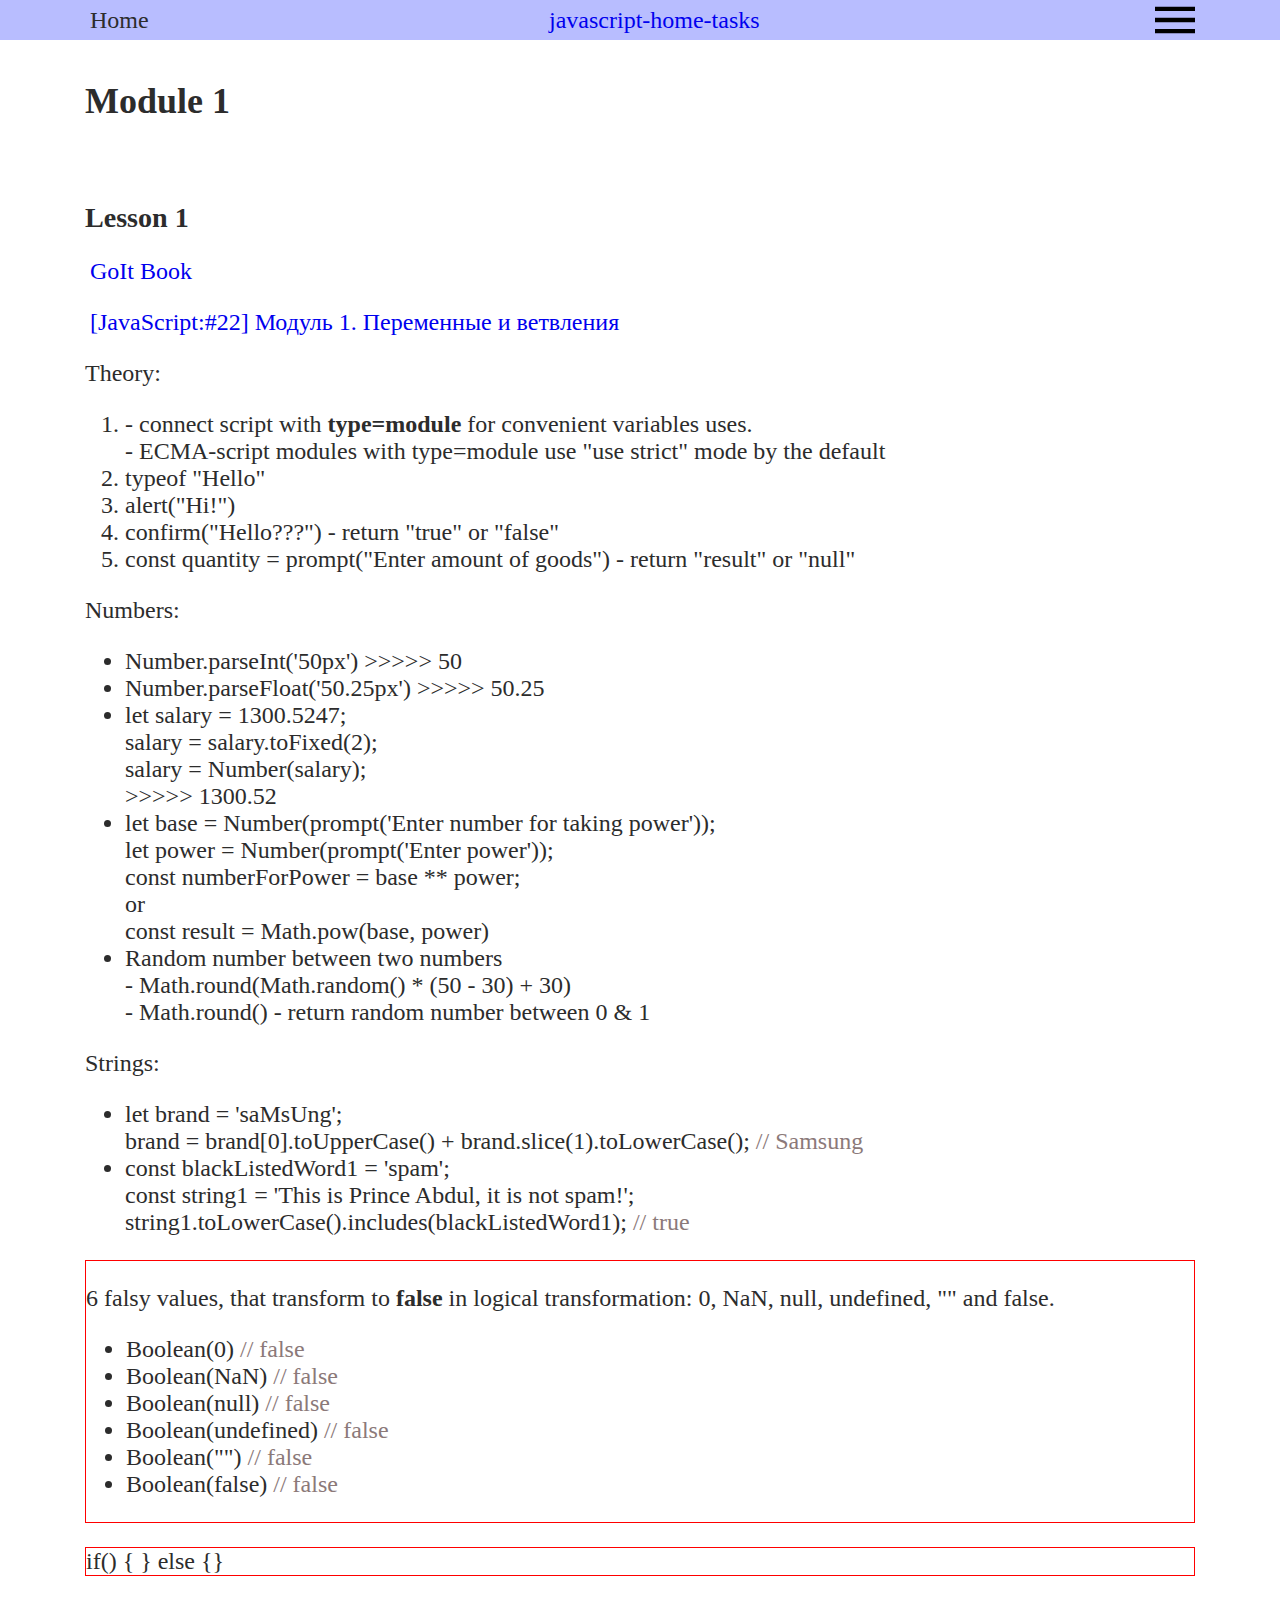
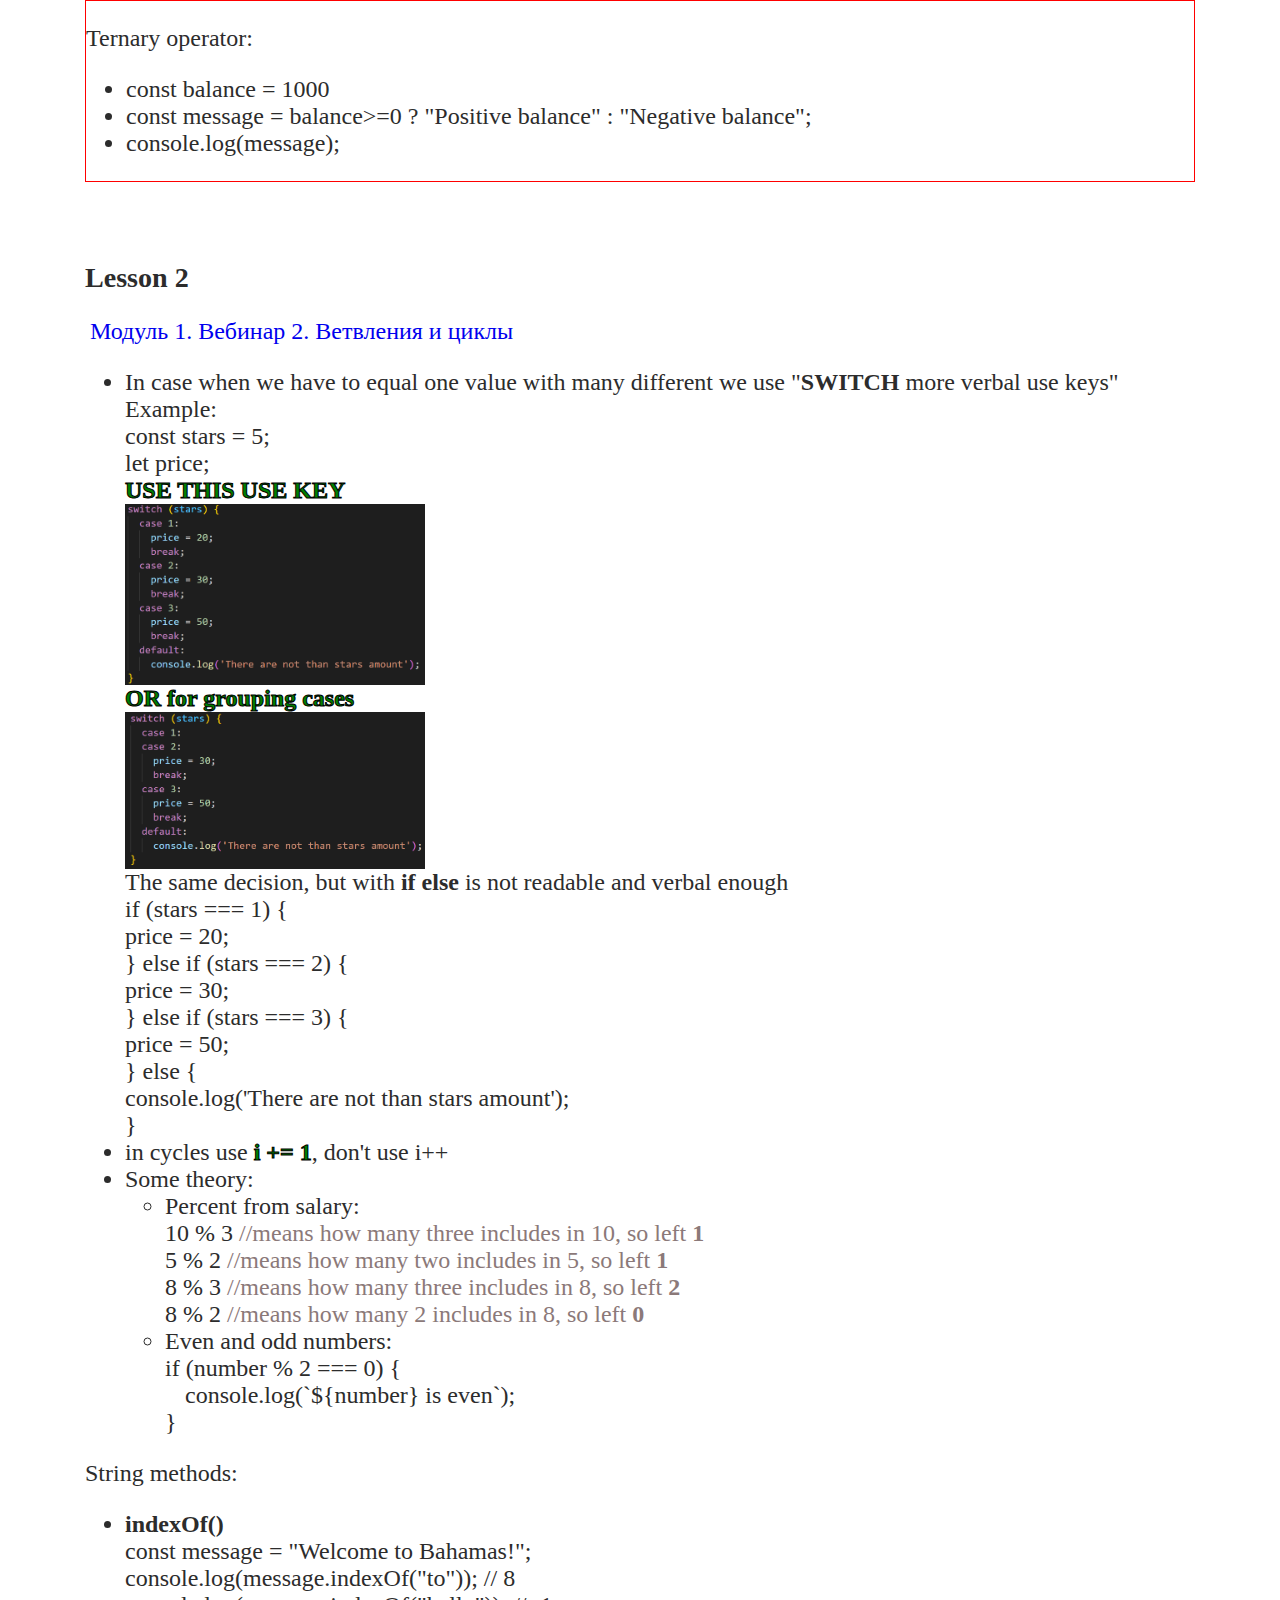
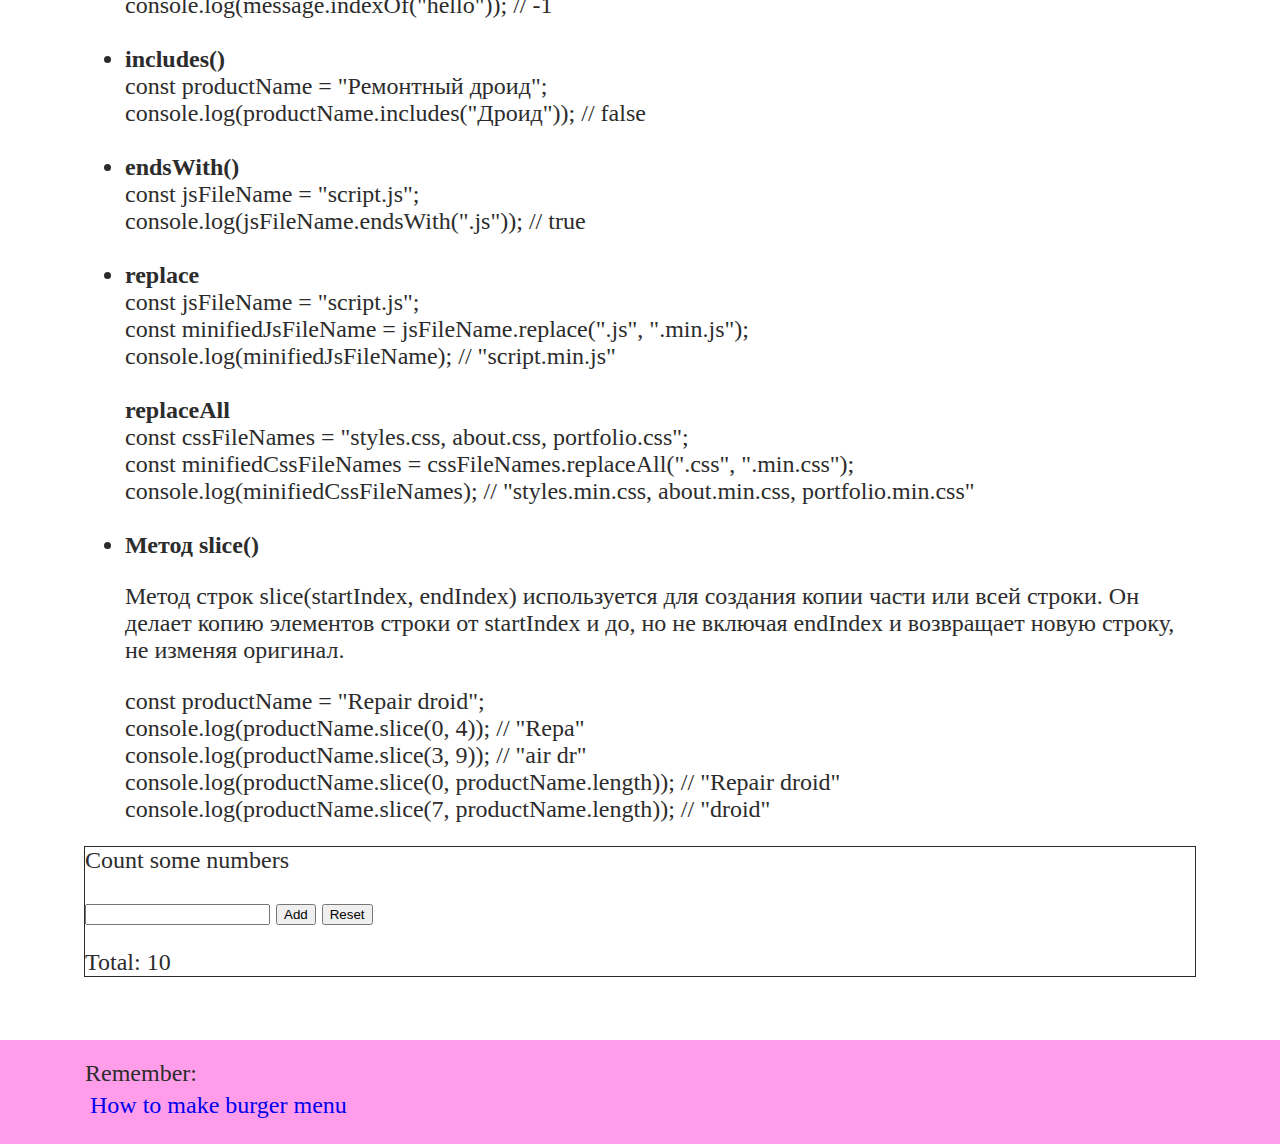
<file: module1.html>
<!DOCTYPE html>
<html lang="en">
  <head>
    <meta charset="UTF-8" />
    <meta http-equiv="X-UA-Compatible" content="IE=edge" />
    <meta name="viewport" content="width=device-width, initial-scale=1.0" />
    <title>JS - Module 1</title>

    <link rel="stylesheet" href="./css/main.min.css" />
  </head>
  <body>
    <header>
      <div class="container">
        <a class="logo" href="./index.html">Home</a>

        <a
          target="_blank"
          href="https://github.com/goitacademy/javascript-homework"
          >javascript-home-tasks</a
        >

        <button type="button" class="menu-button" data-menu-button>
          <svg width="40" height="40" aria-label="Mobile menu switch">
            <use
              class="icon-menu"
              href="./assets/images/sprite.svg#icon-menu"
            ></use>
            <use
              class="icon-close"
              href="./assets/images/sprite.svg#icon-close"
            ></use>
          </svg>
        </button>

        <div class="mob-menu-container" data-menu>
          <ul class="list">
            <li><a href="./index.html">Home</a></li>
            <li><a class="current" href="./module1.html">Module 1</a></li>
            <li><a href="./module2.html">Module 2</a></li>
            <li><a href="./module3.html">Module 3</a></li>
            <li><a href="./module4.html">Module 4</a></li>
            <li><a href="./module5.html">Module 5</a></li>
            <li><a href="./module6.html">Module 6</a></li>
          </ul>
        </div>
      </div>
    </header>

    <main class="main">
      <section class="section">
        <div class="container">
          <h2>Module 1</h2>
        </div>
      </section>

      <section class="lesson1 section">
        <div class="container">
          <h3>Lesson 1</h3>
          <p>
            <a
              target="_blank"
              href="https://goit.global/javascript/ru/v1/module-01/intro.html"
              >GoIt Book</a
            >
          </p>
          <p>
            <a href="https://www.youtube.com/watch?v=WmfSe8S8vDs"
              >[JavaScript:#22] Модуль 1. Переменные и ветвления</a
            >
          </p>
          <p>Theory:</p>
          <ol>
            <li>
              - connect script with <b>type=module</b> for convenient variables
              uses.
              <div>
                - ECMA-script modules with type=module use "use strict" mode by
                the default
              </div>
            </li>
            <li>typeof "Hello"</li>
            <li>alert("Hi!")</li>
            <li>confirm("Hello???") - return "true" or "false"</li>
            <li>
              const quantity = prompt("Enter amount of goods") - return "result"
              or "null"
            </li>
          </ol>

          <p>Numbers:</p>
          <ul>
            <li>Number.parseInt('50px') >>>>> 50</li>
            <li>Number.parseFloat('50.25px') >>>>> 50.25</li>
            <li>
              <div>let salary = 1300.5247;</div>
              <div>salary = salary.toFixed(2);</div>
              <div>salary = Number(salary);</div>
              <div>>>>>> 1300.52</div>
            </li>
            <li>
              <div>
                let base = Number(prompt('Enter number for taking power'));
              </div>
              <div>let power = Number(prompt('Enter power'));</div>
              <div>const numberForPower = base ** power;</div>
              <div>or</div>
              <div>const result = Math.pow(base, power)</div>
            </li>
            <li>
              <div>Random number between two numbers</div>
              <div>- Math.round(Math.random() * (50 - 30) + 30)</div>
              <div>- Math.round() - return random number between 0 & 1</div>
            </li>
          </ul>

          <p>Strings:</p>
          <ul>
            <li>
              <div>let brand = 'saMsUng';</div>
              <div>
                brand = brand[0].toUpperCase() + brand.slice(1).toLowerCase();
                <span style="color: #8b7979">// Samsung</span>
              </div>
            </li>
            <li>
              <div>const blackListedWord1 = 'spam';</div>
              <div>
                const string1 = 'This is Prince Abdul, it is not spam!';
              </div>
              <div>
                string1.toLowerCase().includes(blackListedWord1);
                <span style="color: #8b7979">// true</span>
              </div>
            </li>
          </ul>

          <div style="border: 1px solid red">
            <p>
              6 falsy values, that transform to <b>false</b> in logical
              transformation: 0, NaN, null, undefined, "" and false.
            </p>
            <ul>
              <li>Boolean(0) <span style="color: #8b7979">// false</span></li>
              <li>Boolean(NaN) <span style="color: #8b7979">// false</span></li>
              <li>
                Boolean(null) <span style="color: #8b7979">// false</span>
              </li>
              <li>
                Boolean(undefined) <span style="color: #8b7979">// false</span>
              </li>
              <li>Boolean("") <span style="color: #8b7979">// false</span></li>
              <li>
                Boolean(false) <span style="color: #8b7979">// false</span>
              </li>
            </ul>
          </div>

          <p style="border: 1px solid red">if() { } else {}</p>

          <div style="border: 1px solid red">
            <p>Ternary operator:</p>
            <ul>
              <li>const balance = 1000</li>
              <li>
                const message = balance>=0 ? "Positive balance" : "Negative
                balance";
              </li>
              <li>console.log(message);</li>
            </ul>
          </div>
        </div>
      </section>

      <section class="lesson2 section">
        <div class="container">
          <h3>Lesson 2</h3>
          <p>
            <a
              target="_blank"
              href="https://www.youtube.com/watch?v=K5uLzN8Kn5Y"
              >Модуль 1. Вебинар 2. Ветвления и циклы</a
            >
          </p>
          <ul>
            <li>
              <!-- --- SWITCH --- -->
              <div>
                In case when we have to equal one value with many different we
                use "<b>SWITCH</b>
                more verbal use keys" Example:
                <div>const stars = 5;</div>
                <div>let price;</div>
                <div>
                  <b
                    style="
                      color: rgb(0, 128, 0);
                      -webkit-text-stroke-width: 1px;
                      -webkit-text-stroke-color: black;
                    "
                    >USE THIS USE KEY</b
                  >
                </div>
                <img
                  src="./assets/images/1-lesson__SWITCH.png"
                  alt=""
                  width="300"
                />
                <!--  -->
                <div>
                  <b
                    style="
                      color: rgb(0, 128, 0);
                      -webkit-text-stroke-width: 1px;
                      -webkit-text-stroke-color: black;
                    "
                    >OR for grouping cases</b
                  >
                </div>
                <img
                  src="./assets/images/1-lesson__SWITCH-group-cases.png"
                  alt=""
                  width="300"
                />

                <!--  -->
                <div>
                  The same decision, but with <b>if else</b> is not readable and
                  verbal enough
                </div>
                <div>
                  <div>if (stars === 1) {</div>
                  <div>price = 20;</div>
                  <div>} else if (stars === 2) {</div>
                  <div>price = 30;</div>
                  <div>} else if (stars === 3) {</div>
                  <div>price = 50;</div>
                  <div>} else {</div>
                  <div>console.log('There are not than stars amount');</div>
                  <div>}</div>
                </div>
              </div>
              <!-- --- --- --- -->
            </li>
            <li>
              in cycles use
              <b
                style="
                  color: rgb(0, 128, 0);
                  -webkit-text-stroke-width: 1px;
                  -webkit-text-stroke-color: black;
                "
                >i += 1</b
              >, don't use i++
            </li>
            <li>
              Some theory:
              <ul>
                <li>
                  Percent from salary:
                  <div>
                    10 % 3
                    <span style="color: #8b7979"
                      >//means how many three includes in 10, so left
                      <b>1</b></span
                    >
                  </div>
                  <div>
                    5 % 2
                    <span style="color: #8b7979"
                      >//means how many two includes in 5, so left
                      <b>1</b></span
                    >
                  </div>
                  <div>
                    8 % 3
                    <span style="color: #8b7979"
                      >//means how many three includes in 8, so left
                      <b>2</b></span
                    >
                  </div>
                  <div>
                    8 % 2
                    <span style="color: #8b7979"
                      >//means how many 2 includes in 8, so left <b>0</b></span
                    >
                  </div>
                </li>
                <li>
                  Even and odd numbers:
                  <div>
                    if (number % 2 === 0) {
                    <div style="margin-left: 20px">
                      console.log(`${number} is even`);
                    </div>
                    }
                  </div>
                </li>
              </ul>
            </li>
          </ul>

          <div>
            <p>String methods:</p>
            <ul>
              <li>
                <span><b>indexOf()</b></span>
                <div>
                  <div>const message = "Welcome to Bahamas!";</div>
                  <div>console.log(message.indexOf("to")); // 8</div>
                  <div>console.log(message.indexOf("hello")); // -1</div>
                </div>
                <br />
              </li>
              <li>
                <b>includes()</b>
                <div>
                  <div>const productName = "Ремонтный дроид";</div>
                  <div>
                    console.log(productName.includes("Дроид")); // false
                  </div>
                </div>
                <br />
              </li>
              <li>
                <b>endsWith()</b>
                <div>
                  const jsFileName = "script.js";
                  <div>console.log(jsFileName.endsWith(".js")); // true</div>
                </div>
                <br />
              </li>
              <li>
                <span><b>replace</b></span>
                <div>const jsFileName = "script.js";</div>
                <div>
                  const minifiedJsFileName = jsFileName.replace(".js",
                  ".min.js");
                </div>
                <div>console.log(minifiedJsFileName); // "script.min.js"</div>
                <br />
                <span><b>replaceAll</b></span>
                <div>
                  const cssFileNames = "styles.css, about.css, portfolio.css";
                </div>
                <div>
                  const minifiedCssFileNames = cssFileNames.replaceAll(".css",
                  ".min.css");
                </div>
                <div>
                  console.log(minifiedCssFileNames); // "styles.min.css,
                  about.min.css, portfolio.min.css"
                </div>
                <br />
              </li>
              <li>
                <b>Метод slice()</b>
                <p>
                  Метод строк slice(startIndex, endIndex) используется для
                  создания копии части или всей строки. Он делает копию
                  элементов строки от startIndex и до, но не включая endIndex и
                  возвращает новую строку, не изменяя оригинал.
                </p>
                <div>
                  <div>const productName = "Repair droid";</div>
                  <div>console.log(productName.slice(0, 4)); // "Repa"</div>
                  <div>console.log(productName.slice(3, 9)); // "air dr"</div>
                  <div>
                    console.log(productName.slice(0, productName.length)); //
                    "Repair droid"
                  </div>
                  <div>
                    console.log(productName.slice(7, productName.length)); //
                    "droid"
                  </div>
                </div>
              </li>
            </ul>
          </div>

          <div style="outline: 1px solid #2c2c2c">
            <p>Count some numbers</p>
            <label for="">
              <input type="number" data-value />
            </label>
            <button type="button" data-add>Add</button>
            <button type="button" data-reset>Reset</button>
            <p class="js-output">Total: <span>10</span></p>
          </div>

          <!-- End lesson2 -->
        </div>
      </section>
    </main>

    <footer>
      <div class="container">
        Remember:
        <ul class="list">
          <li>
            <a
              target="_blank"
              href="https://torkotiuk.github.io/hero-bg/responsive.html"
              >How to make burger menu</a
            >
          </li>
        </ul>
      </div>
    </footer>

    <script src="./js/burger-menu.js" type="module"></script>
    <script src="./js/1-script.js" type="module"></script>
    <script src="./js/1-hw.js" type="module"></script>
  </body>
</html>
</file>
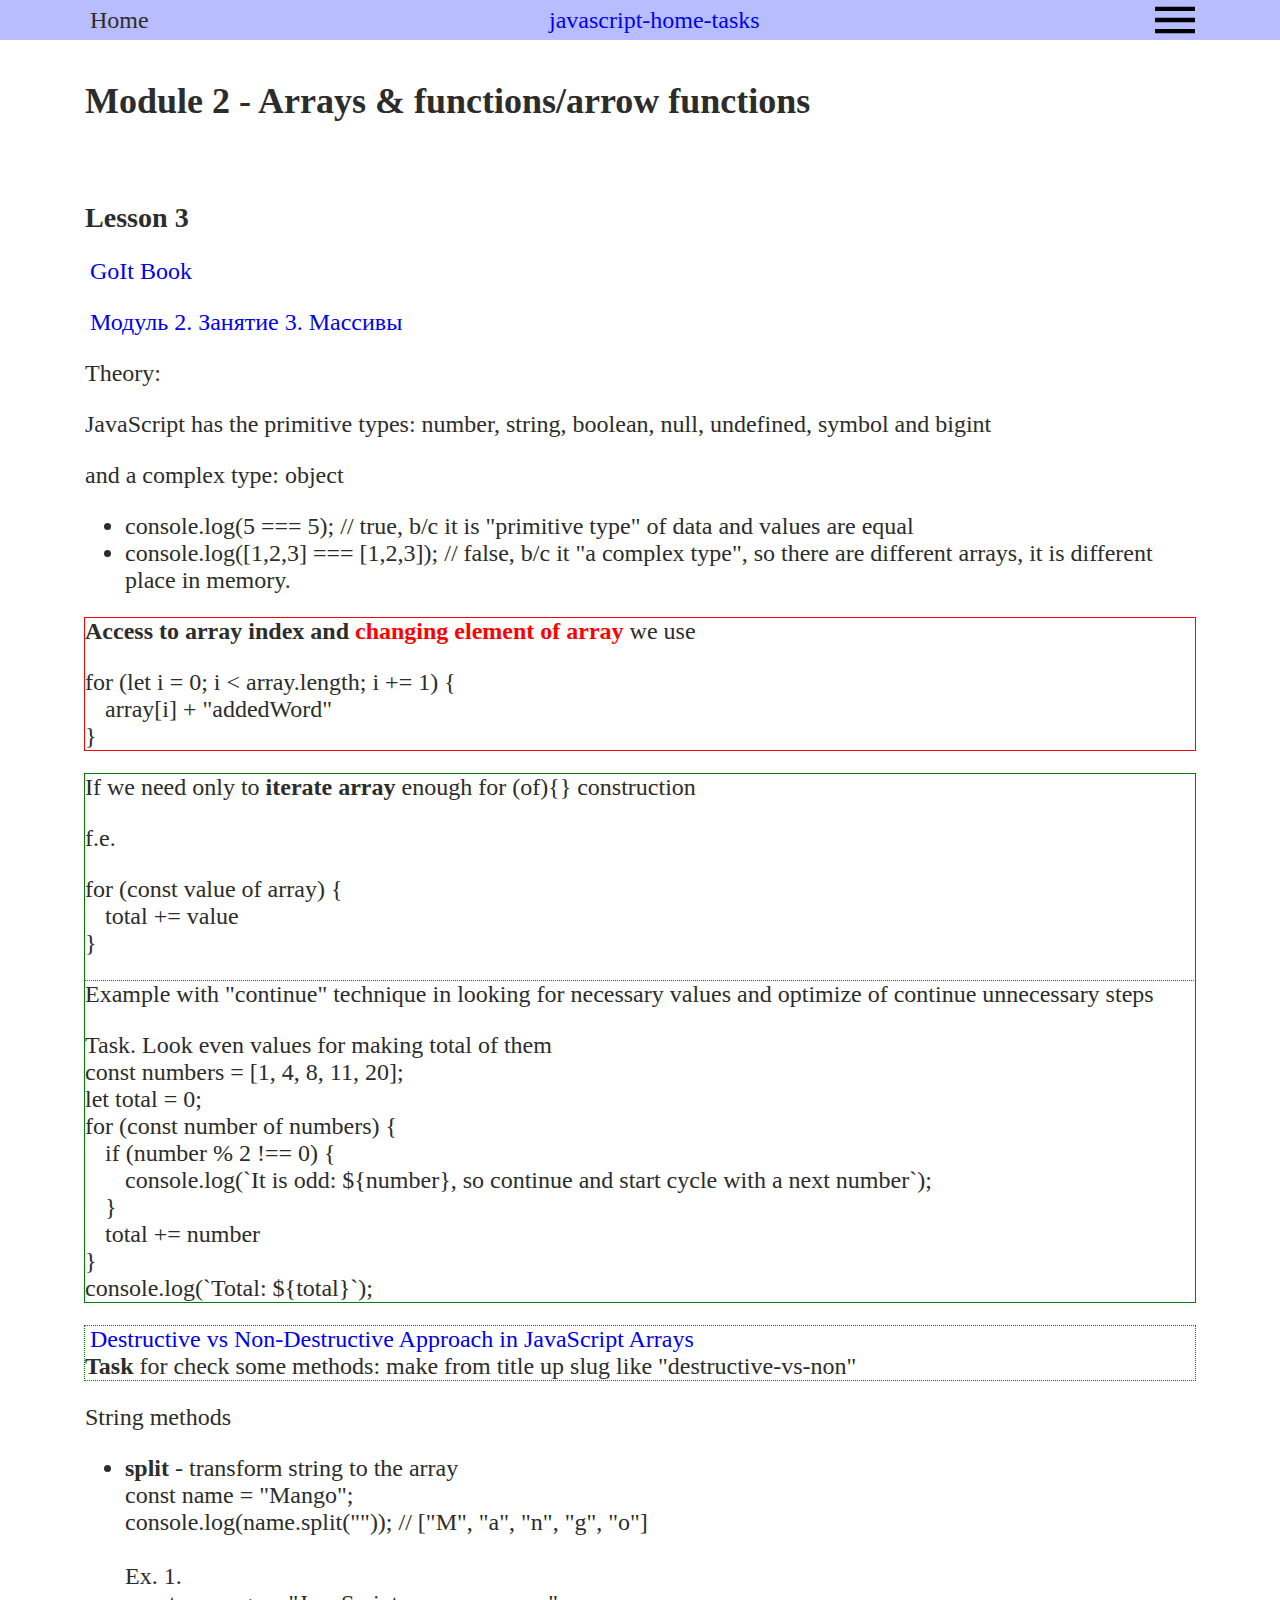
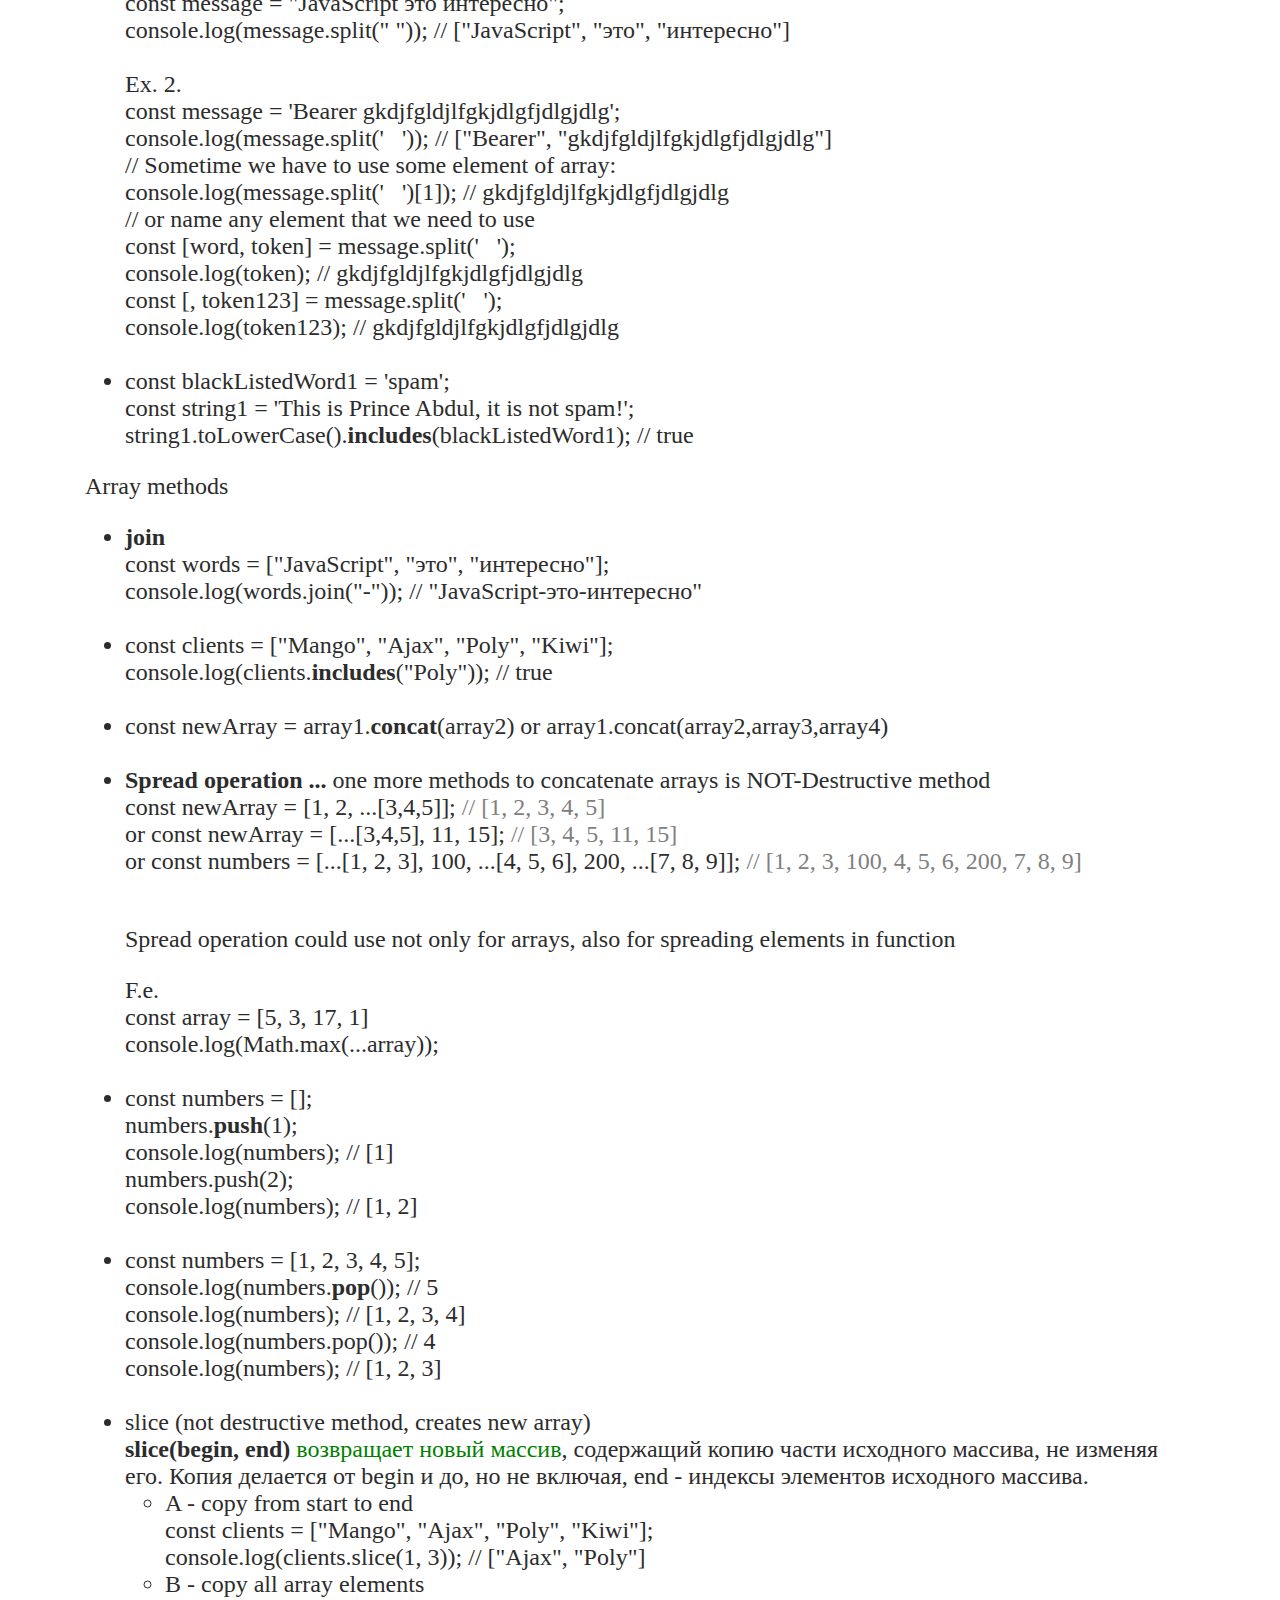
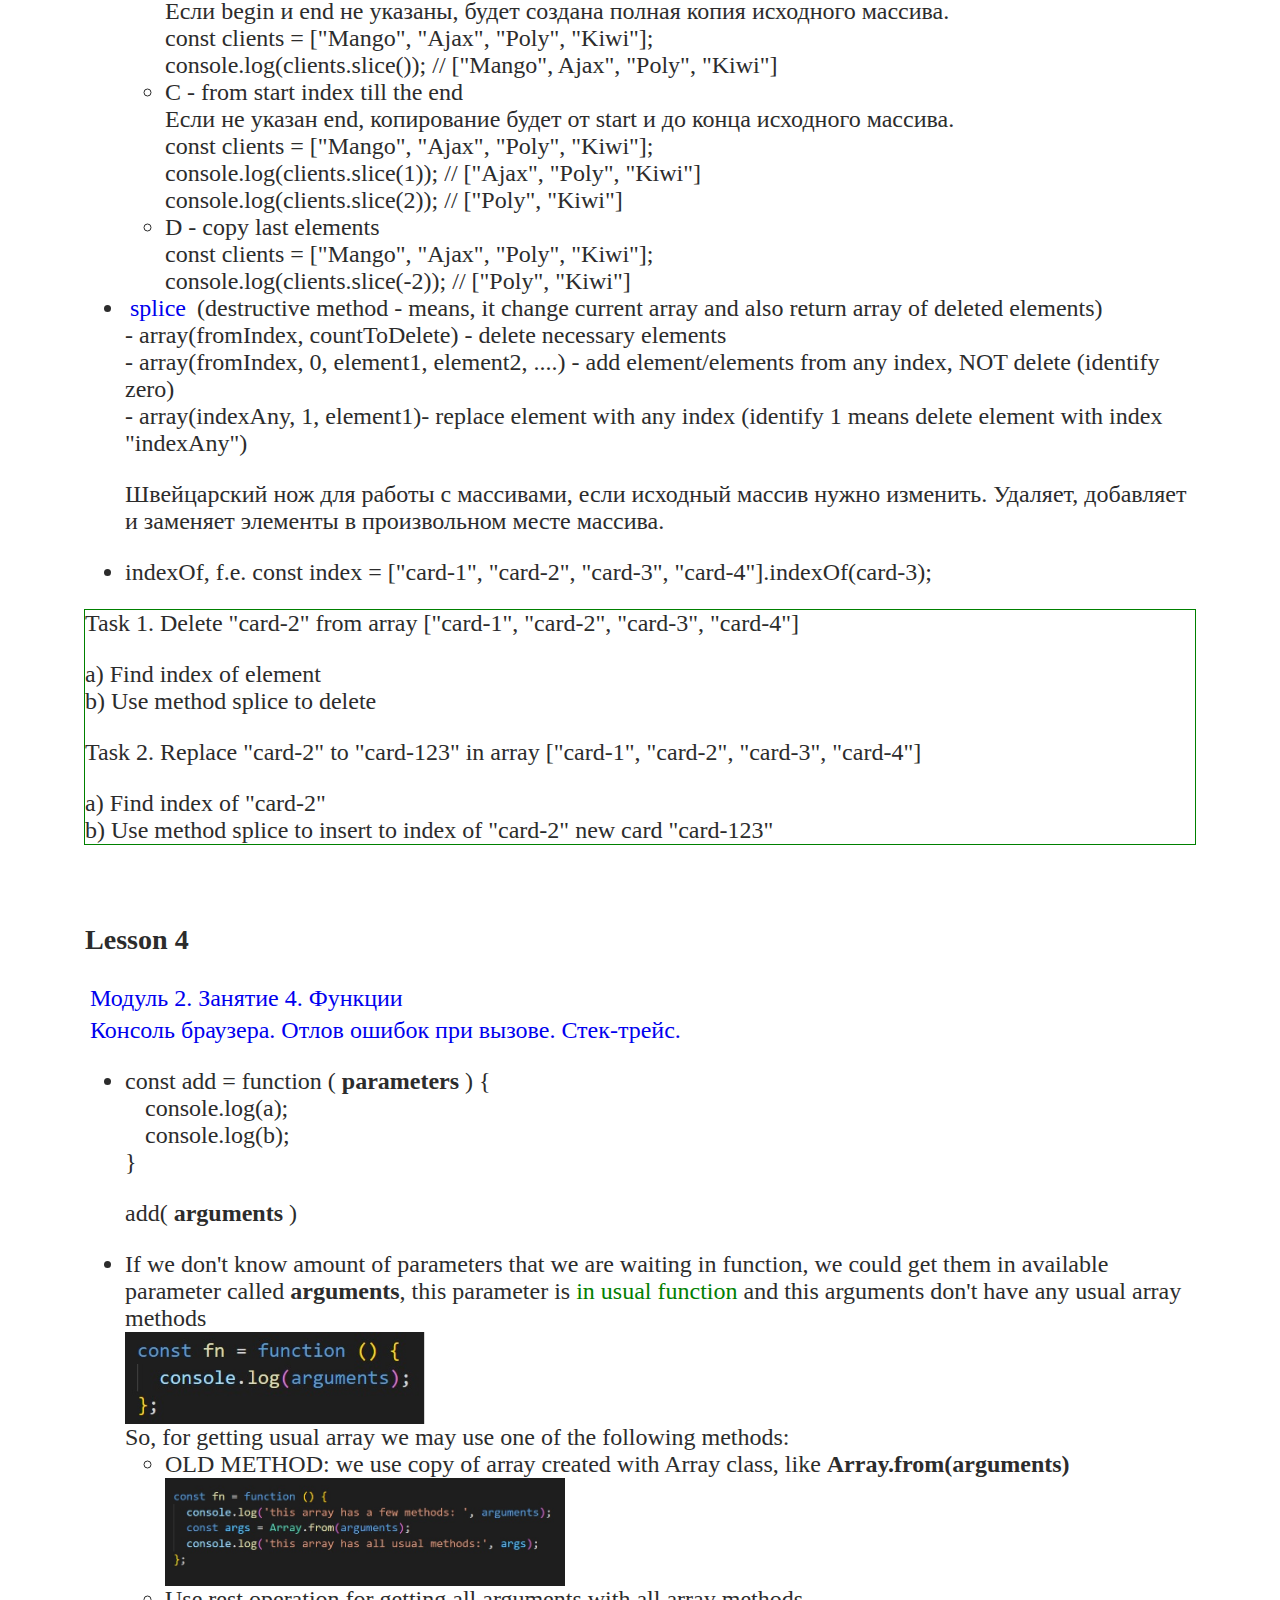
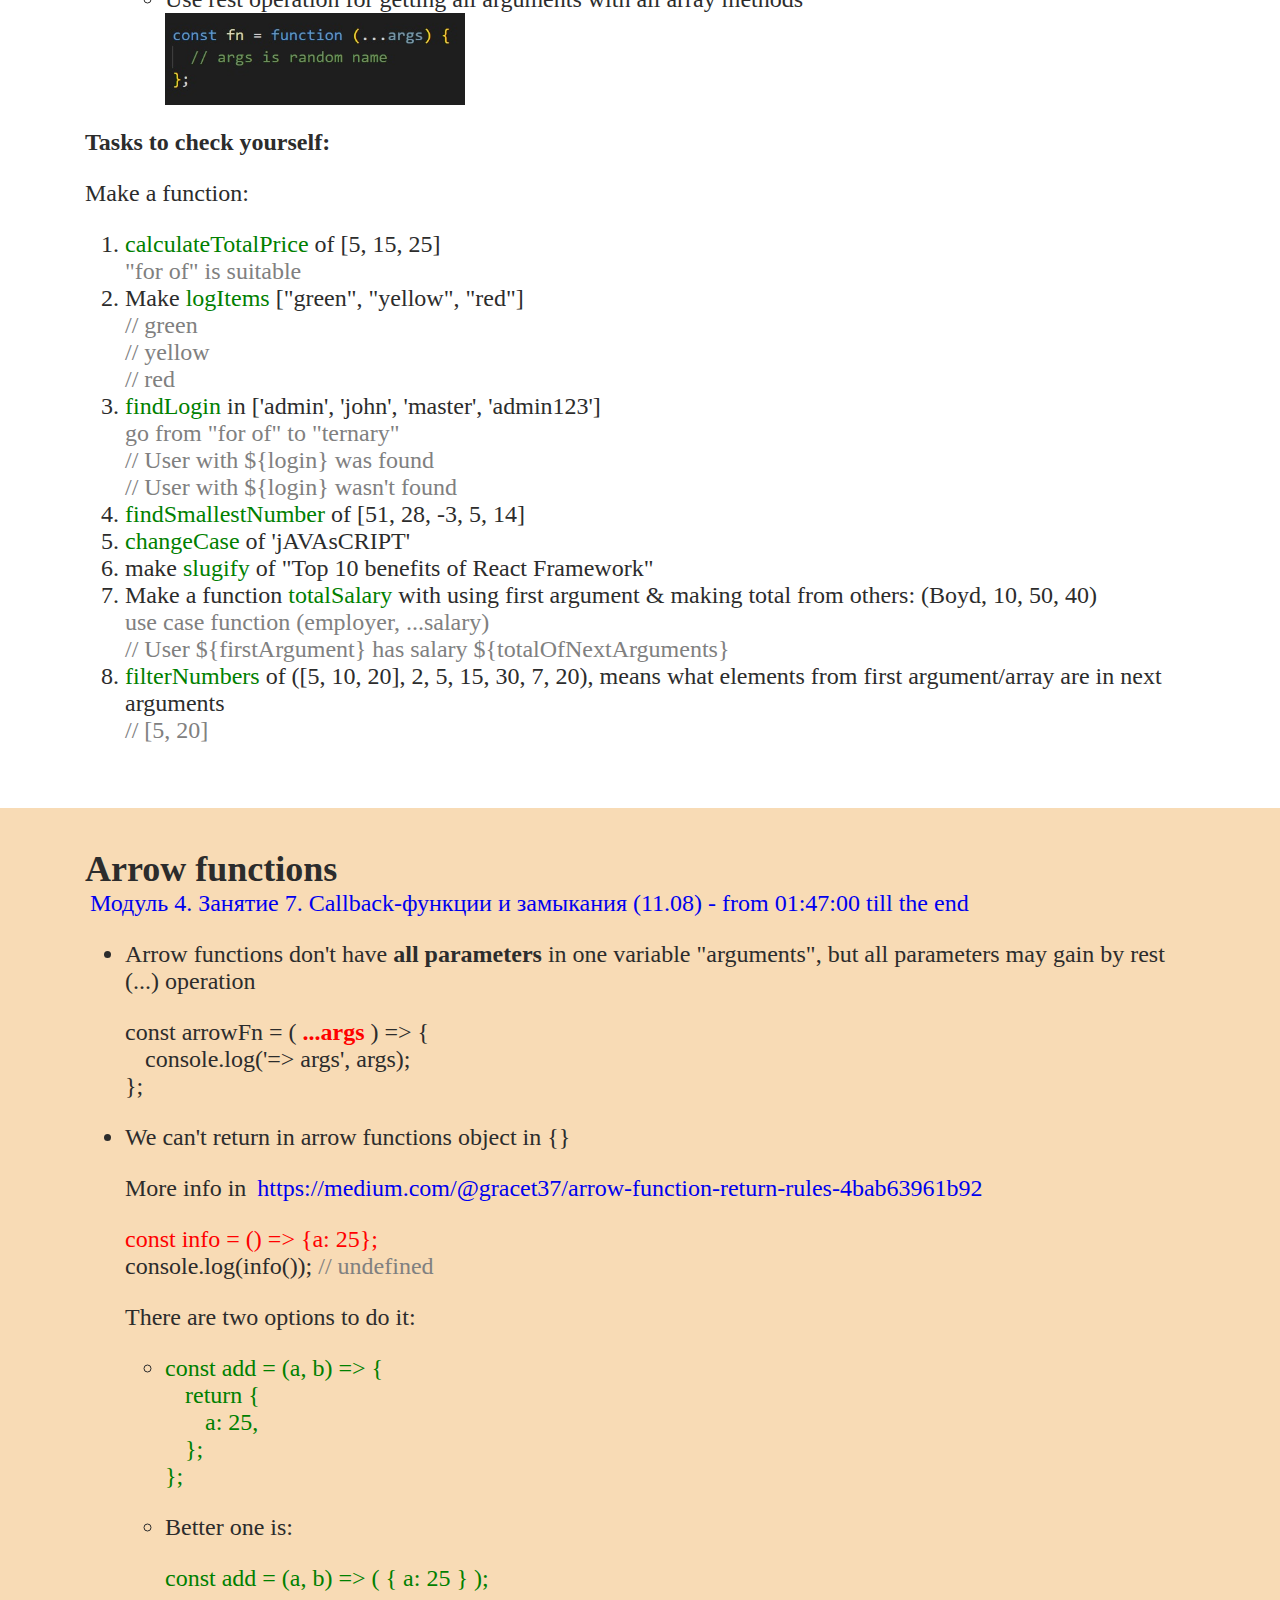
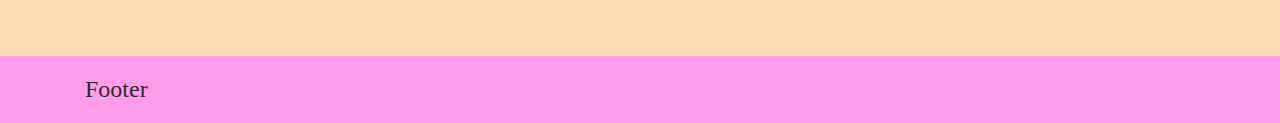
<file: module2.html>
<!DOCTYPE html>
<html lang="en">
  <head>
    <meta charset="UTF-8" />
    <meta http-equiv="X-UA-Compatible" content="IE=edge" />
    <meta name="viewport" content="width=device-width, initial-scale=1.0" />
    <title>JS - Module 2 - Array, functions</title>

    <link rel="stylesheet" href="./css/main.min.css" />
  </head>
  <body>
    <div class="wrapper">
      <header>
        <div class="container">
          <a class="logo" href="./index.html">Home</a>

          <a
            target="_blank"
            href="https://github.com/goitacademy/javascript-homework"
            >javascript-home-tasks</a
          >

          <button type="button" class="menu-button" data-menu-button>
            <svg width="40" height="40" aria-label="Mobile menu switch">
              <use
                class="icon-menu"
                href="./assets/images/sprite.svg#icon-menu"
              ></use>
              <use
                class="icon-close"
                href="./assets/images/sprite.svg#icon-close"
              ></use>
            </svg>
          </button>

          <div class="mob-menu-container" data-menu>
            <ul class="list">
              <li><a href="./index.html">Home</a></li>
              <li><a href="./module1.html">Module 1</a></li>
              <li><a class="current" href="./module2.html">Module 2</a></li>
              <li><a href="./module3.html">Module 3</a></li>
              <li><a href="./module4.html">Module 4</a></li>
              <li><a href="./module5.html">Module 5</a></li>
              <li><a href="./module6.html">Module 6</a></li>
            </ul>
          </div>
        </div>
      </header>

      <main class="main">
        <section class="section">
          <div class="container">
            <h2>Module 2 - Arrays & functions/arrow functions</h2>
          </div>
        </section>

        <section class="lesson1 section">
          <div class="container">
            <h3>Lesson 3</h3>
            <p>
              <a
                target="_blank"
                href="https://goit.global/javascript/ru/v1/module-02/arrays.html"
                >GoIt Book</a
              >
            </p>
            <p>
              <a
                target="_blank"
                href="https://www.youtube.com/watch?v=iY5KXNFuEVg"
                >Модуль 2. Занятие 3. Массивы</a
              >
            </p>
            <p>Theory:</p>
            <p>
              JavaScript has the primitive types: number, string, boolean, null,
              undefined, symbol and bigint
            </p>
            <p>and a complex type: object</p>
            <ul>
              <li>
                console.log(5 === 5); // true, b/c it is "primitive type" of
                data and values are equal
              </li>
              <li>
                console.log([1,2,3] === [1,2,3]); // false, b/c it "a complex
                type", so there are different arrays, it is different place in
                memory.
              </li>
            </ul>
            <div style="outline: 1px solid red">
              <p>
                <b
                  >Access to array index and
                  <span style="color: red">changing element of array</span></b
                >
                we use
              </p>
              <div>
                for (let i = 0; i < array.length; i += 1) {
                <div style="margin-left: 20px">array[i] + "addedWord"</div>
                }
              </div>
            </div>
            <div style="outline: 1px solid green">
              <p>
                If we need only to <b>iterate array</b> enough for (of){}
                construction
              </p>
              <p>f.e.</p>
              <div>
                for (const value of array) {
                <div style="margin-left: 20px">total += value</div>
                }
              </div>
              <div style="outline: 1px dotted green">
                <p>
                  Example with "continue" technique in looking for necessary
                  values and optimize of continue unnecessary steps
                </p>
                <div>Task. Look even values for making total of them</div>
                <div>
                  <div>const numbers = [1, 4, 8, 11, 20];</div>
                  <div>let total = 0;</div>
                  for (const number of numbers) {
                  <div style="margin-left: 20px">
                    if (number % 2 !== 0) {
                    <div style="margin-left: 20px">
                      console.log(`It is odd: ${number}, so continue and start
                      cycle with a next number`);
                    </div>
                    }
                  </div>
                  <div style="margin-left: 20px">total += number</div>
                  }
                  <div>console.log(`Total: ${total}`);</div>
                </div>
              </div>
            </div>
            <div style="outline: 1px dotted green">
              <p>
                <a
                  target="_blank"
                  href="https://www.geeksforgeeks.org/destructive-vs-non-destructive-approach-in-javascript-arrays/"
                  >Destructive vs Non-Destructive Approach in JavaScript
                  Arrays</a
                >
                <span style="display: block"
                  ><b>Task</b> for check some methods: make from title up slug
                  like "destructive-vs-non"</span
                >
              </p>
            </div>

            <!-- String methods -->
            <p>String methods</p>
            <ul>
              <li>
                <b>split</b> - transform string to the array
                <div>
                  <div>
                    <span>const name = "Mango";</span>
                    <div>
                      console.log(name.split("")); // ["M", "a", "n", "g", "o"]
                    </div>
                  </div>
                  <br />
                  <div>
                    <div>Ex. 1.</div>
                    <span>const message = "JavaScript это интересно";</span>
                    <div>
                      console.log(message.split(" ")); // ["JavaScript", "это",
                      "интересно"]
                    </div>
                  </div>
                  <br />
                  <div>
                    <div>Ex. 2.</div>
                    <div>
                      const message = 'Bearer gkdjfgldjlfgkjdlgfjdlgjdlg';
                    </div>
                    <div>
                      console.log(message.split(' &nbsp; ')); // ["Bearer",
                      "gkdjfgldjlfgkjdlgfjdlgjdlg"]
                    </div>
                    <div>// Sometime we have to use some element of array:</div>
                    <!--  -->
                    <div>
                      console.log(message.split(' &nbsp; ')[1]); //
                      gkdjfgldjlfgkjdlgfjdlgjdlg
                    </div>
                    <div>// or name any element that we need to use</div>
                    <div>const [word, token] = message.split(' &nbsp; ');</div>
                    <div>console.log(token); // gkdjfgldjlfgkjdlgfjdlgjdlg</div>
                    <div>const [, token123] = message.split(' &nbsp; ');</div>
                    <div>
                      console.log(token123); // gkdjfgldjlfgkjdlgfjdlgjdlg
                    </div>

                    <!--  -->
                  </div>
                  <br />
                </div>
              </li>
              <li>
                <div>
                  <div>const blackListedWord1 = 'spam';</div>
                  <div>
                    const string1 = 'This is Prince Abdul, it is not spam!';
                  </div>
                  <div>
                    string1.toLowerCase().<b>includes</b>(blackListedWord1); //
                    true
                  </div>
                </div>
              </li>
            </ul>

            <!-- Array methods -->
            <p>Array methods</p>
            <ul>
              <li>
                <b>join</b>
                <div>
                  const words = ["JavaScript", "это", "интересно"];
                  <div>
                    console.log(words.join("-")); // "JavaScript-это-интересно"
                  </div>
                  <br />
                </div>
              </li>
              <li>
                <div>
                  const clients = ["Mango", "Ajax", "Poly", "Kiwi"];
                  <div>
                    console.log(clients.<b>includes</b>("Poly")); // true
                  </div>
                </div>
                <br />
              </li>

              <li>
                <div>
                  const newArray = array1.<b>concat</b>(array2) or
                  array1.concat(array2,array3,array4)
                </div>
                <br />
              </li>
              <li>
                <div>
                  <b>Spread operation ...</b> one more methods to concatenate
                  arrays is NOT-Destructive method
                </div>
                <div>
                  const newArray = [1, 2, ...[3,4,5]];
                  <span style="color: gray">// [1, 2, 3, 4, 5] </span>
                </div>
                <div>
                  or const newArray = [...[3,4,5], 11, 15];
                  <span style="color: grey">// [3, 4, 5, 11, 15]</span>
                </div>
                <div>
                  or const numbers = [...[1, 2, 3], 100, ...[4, 5, 6], 200,
                  ...[7, 8, 9]];
                  <span style="color: gray"
                    >// [1, 2, 3, 100, 4, 5, 6, 200, 7, 8, 9]
                  </span>
                </div>
                <br />
                <p>
                  Spread operation could use not only for arrays, also for
                  spreading elements in function
                </p>
                <div>F.e.</div>
                <div>const array = [5, 3, 17, 1]</div>
                <div>console.log(Math.max(...array));</div>
                <br />
              </li>
              <li>
                <div>
                  <div>const numbers = [];</div>
                  <div>numbers.<b>push</b>(1);</div>
                  <div>console.log(numbers); // [1]</div>
                  <div>numbers.push(2);</div>
                  <div>console.log(numbers); // [1, 2]</div>
                </div>
                <br />
              </li>
              <li>
                <div>
                  <div>const numbers = [1, 2, 3, 4, 5];</div>
                  <div>console.log(numbers.<b>pop</b>()); // 5</div>
                  <div>console.log(numbers); // [1, 2, 3, 4]</div>
                  <div>console.log(numbers.pop()); // 4</div>
                  <div>console.log(numbers); // [1, 2, 3]</div>
                </div>
                <br />
              </li>
              <li>
                slice (not destructive method, creates new array)
                <div>
                  <b>slice(begin, end)</b>
                  <span style="color: green">возвращает новый массив</span>,
                  содержащий копию части исходного массива, не изменяя его.
                  Копия делается от begin и до, но не включая, end - индексы
                  элементов исходного массива.
                </div>

                <ul>
                  <li>
                    <div>A - copy from start to end</div>
                    <div>
                      <div>
                        const clients = ["Mango", "Ajax", "Poly", "Kiwi"];
                      </div>
                      <div>
                        console.log(clients.slice(1, 3)); // ["Ajax", "Poly"]
                      </div>
                    </div>
                  </li>
                  <li>
                    <div>B - copy all array elements</div>
                    <div>
                      Если begin и end не указаны, будет создана полная копия
                      исходного массива.
                    </div>
                    <div>
                      const clients = ["Mango", "Ajax", "Poly", "Kiwi"];
                      <div>
                        console.log(clients.slice()); // ["Mango", Ajax",
                        "Poly", "Kiwi"]
                      </div>
                    </div>
                  </li>
                  <li>
                    <div>C - from start index till the end</div>
                    <div>
                      Если не указан end, копирование будет от start и до конца
                      исходного массива.
                    </div>
                    <div>
                      <div>
                        const clients = ["Mango", "Ajax", "Poly", "Kiwi"];
                      </div>
                      <div>
                        console.log(clients.slice(1)); // ["Ajax", "Poly",
                        "Kiwi"]
                      </div>
                      console.log(clients.slice(2)); // ["Poly", "Kiwi"]
                    </div>
                  </li>
                  <li>
                    D - copy last elements
                    <div>
                      <div>
                        const clients = ["Mango", "Ajax", "Poly", "Kiwi"];
                      </div>
                      console.log(clients.slice(-2)); // ["Poly", "Kiwi"]
                    </div>
                  </li>
                </ul>
              </li>
              <li>
                <a
                  target="_blank"
                  href="https://goit.global/javascript/ru/v1/module-02/array-methods.html#%D0%BC%D0%B5%D1%82%D0%BE%D0%B4-splice"
                  >splice</a
                >
                (destructive method - means, it change current array and also
                return array of deleted elements)
                <div>
                  - array(fromIndex, countToDelete) - delete necessary elements
                </div>
                <div>
                  - array(fromIndex, 0, element1, element2, ....) - add
                  element/elements from any index, NOT delete (identify zero)
                </div>
                <div>
                  - array(indexAny, 1, element1)- replace element with any index
                  (identify 1 means delete element with index "indexAny")
                </div>
                <p>
                  Швейцарский нож для работы с массивами, если исходный массив
                  нужно изменить. Удаляет, добавляет и заменяет элементы в
                  произвольном месте массива.
                </p>
              </li>
              <li>
                indexOf, f.e. const index = ["card-1", "card-2", "card-3",
                "card-4"].indexOf(card-3);
              </li>
            </ul>

            <div style="outline: 1px solid green">
              <p>
                Task 1. Delete "card-2" from array ["card-1", "card-2",
                "card-3", "card-4"]
              </p>
              <div>a) Find index of element</div>
              <div>b) Use method splice to delete</div>

              <p>
                Task 2. Replace "card-2" to "card-123" in array ["card-1",
                "card-2", "card-3", "card-4"]
              </p>
              <div>a) Find index of "card-2"</div>
              <div>
                b) Use method splice to insert to index of "card-2" new card
                "card-123"
              </div>
            </div>
          </div>
        </section>

        <section class="lesson2 section">
          <div class="container">
            <h3>Lesson 4</h3>
            <p>
              <a
                style="display: block"
                target="_blank"
                href="https://www.youtube.com/watch?v=414JiAS0pPE"
                >Модуль 2. Занятие 4. Функции</a
              >

              <a
                target="_blank"
                href="https://www.youtube.com/watch?v=414JiAS0pPE&t=2258s"
                >Консоль браузера. Отлов ошибок при вызове. Стек-трейс.</a
              >
            </p>

            <ul>
              <li>
                const add = function ( <b>parameters</b> ) {
                <div style="margin-left: 20px">
                  <div>console.log(a);</div>
                  <div>console.log(b);</div>
                </div>
                }
                <p>add( <b>arguments</b> )</p>
              </li>
              <li>
                If we don't know amount of parameters that we are waiting in
                function, we could get them in available parameter called
                <b>arguments</b>, this parameter is
                <span style="color: green">in usual function</span> and this
                arguments don't have any usual array methods

                <img
                  class="module2__arguments-img"
                  width="300"
                  src="./assets/images/module2_arguments.jpg"
                  alt=""
                />
                <span
                  >So, for getting usual array we may use one of the following
                  methods:</span
                >
                <ul>
                  <li>
                    OLD METHOD: we use copy of array created with Array class,
                    like
                    <b>Array.from(arguments)</b>
                    <img
                      class="module2__args-img"
                      width="400"
                      src="./assets/images/module2_args.jpg"
                      alt=""
                    />
                  </li>
                  <li>
                    Use rest operation for getting all arguments with all array
                    methods
                    <img
                      class="module2__args-img"
                      width="300"
                      src="./assets/images/module2_rest-args.jpg"
                      alt=""
                    />
                  </li>
                </ul>
              </li>
            </ul>

            <p><b>Tasks to check yourself:</b></p>
            <p>Make a function:</p>
            <ol>
              <li>
                <span style="color: green">calculateTotalPrice</span> of [5, 15,
                25]
                <div style="color: grey">"for of" is suitable</div>
              </li>
              <li>
                Make <span style="color: green">logItems</span>
                ["green", "yellow", "red"]
                <div style="color: grey">// green</div>
                <div style="color: grey">// yellow</div>
                <div style="color: grey">// red</div>
              </li>
              <li>
                <span style="color: green">findLogin</span> in ['admin', 'john',
                'master', 'admin123']
                <div style="color: grey">go from "for of" to "ternary"</div>
                <div style="color: grey">// User with ${login} was found</div>
                <div style="color: grey">
                  // User with ${login} wasn't found
                </div>
              </li>
              <li>
                <span style="color: green">findSmallestNumber</span> of [51, 28,
                -3, 5, 14]
              </li>
              <li>
                <span style="color: green">changeCase</span> of 'jAVAsCRIPT'
              </li>
              <li>
                make <span style="color: green">slugify</span> of "Top 10
                benefits of React Framework"
              </li>
              <li>
                Make a function
                <span style="color: green">totalSalary</span> with using first
                argument & making total from others: (Boyd, 10, 50, 40)
                <div style="color: grey">
                  use case function (employer, ...salary)
                </div>
                <div style="color: grey">
                  // User ${firstArgument} has salary ${totalOfNextArguments}
                </div>
              </li>
              <li>
                <span style="color: green">filterNumbers</span> of ([5, 10, 20],
                2, 5, 15, 30, 7, 20), means what elements from first
                argument/array are in next arguments
                <div style="color: grey">// [5, 20]</div>
              </li>
            </ol>
          </div>
        </section>

        <section class="section" style="background-color: rgb(248, 219, 181)">
          <div class="container">
            <h2>Arrow functions</h2>
            <a href="https://www.youtube.com/watch?v=_wcFovNQTWU&t=6420s"
              >Модуль 4. Занятие 7. Callback-функции и замыкания (11.08) - from
              01:47:00 till the end</a
            >
            <ul>
              <li>
                <p>
                  Arrow functions don't have <b>all parameters</b> in one
                  variable "arguments", but all parameters may gain by rest
                  (...) operation
                </p>
                <div>
                  const arrowFn = ( <b style="color: red">...args</b> ) => {
                  <div style="margin-left: 20px">
                    console.log('=> args', args);
                  </div>
                  };
                </div>
                <p></p>
              </li>
              <li>
                We can't return in arrow functions object in {}
                <p>
                  More info in
                  <a
                    target="_blank"
                    href="https://medium.com/@gracet37/arrow-function-return-rules-4bab63961b92"
                    >https://medium.com/@gracet37/arrow-function-return-rules-4bab63961b92</a
                  >
                </p>
                <div style="color: red">const info = () => {a: 25};</div>
                <div>
                  console.log(info());
                  <span style="color: grey">// undefined</span>
                </div>
                <p>There are two options to do it:</p>

                <ul>
                  <li>
                    <div style="color: green">
                      const add = (a, b) => {
                      <div style="margin-left: 20px">
                        return {
                        <div style="margin-left: 20px">a: 25,</div>
                        };
                      </div>
                      };
                    </div>
                    <p></p>
                  </li>
                  <li>
                    <p>Better one is:</p>
                    <div style="color: green">
                      const add = (a, b) => ( { a: 25 } );
                    </div>
                  </li>
                </ul>
              </li>
            </ul>
          </div>
        </section>
      </main>

      <footer>
        <div class="container">Footer</div>
      </footer>
    </div>

    <script src="./js/burger-menu.js" type="module"></script>
    <script src="./js/2-module.js" type="module"></script>
    <script src="./js/2-hw.js" type="module"></script>
  </body>
</html>
</file>
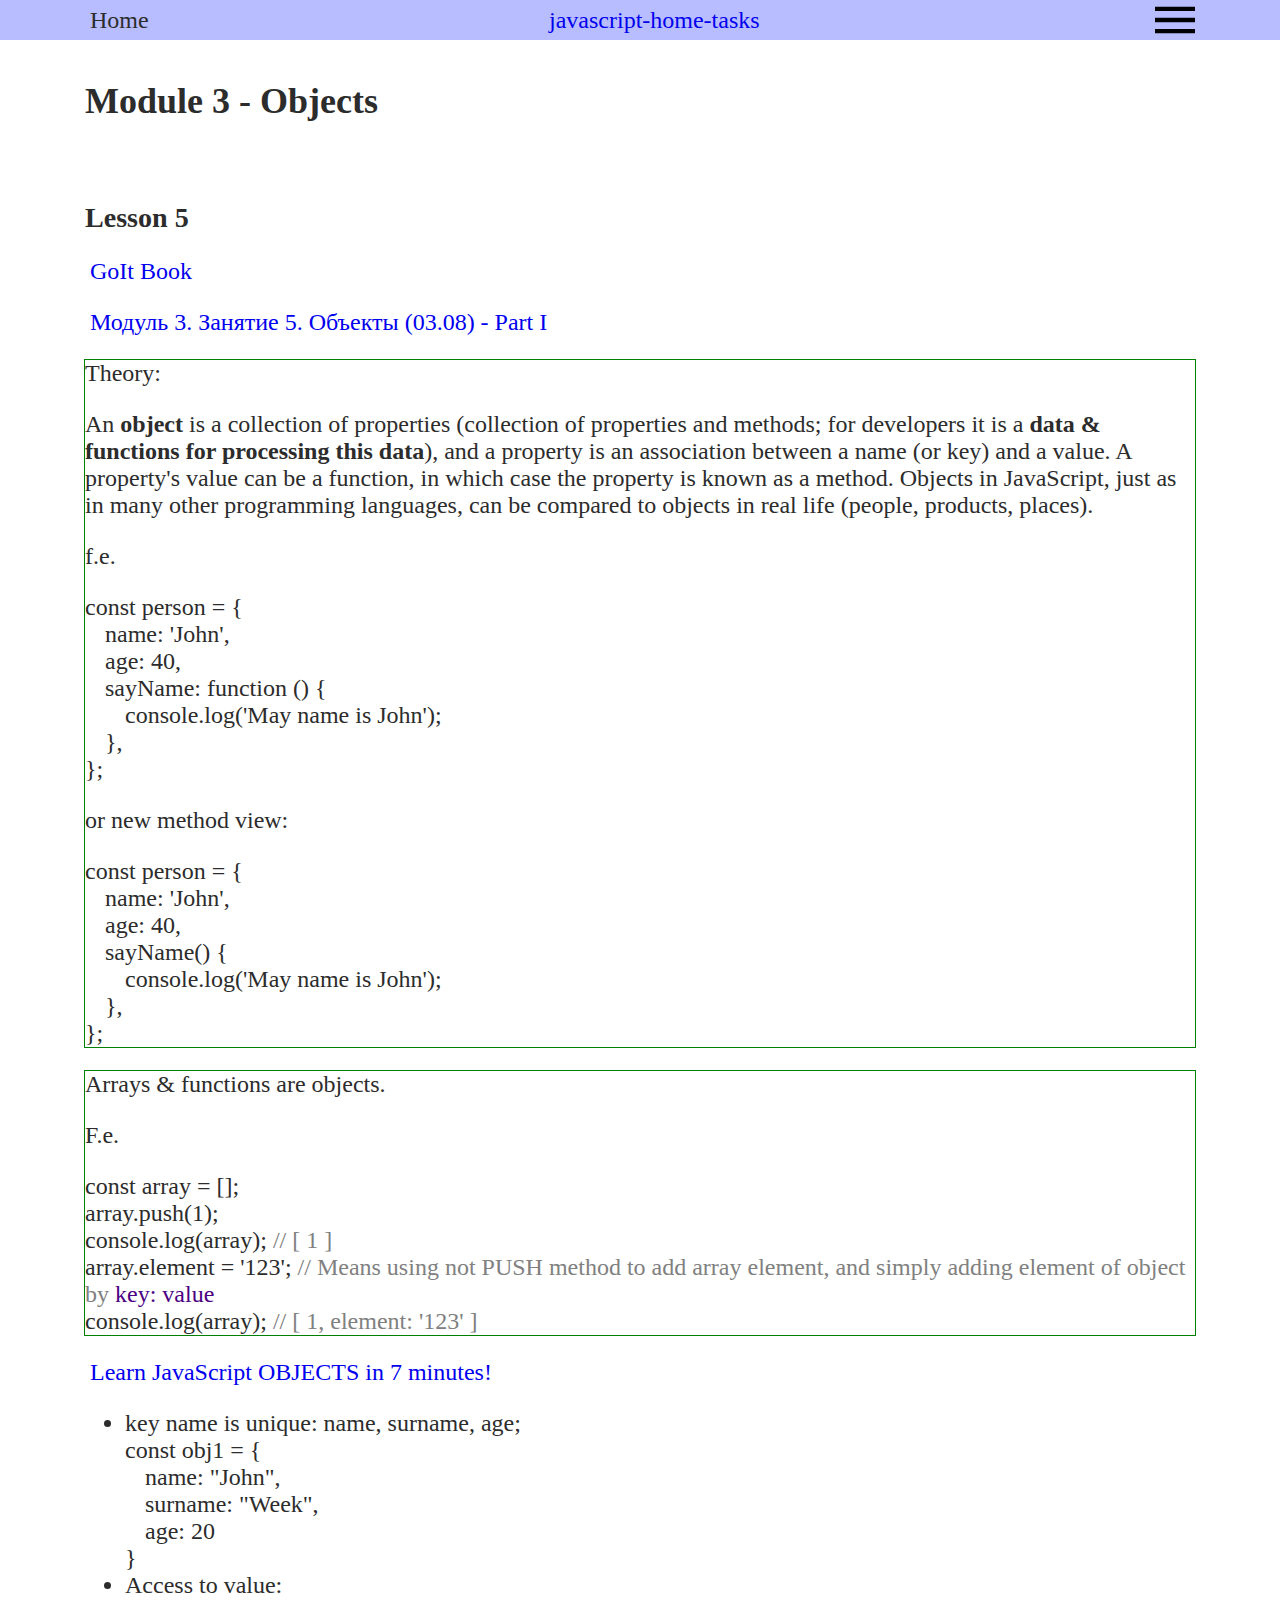
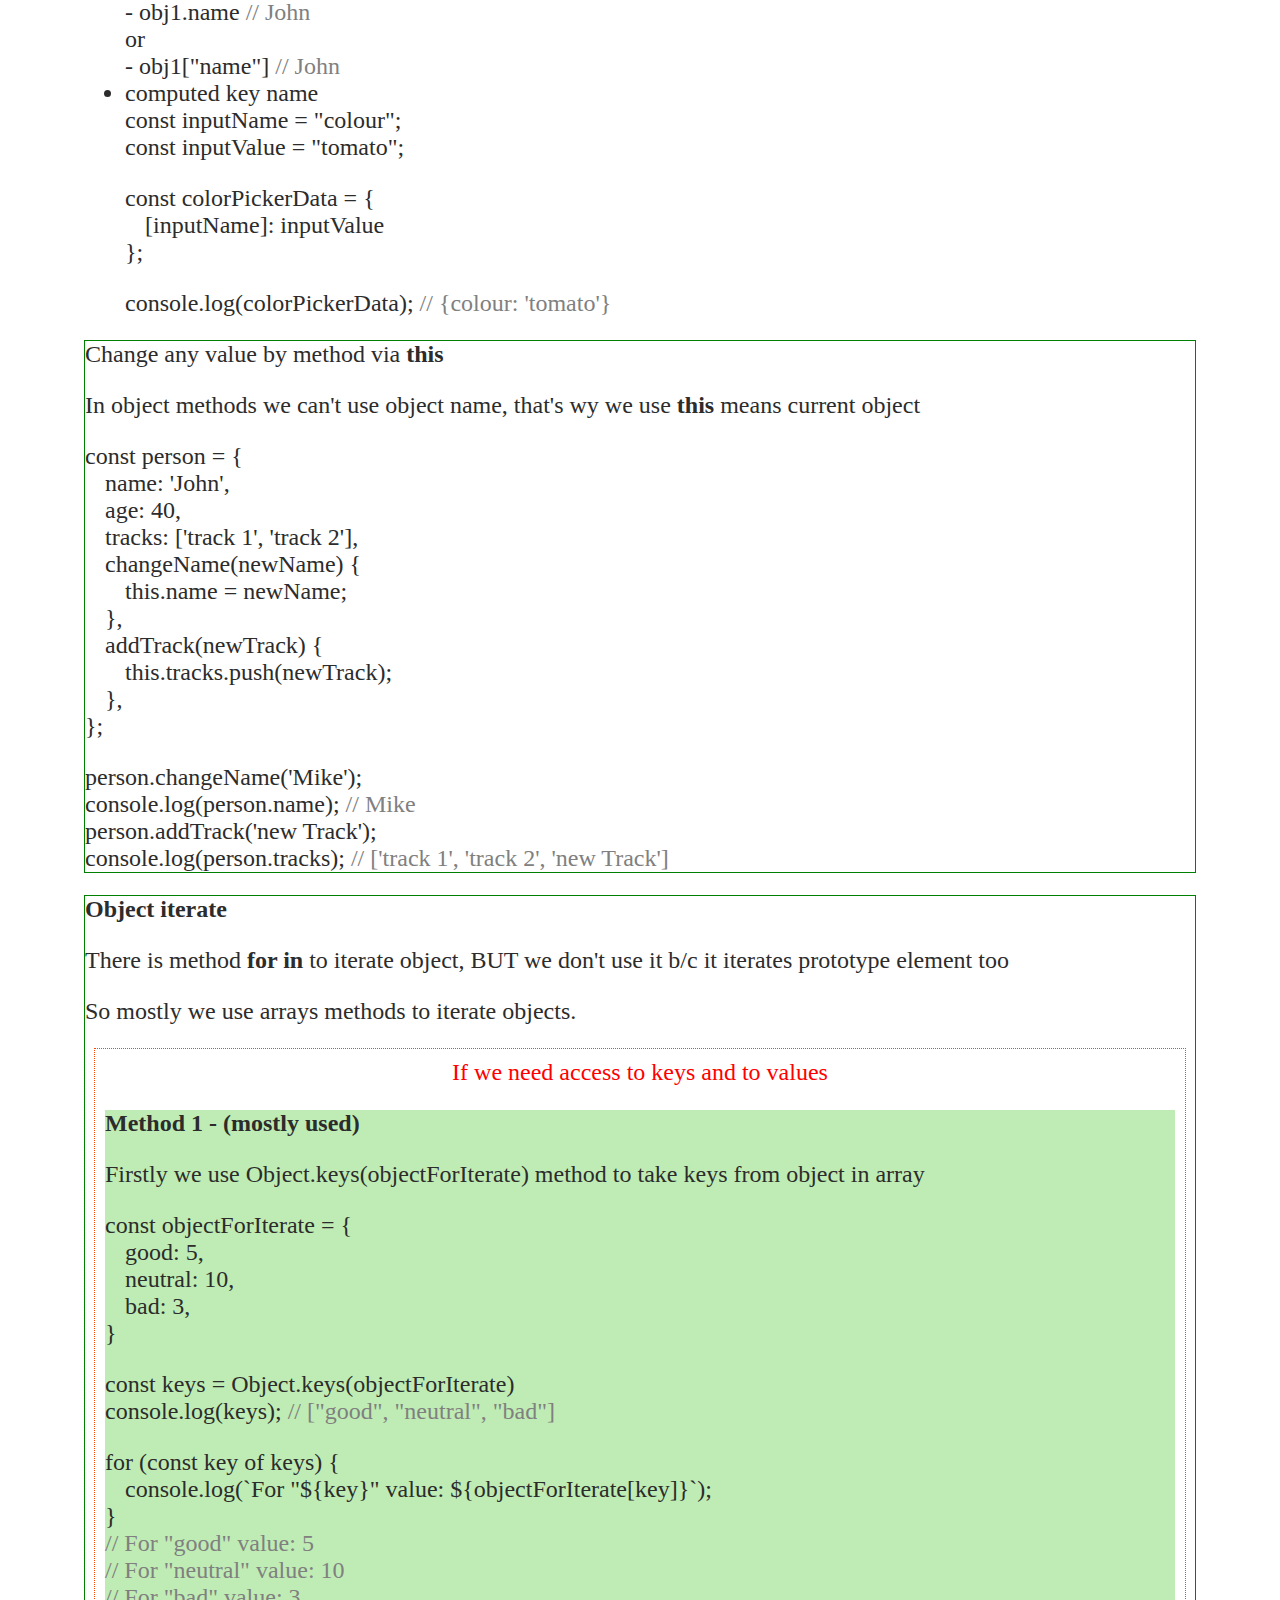
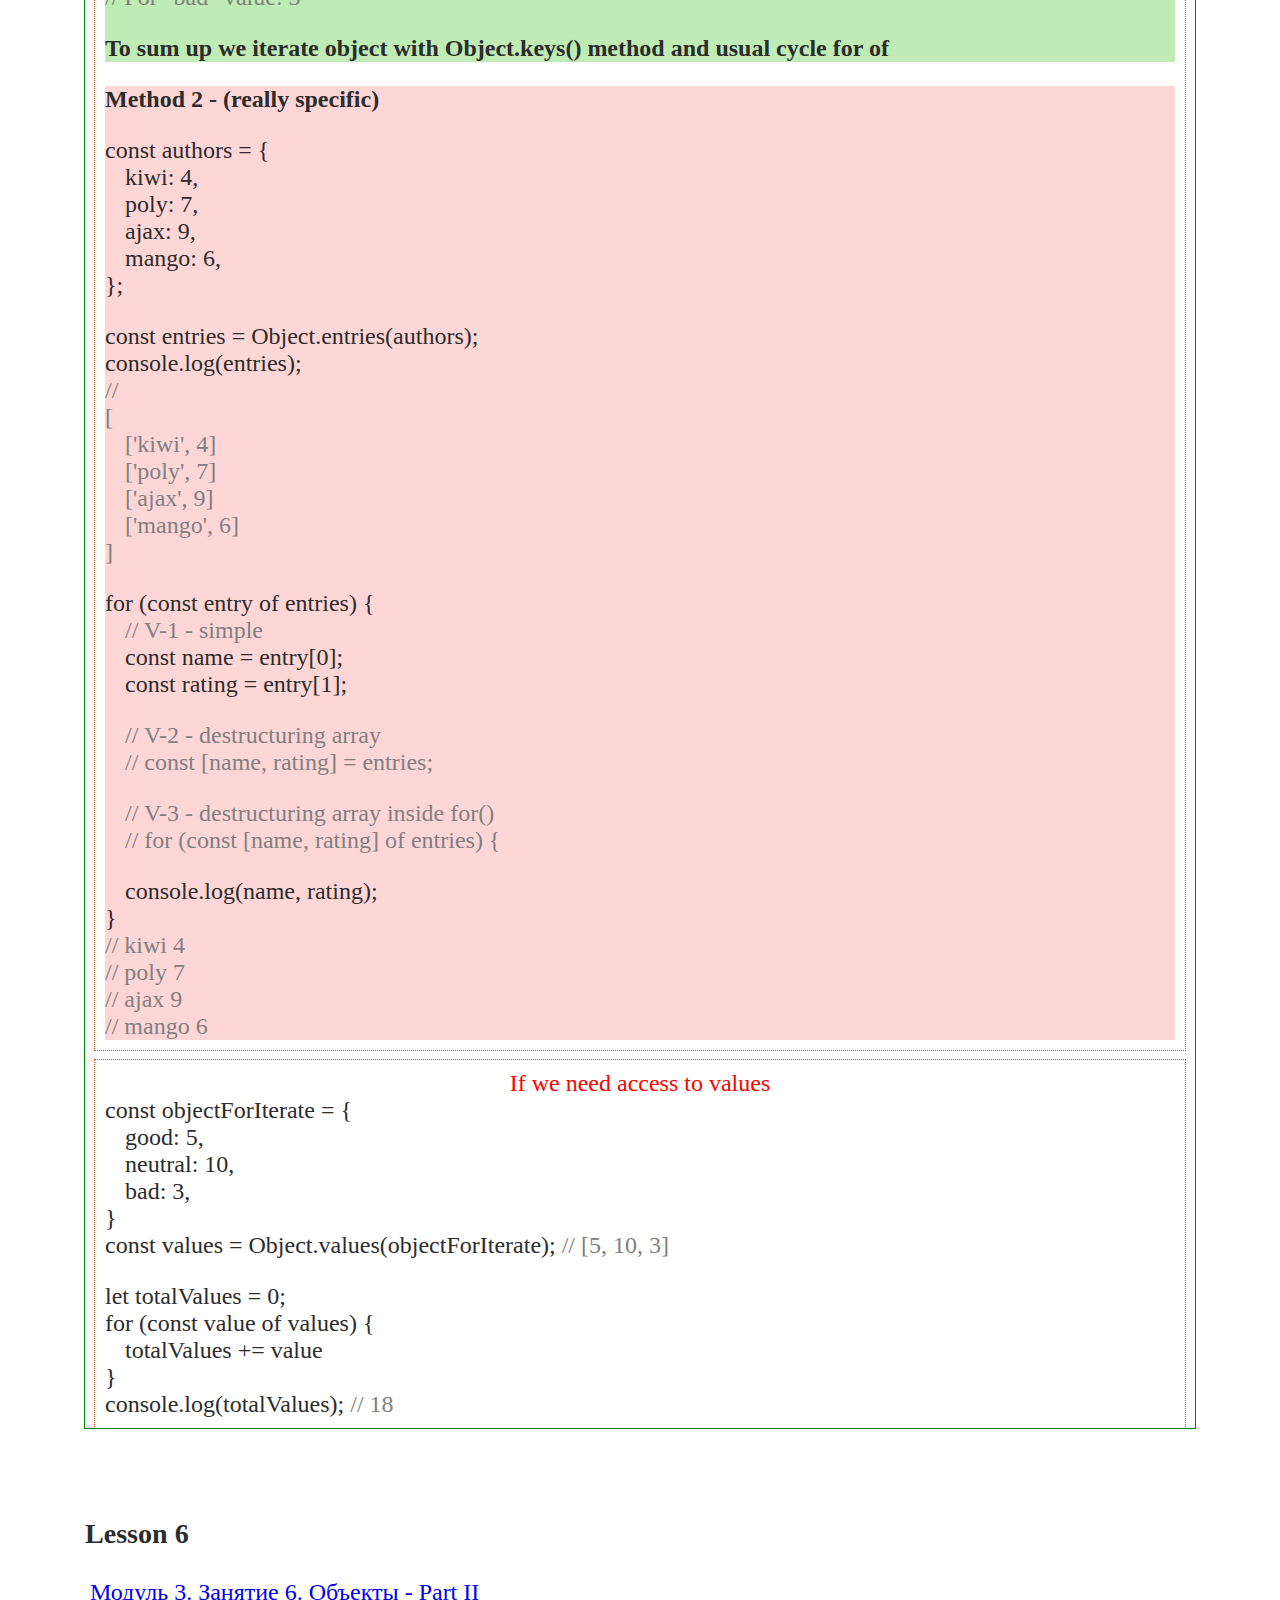
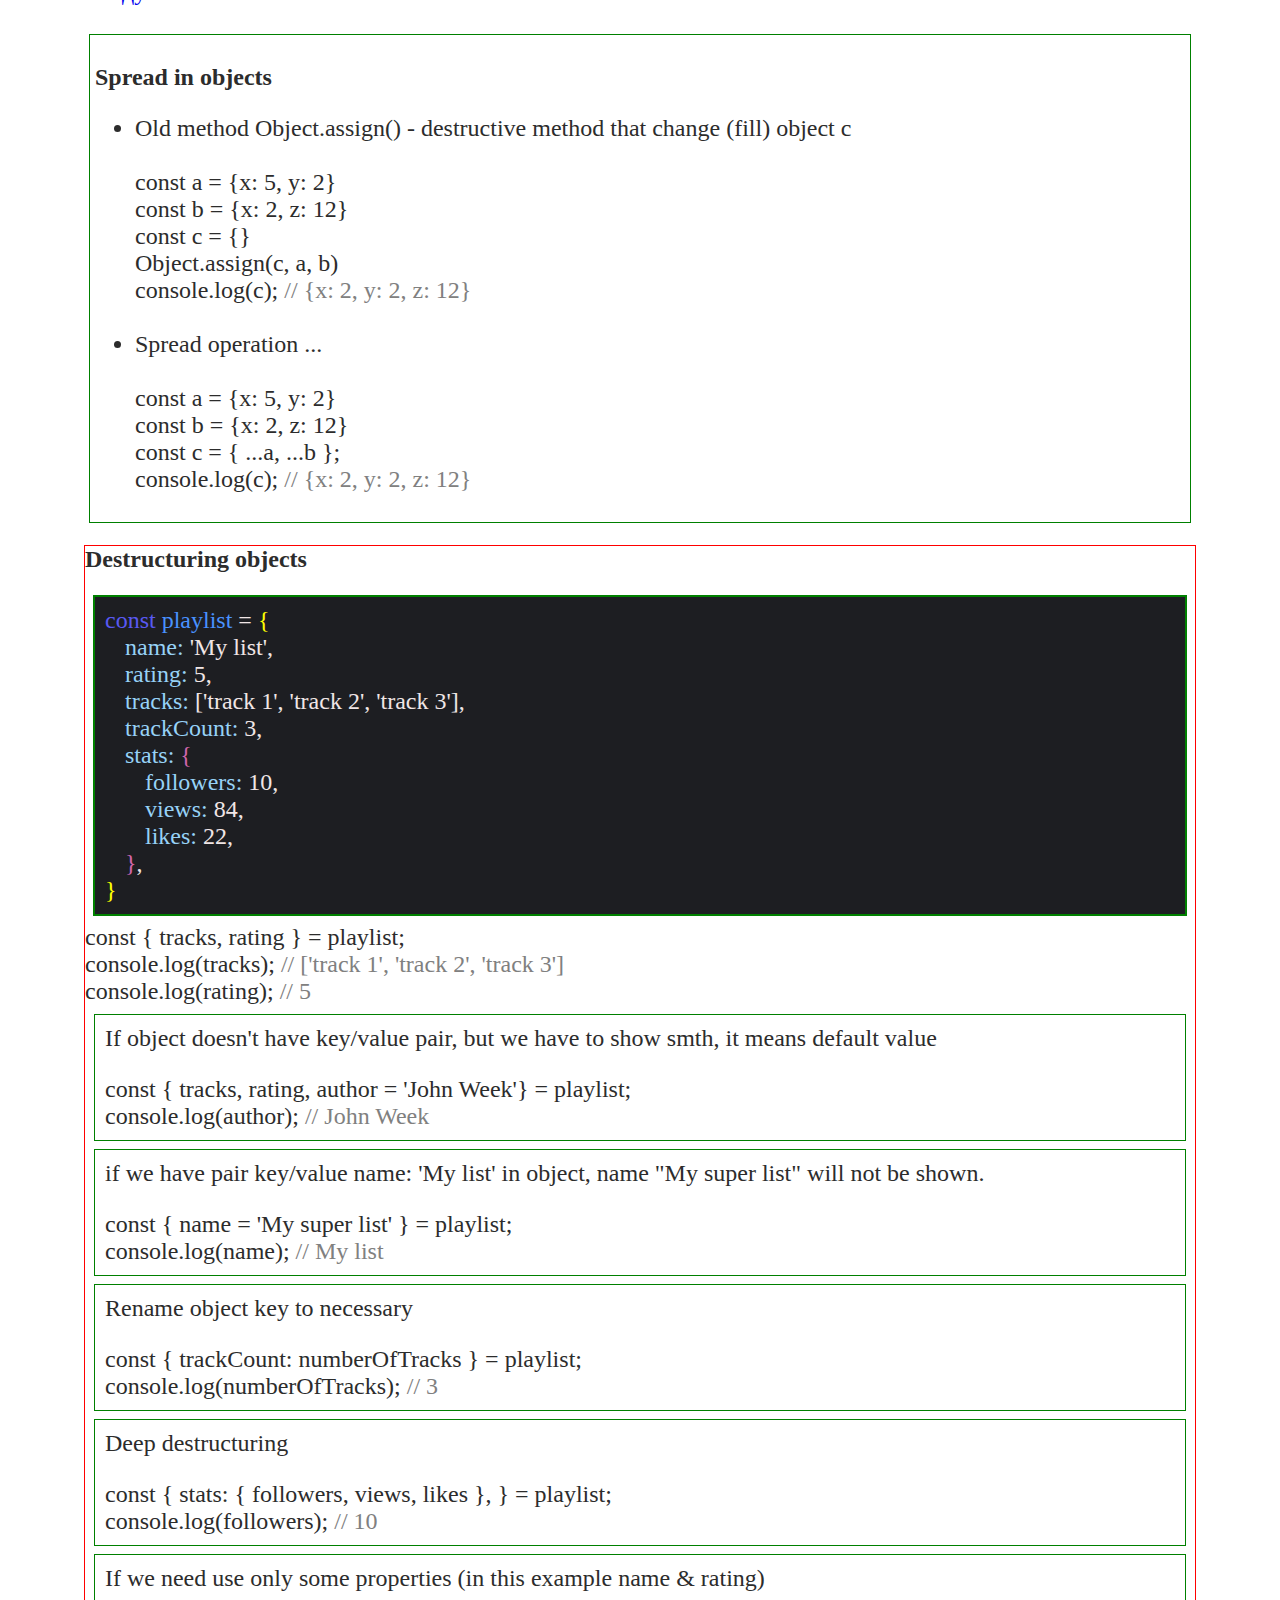
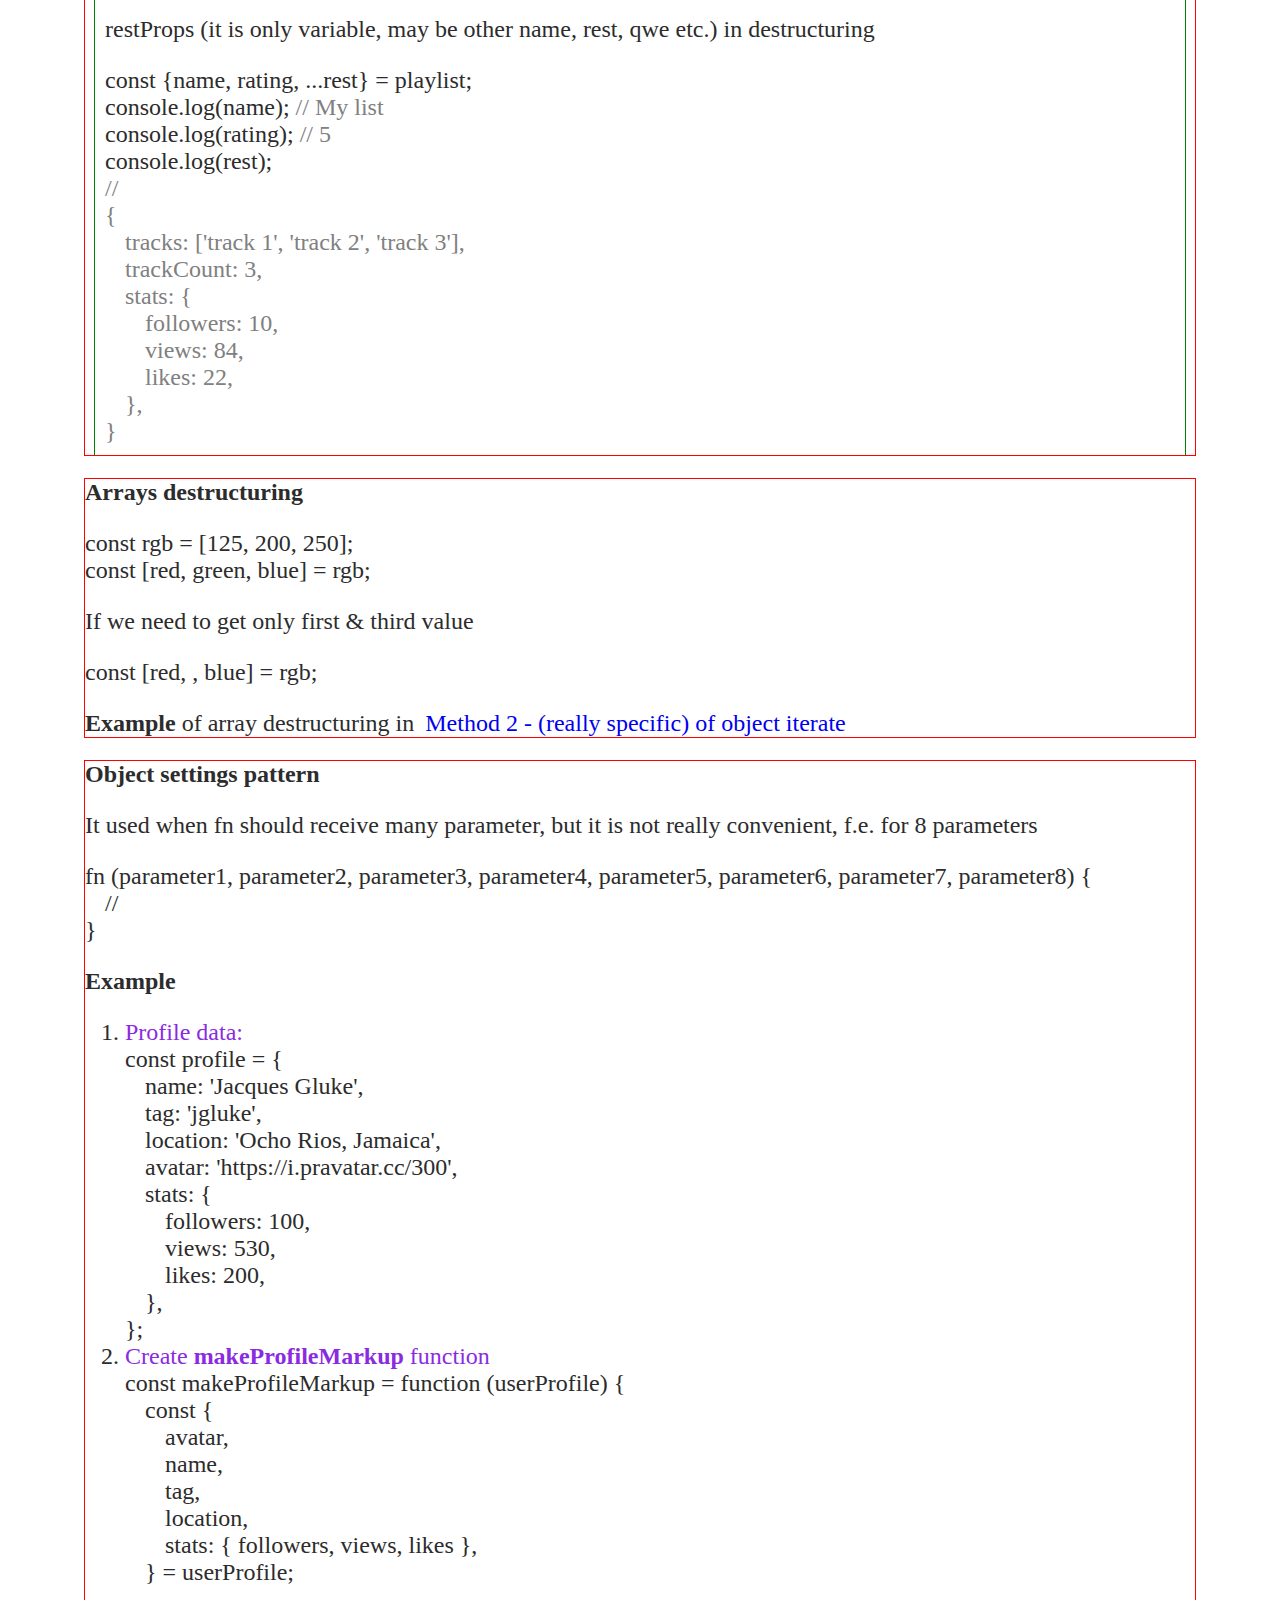
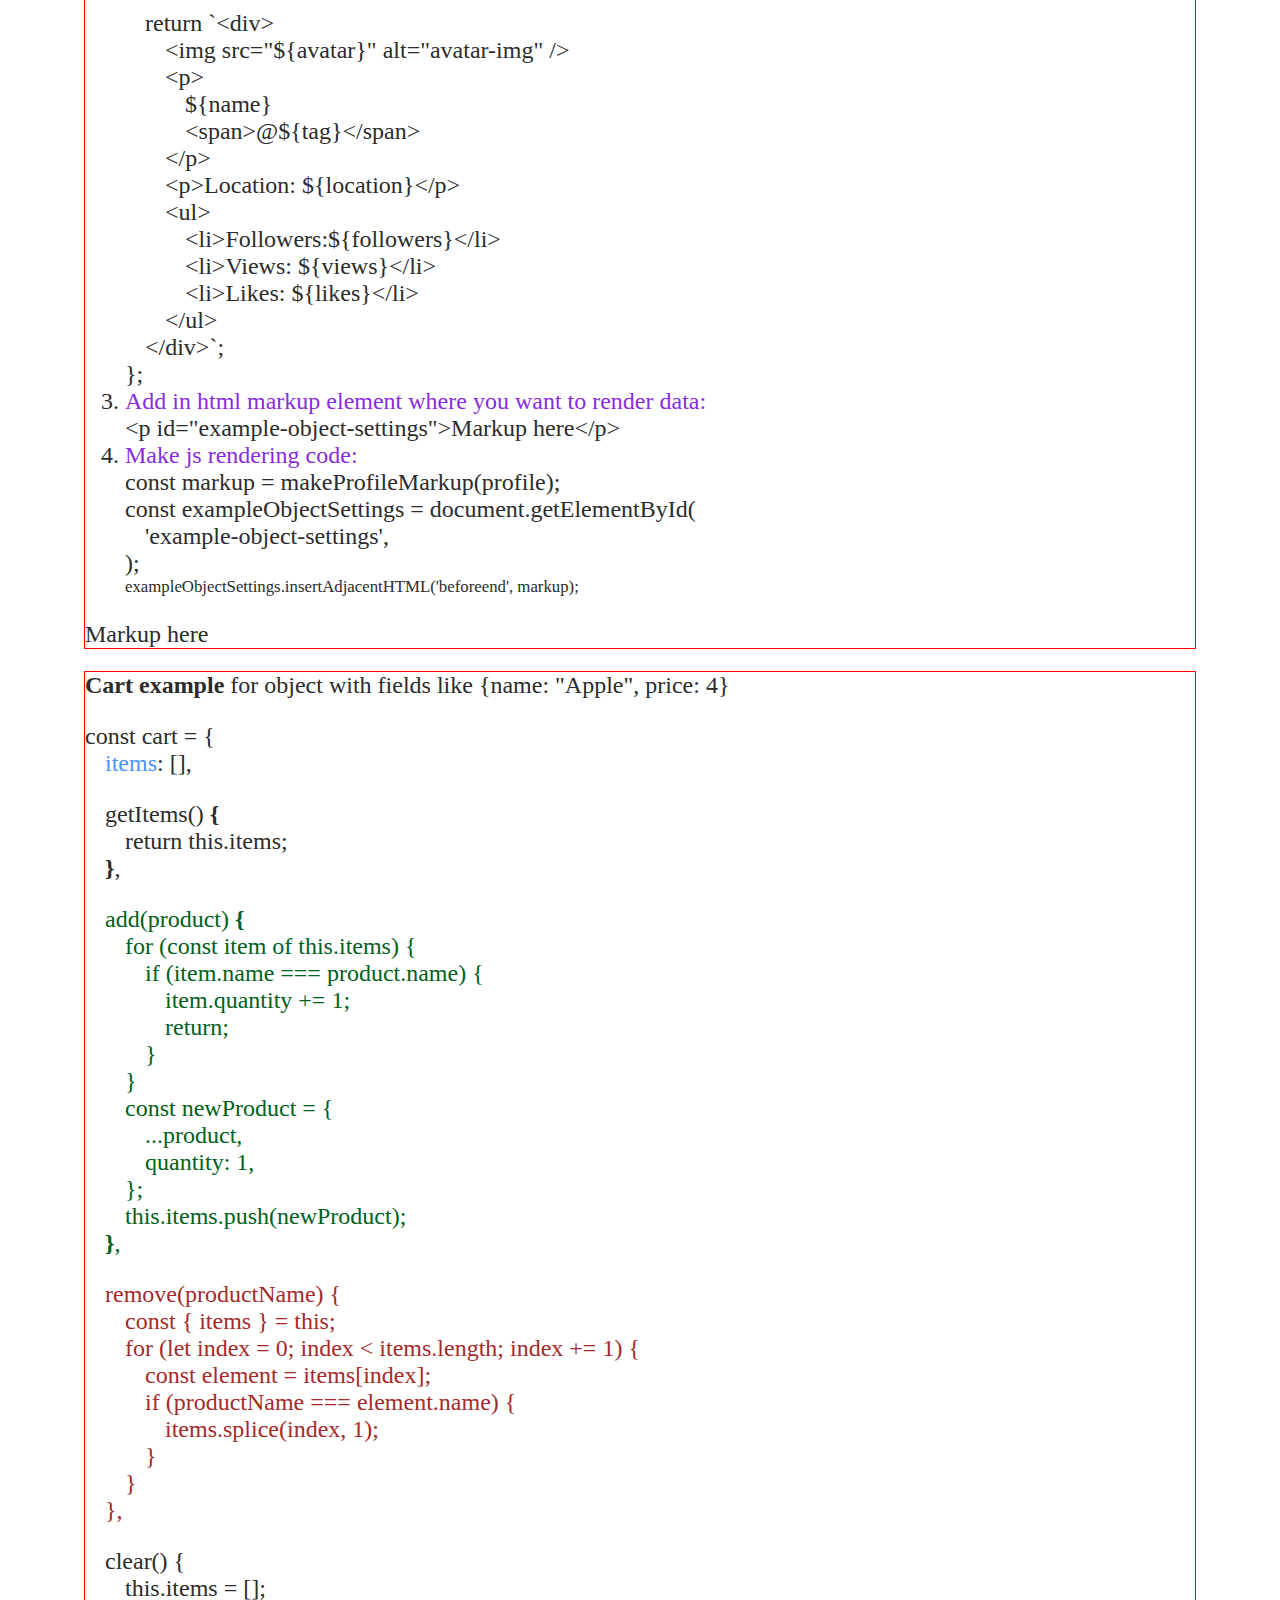
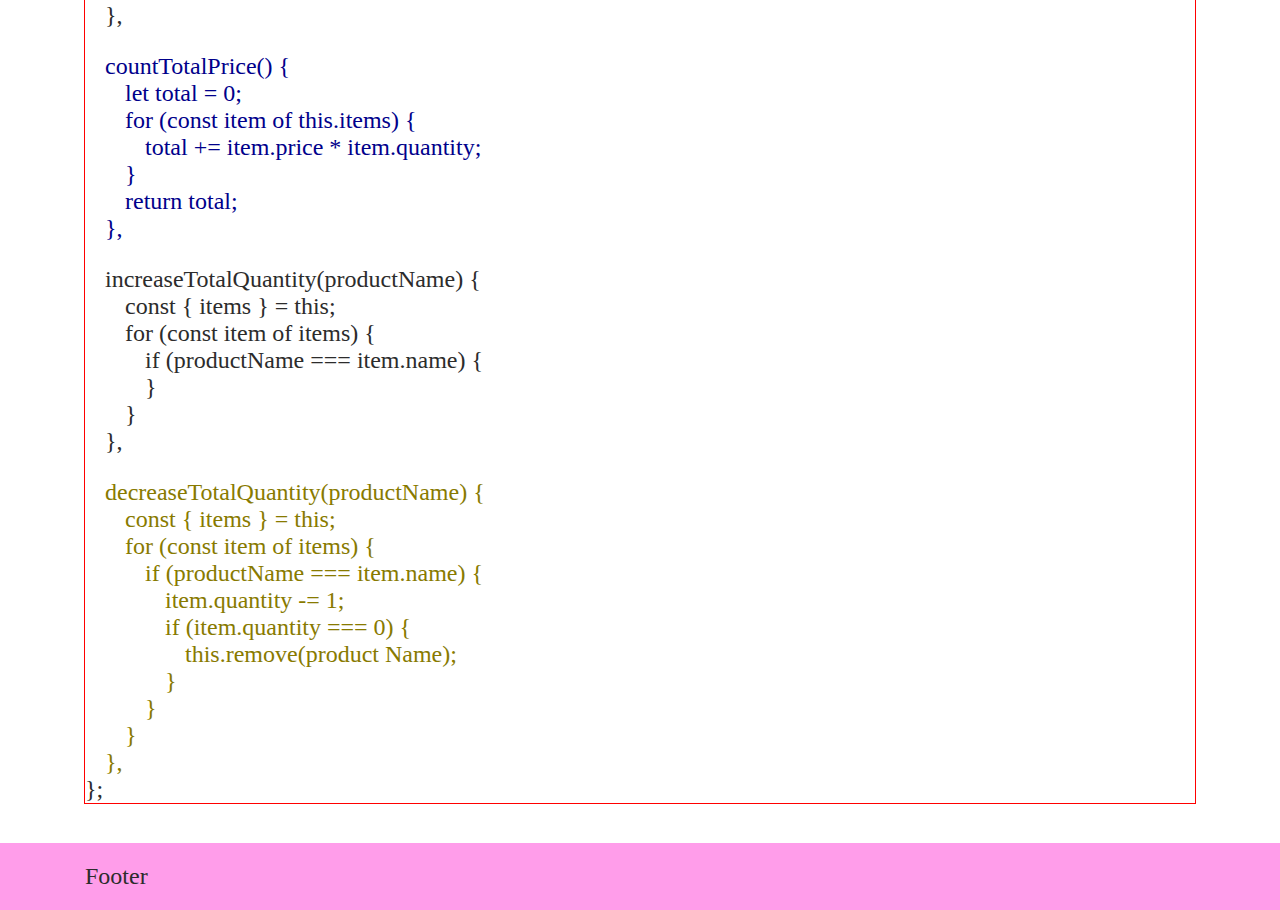
<file: module3.html>
<!DOCTYPE html>
<html lang="en">
  <head>
    <meta charset="UTF-8" />
    <meta http-equiv="X-UA-Compatible" content="IE=edge" />
    <meta name="viewport" content="width=device-width, initial-scale=1.0" />
    <title>JS - Module 3</title>

    <link rel="stylesheet" href="./css/main.min.css" />
  </head>
  <body>
    <div class="wrapper">
      <header>
        <div class="container">
          <a class="logo" href="./index.html">Home</a>

          <a
            target="_blank"
            href="https://github.com/goitacademy/javascript-homework"
            >javascript-home-tasks</a
          >

          <button type="button" class="menu-button" data-menu-button>
            <svg width="40" height="40" aria-label="Mobile menu switch">
              <use
                class="icon-menu"
                href="./assets/images/sprite.svg#icon-menu"
              ></use>
              <use
                class="icon-close"
                href="./assets/images/sprite.svg#icon-close"
              ></use>
            </svg>
          </button>

          <div class="mob-menu-container" data-menu>
            <ul class="list">
              <li><a href="./index.html">Home</a></li>
              <li><a href="./module1.html">Module 1</a></li>
              <li><a href="./module2.html">Module 2</a></li>
              <li><a class="current" href="./module3.html">Module 3</a></li>
              <li><a href="./module4.html">Module 4</a></li>
              <li><a href="./module5.html">Module 5</a></li>
              <li><a href="./module6.html">Module 6</a></li>
            </ul>
          </div>
        </div>
      </header>

      <main class="main">
        <section class="section">
          <div class="container">
            <h2>Module 3 - Objects</h2>
          </div>
        </section>

        <section class="lesson1 section">
          <div class="container">
            <h3>Lesson 5</h3>
            <p>
              <a
                target="_blank"
                href="https://goit.global/javascript/ru/v1/module-03/"
                >GoIt Book</a
              >
            </p>
            <p>
              <a
                target="_blank"
                href="https://www.youtube.com/watch?v=OZkaGAcphIg"
                >Модуль 3. Занятие 5. Объекты (03.08) - Part I</a
              >
            </p>
            <div style="outline: 1px solid green">
              <p>Theory:</p>
              <p>
                An <b>object</b> is a collection of properties (collection of
                properties and methods; for developers it is a
                <b>data & functions for processing this data</b>), and a
                property is an association between a name (or key) and a value.
                A property's value can be a function, in which case the property
                is known as a method. Objects in JavaScript, just as in many
                other programming languages, can be compared to objects in real
                life (people, products, places).
              </p>
              <p>f.e.</p>
              <div>
                const person = {
                <div style="margin-left: 20px">
                  <div>name: 'John',</div>
                  <div>age: 40,</div>
                  sayName: function () {
                  <div style="margin-left: 20px">
                    console.log('May name is John');
                  </div>
                  },
                </div>
                };
              </div>

              <p>or new method view:</p>
              <div>
                <div>
                  const person = {
                  <div style="margin-left: 20px">
                    <div>name: 'John',</div>
                    <div>age: 40,</div>
                    sayName() {
                    <div style="margin-left: 20px">
                      console.log('May name is John');
                    </div>
                    },
                  </div>
                  };
                </div>
              </div>
            </div>

            <div style="outline: 1px solid green">
              <p>Arrays & functions are objects.</p>
              <p>F.e.</p>
              <div>
                <div>const array = [];</div>
                <div>array.push(1);</div>
                <div>
                  console.log(array); <span style="color: grey">// [ 1 ]</span>
                </div>
                <div>
                  array.element = '123';
                  <span style="color: gray"
                    >// Means using not PUSH method to add array element, and
                    simply adding element of object by
                    <span style="color: indigo">key: value</span></span
                  >
                </div>
                <div>
                  console.log(array);
                  <span style="color: grey">// [ 1, element: '123' ]</span>
                </div>
              </div>
            </div>
            <p>
              <a
                target="_blank"
                href="https://www.youtube.com/watch?v=lo7o91qLzxc"
                >Learn JavaScript OBJECTS in 7 minutes!</a
              >
            </p>
            <ul>
              <li>
                key name is unique: name, surname, age;
                <div>
                  const obj1 = {
                  <div style="margin-left: 20px">
                    <div>name: "John",</div>
                    <div>surname: "Week",</div>
                    <div>age: 20</div>
                  </div>
                  }
                </div>
              </li>
              <li>
                Access to value:
                <div>- obj1.name <span style="color: grey">// John</span></div>
                <div>or</div>
                <div>
                  - obj1["name"] <span style="color: grey">// John</span>
                </div>
              </li>
              <li>
                computed key name
                <div>const inputName = "colour";</div>
                <div>const inputValue = "tomato";</div>
                <p></p>
                <div>
                  const colorPickerData = {
                  <div style="margin-left: 20px">
                    <div>[inputName]: inputValue</div>
                  </div>
                  };
                </div>
                <p></p>
                <div>
                  console.log(colorPickerData);
                  <span style="color: grey">// {colour: 'tomato'}</span>
                </div>
              </li>
            </ul>

            <div style="outline: 1px solid green">
              <p>Change any value by method via <b>this</b></p>
              <p>
                In object methods we can't use object name, that's wy we use
                <b>this</b> means current object
              </p>
              <div>
                const person = {
                <div style="margin-left: 20px">
                  <div>name: 'John',</div>
                  <div>age: 40,</div>
                  <div>tracks: ['track 1', 'track 2'],</div>
                  changeName(newName) {
                  <div style="margin-left: 20px">this.name = newName;</div>
                  },
                  <div>
                    addTrack(newTrack) {
                    <div style="margin-left: 20px">
                      this.tracks.push(newTrack);
                    </div>
                    },
                  </div>
                </div>
                };
              </div>
              <p></p>
              <div>person.changeName('Mike');</div>
              <div>
                console.log(person.name);
                <span style="color: grey">// Mike</span>
              </div>
              <div>person.addTrack('new Track');</div>
              <div>
                console.log(person.tracks);
                <span style="color: grey">
                  // ['track 1', 'track 2', 'new Track']</span
                >
              </div>
            </div>

            <div style="outline: 1px solid green">
              <p><b>Object iterate</b></p>
              <p>
                There is method <b>for in</b> to iterate object, BUT we don't
                use it b/c it iterates prototype element too
              </p>
              <p>So mostly we use arrays methods to iterate objects.</p>
              <div
                style="
                  margin: 10px;
                  padding: 10px;
                  outline: 1px dotted orangered;
                "
              >
                <div style="text-align: center; color: red">
                  If we need access to keys and to values
                </div>
                <div style="background-color: rgb(191, 236, 180)">
                  <p><b>Method 1 - (mostly used)</b></p>

                  <p>
                    Firstly we use Object.keys(objectForIterate) method to take
                    keys from object in array
                  </p>
                  <div>
                    const objectForIterate = {
                    <div style="margin-left: 20px">
                      <div>good: 5,</div>
                      <div>neutral: 10,</div>
                      <div>bad: 3,</div>
                    </div>
                    }
                  </div>
                  <p></p>
                  const keys = Object.keys(objectForIterate)
                  <div>
                    console.log(keys);
                    <span style="color: gray"
                      >// ["good", "neutral", "bad"]</span
                    >
                  </div>
                  <p></p>
                  <div>
                    for (const key of keys) {
                    <div style="margin-left: 20px">
                      console.log(`For "${key}" value:
                      ${objectForIterate[key]}`);
                    </div>
                    }
                  </div>
                  <div style="color: gray">// For "good" value: 5</div>
                  <div style="color: gray">// For "neutral" value: 10</div>
                  <div style="color: gray">// For "bad" value: 3</div>
                  <p>
                    <b
                      >To sum up we iterate object with Object.keys() method and
                      usual cycle for of</b
                    >
                  </p>
                </div>

                <div style="background-color: rgb(255, 214, 214)">
                  <p id="method2-reallySpecific">
                    <b>Method 2 - (really specific)</b>
                  </p>

                  <div>
                    <div>const authors = {</div>
                    <div style="margin-left: 20px">
                      <div>kiwi: 4,</div>
                      <div>poly: 7,</div>
                      <div>ajax: 9,</div>
                      <div>mango: 6,</div>
                    </div>
                    <div>};</div>
                  </div>

                  <p></p>
                  <div>const entries = Object.entries(authors);</div>
                  <div>console.log(entries);</div>
                  <div style="color: grey">
                    //
                    <div>[</div>
                    <div style="margin-left: 20px">
                      <div>['kiwi', 4]</div>
                      <div>['poly', 7]</div>
                      <div>['ajax', 9]</div>
                      <div>['mango', 6]</div>
                    </div>
                    <div>]</div>
                  </div>

                  <p></p>
                  <div>
                    <div>for (const entry of entries) {</div>
                    <div style="margin-left: 20px">
                      <div style="color: grey">// V-1 - simple</div>
                      <div>const name = entry[0];</div>
                      <div>const rating = entry[1];</div>

                      <p></p>
                      <div style="color: grey">
                        // V-2 - destructuring array
                      </div>
                      <div style="color: grey">
                        // const [name, rating] = entries;
                      </div>

                      <p></p>
                      <div style="color: grey">
                        // V-3 - destructuring array inside for()
                      </div>
                      <div style="color: gray">
                        // for (const [name, rating] of entries) {
                      </div>

                      <p></p>
                      console.log(name, rating);
                    </div>
                    <div>}</div>
                  </div>

                  <div style="color: grey">
                    <div>// kiwi 4</div>
                    <div>// poly 7</div>
                    <div>// ajax 9</div>
                    <div>// mango 6</div>
                  </div>
                </div>
              </div>

              <div
                style="
                  margin: 10px;
                  padding: 10px;
                  outline: 1px dotted orangered;
                "
              >
                <div style="text-align: center; color: red">
                  If we need access to values
                </div>
                <div>
                  const objectForIterate = {
                  <div style="margin-left: 20px">
                    <div>good: 5,</div>
                    <div>neutral: 10,</div>
                    <div>bad: 3,</div>
                  </div>
                  }
                </div>
                <div>
                  const values = Object.values(objectForIterate);
                  <span style="color: grey">// [5, 10, 3]</span>
                </div>
                <p></p>
                <div>let totalValues = 0;</div>
                <div>
                  for (const value of values) {
                  <div style="margin-left: 20px">totalValues += value</div>
                  }
                </div>
                <div>
                  console.log(totalValues);
                  <span style="color: grey">// 18</span>
                </div>
              </div>
            </div>
          </div>
        </section>

        <section class="lesson2 section">
          <div class="container">
            <h3>Lesson 6</h3>
            <p>
              <a
                style="display: block"
                target="_blank"
                href="https://www.youtube.com/watch?v=nW2JV_ZX7jU"
                >Модуль 3. Занятие 6. Объекты - Part II</a
              >
            </p>

            <div style="margin: 5px; padding: 5px; outline: 1px solid green">
              <p><b>Spread in objects</b></p>
              <ul>
                <li>
                  <div>
                    Old method Object.assign() - destructive method that change
                    (fill) object c
                  </div>
                  <br />
                  <div>const a = {x: 5, y: 2}</div>
                  <div>const b = {x: 2, z: 12}</div>
                  <div>const c = {}</div>
                  <div>Object.assign(c, a, b)</div>
                  <div>
                    console.log(c);
                    <span style="color: gray">// {x: 2, y: 2, z: 12} </span>
                  </div>
                  <br />
                </li>
                <li>
                  <div>Spread operation ...</div>
                  <br />
                  <div>const a = {x: 5, y: 2}</div>
                  <div>const b = {x: 2, z: 12}</div>
                  <div>const c = { ...a, ...b };</div>
                  <div>
                    console.log(c);
                    <span style="color: gray">// {x: 2, y: 2, z: 12} </span>
                  </div>
                </li>
              </ul>
            </div>

            <!-- Destructuring -->
            <div style="outline: 1px solid red">
              <p><b>Destructuring objects</b></p>
              <div class="code code__outline">
                <div>
                  <span class="code__constlet">const</span>
                  <span class="code__variable">playlist</span> =
                  <span class="code__bracketyellow"> { </span>
                </div>
                <div style="margin-left: 20px">
                  <div><span class="code__key">name:</span> 'My list',</div>
                  <div>
                    <span class="code__key">rating:</span>
                    5,
                  </div>
                  <div>
                    <span class="code__key"> tracks: </span>
                    ['track 1', 'track 2', 'track 3'],
                  </div>

                  <div>
                    <span class="code__key"> trackCount: </span>
                    3,
                  </div>
                  <span class="code__key"> stats: </span>
                  <span class="code__bracketviolet">{</span>
                  <div style="margin-left: 20px">
                    <div>
                      <span class="code__key"> followers: </span>
                      10,
                    </div>
                    <div>
                      <span class="code__key"> views: </span>
                      84,
                    </div>

                    <div>
                      <span class="code__key"> likes: </span>
                      22,
                    </div>
                  </div>
                  <span class="code__bracketviolet">}</span>,
                </div>
                <span class="code__bracketyellow"> } </span>
              </div>
              <div>
                <div>const { tracks, rating } = playlist;</div>
                <div>
                  console.log(tracks);
                  <span style="color: grey"
                    >// ['track 1', 'track 2', 'track 3']</span
                  >
                </div>
                <div>
                  console.log(rating); <span style="color: grey">// 5</span>
                </div>
              </div>

              <div
                style="margin: 10px; padding: 10px; outline: 1px solid green"
              >
                <div>
                  If object doesn't have key/value pair, but we have to show
                  smth, it means default value
                </div>
                <p></p>
                <div>
                  const { tracks, rating, author = 'John Week'} = playlist;
                  <div>
                    console.log(author);
                    <span style="color: grey">// John Week</span>
                  </div>
                </div>
              </div>

              <div
                style="margin: 10px; padding: 10px; outline: 1px solid green"
              >
                <div>
                  if we have pair key/value name: 'My list' in object, name "My
                  super list" will not be shown.
                </div>
                <p></p>
                <div>
                  <div>const { name = 'My super list' } = playlist;</div>
                  console.log(name); <span style="color: grey">// My list</span>
                </div>
              </div>

              <div
                style="margin: 10px; padding: 10px; outline: 1px solid green"
              >
                Rename object key to necessary
                <p></p>
                const { trackCount: numberOfTracks } = playlist;
                <div>
                  console.log(numberOfTracks);
                  <span style="color: grey">// 3</span>
                </div>
              </div>

              <div
                style="margin: 10px; padding: 10px; outline: 1px solid green"
              >
                Deep destructuring
                <p></p>
                const { stats: { followers, views, likes }, } = playlist;
                <div>
                  console.log(followers);
                  <span style="color: grey">// 10</span>
                </div>
              </div>

              <!--  -->
              <!--  -->
              <div
                style="margin: 10px; padding: 10px; outline: 1px solid green"
              >
                <div>
                  If we need use only some properties (in this example name &
                  rating)
                </div>
                <p>
                  restProps (it is only variable, may be other name, rest, qwe
                  etc.) in destructuring
                </p>

                <p></p>
                <div>const {name, rating, ...rest} = playlist;</div>
                <div>
                  console.log(name);
                  <span style="color: gray">// My list</span>
                </div>
                <div>
                  console.log(rating);
                  <span style="color: gray">// 5</span>
                </div>
                <div>
                  console.log(rest);
                  <div style="color: gray">
                    <div>//</div>
                    <!--  -->
                    <div>
                      {
                      <div style="margin-left: 20px">
                        <div>tracks: ['track 1', 'track 2', 'track 3'],</div>
                        <div>trackCount: 3,</div>
                        <div>stats: {</div>
                        <div style="margin-left: 20px">
                          <div>followers: 10,</div>
                          <div>views: 84,</div>
                          <div>likes: 22,</div>
                        </div>
                        <div>},</div>
                      </div>
                      }
                    </div>
                    <!--  -->
                  </div>
                </div>
              </div>
              <!--  -->
              <!--  -->

              <!--  -->
            </div>
            <!-- End of objects destructuring -->

            <!-- Arrays destructuring -->
            <div style="outline: 1px solid red">
              <p><b>Arrays destructuring</b></p>
              <div>const rgb = [125, 200, 250];</div>
              <div>const [red, green, blue] = rgb;</div>
              <p>If we need to get only first & third value</p>
              <div>const [red, , blue] = rgb;</div>
              <p>
                <b>Example</b> of array destructuring in
                <a href="#method2-reallySpecific"
                  >Method 2 - (really specific) of object iterate</a
                >
              </p>
              <div></div>
            </div>
            <!--  -->

            <!-- Object settings pattern -->
            <div style="outline: 1px solid red">
              <p><b>Object settings pattern</b></p>
              <p>
                It used when fn should receive many parameter, but it is not
                really convenient, f.e. for 8 parameters
              </p>
              <div>
                fn (parameter1, parameter2, parameter3, parameter4, parameter5,
                parameter6, parameter7, parameter8) {
                <div style="margin-left: 20px">//</div>
                }
              </div>

              <p><b>Example</b></p>
              <ol>
                <li>
                  <div style="color: blueviolet">Profile data:</div>
                  <div>
                    const profile = {
                    <div style="margin-left: 20px">
                      <div>name: 'Jacques Gluke',</div>
                      <div>tag: 'jgluke',</div>
                      <div>location: 'Ocho Rios, Jamaica',</div>
                      <div>avatar: 'https://i.pravatar.cc/300',</div>
                      <div>stats: {</div>
                      <div style="margin-left: 20px">
                        <div>followers: 100,</div>
                        <div>views: 530,</div>
                        <div>likes: 200,</div>
                      </div>
                      },
                    </div>
                    <div>};</div>
                  </div>
                </li>
                <li>
                  <div style="color: blueviolet">
                    Create <b>makeProfileMarkup</b> function
                  </div>

                  <div>
                    <!--  -->
                    <!--  -->
                    <div>
                      const makeProfileMarkup = function (userProfile) {
                    </div>
                    <div style="margin-left: 20px">
                      <div>const {</div>
                      <div style="margin-left: 20px">
                        <div>avatar,</div>
                        <div>name,</div>
                        <div>tag,</div>
                        <div>location,</div>
                        <div>stats: { followers, views, likes },</div>
                      </div>
                      <div>} = userProfile;</div>
                      <p></p>
                      <div>return `&lt;div&gt;</div>
                      <div style="margin-left: 20px">
                        <div>
                          &lt;img src="${avatar}" alt="avatar-img" /&gt;
                        </div>
                        <div>
                          &lt;p&gt;
                          <div style="margin-left: 20px">
                            <div>${name}</div>
                            <div>&lt;span&gt;@${tag}&lt;/span&gt;</div>
                          </div>
                          &lt;/p&gt;
                        </div>
                        <div>&lt;p&gt;Location: ${location}&lt;/p&gt;</div>
                        <div>&lt;ul&gt;</div>
                        <div style="margin-left: 20px">
                          <div>&lt;li&gt;Followers:${followers}&lt;/li&gt;</div>
                          <div>&lt;li&gt;Views: ${views}&lt;/li&gt;</div>
                          <div>&lt;li&gt;Likes: ${likes}&lt;/li&gt;</div>
                        </div>
                        <div>&lt;/ul&gt;</div>
                      </div>
                      &lt;/div&gt;`;
                    </div>
                    };
                    <!--  -->
                    <!--  -->
                  </div>
                </li>
                <li>
                  <div style="color: blueviolet">
                    Add in html markup element where you want to render data:
                  </div>
                  <div>
                    <!--  -->
                    &lt;p id="example-object-settings"&gt;Markup here&lt;/p&gt;
                    <!--  -->
                  </div>
                </li>
                <li>
                  <div style="color: blueviolet">Make js rendering code:</div>
                  <!--  -->
                  <div>const markup = makeProfileMarkup(profile);</div>

                  <div>
                    const exampleObjectSettings = document.getElementById(
                  </div>
                  <div style="margin-left: 20px">
                    'example-object-settings',
                  </div>
                  <div>);</div>
                  <div style="font-size: 70%">
                    exampleObjectSettings.insertAdjacentHTML('beforeend',
                    markup);
                  </div>
                  <!--  -->
                </li>
              </ol>
              <p id="example-object-settings">Markup here</p>
            </div>
            <!-- End of Object settings pattern -->

            <!-- Cart example -->
            <div style="outline: 1px solid red">
              <p>
                <b>Cart example</b>
                <span
                  >for object with fields like {name: "Apple", price: 4}</span
                >
              </p>

              const cart = {
              <div style="margin-left: 20px">
                <div><span class="code__variable">items</span>: [],</div>
                <p></p>
                <div>
                  getItems() <b>{</b>
                  <div style="margin-left: 20px">return this.items;</div>
                  <b>}</b>,
                </div>
                <p></p>
                <div style="color: rgb(0, 97, 29)">
                  add(product) <b>{</b>
                  <div style="margin-left: 20px">
                    for (const item of this.items) {
                    <div style="margin-left: 20px">
                      if (item.name === product.name) {
                      <div style="margin-left: 20px">
                        <div>item.quantity += 1;</div>
                        <div>return;</div>
                      </div>
                      }
                    </div>
                    }

                    <div>
                      const newProduct = {
                      <div style="margin-left: 20px">
                        <div>...product,</div>
                        <div>quantity: 1,</div>
                      </div>
                      };
                    </div>

                    this.items.push(newProduct);
                  </div>
                  <b>}</b>,
                </div>
                <p></p>

                <div style="color: brown">
                  remove(productName) {
                  <div style="margin-left: 20px">
                    <div>const { items } = this;</div>

                    <div>
                      for (let index = 0; index < items.length; index += 1) {
                      <div style="margin-left: 20px">
                        <div>const element = items[index];</div>

                        if (productName === element.name) {
                        <div style="margin-left: 20px">
                          items.splice(index, 1);
                        </div>
                        }
                      </div>
                      }
                    </div>
                  </div>
                  },
                </div>
                <p></p>

                clear() {
                <div style="margin-left: 20px">this.items = [];</div>
                },
                <p></p>

                <div style="color: darkblue">
                  countTotalPrice() {
                  <div style="margin-left: 20px">
                    <div>let total = 0;</div>
                    for (const item of this.items) {
                    <div style="margin-left: 20px">
                      total += item.price * item.quantity;
                    </div>
                    }
                    <div>return total;</div>
                  </div>
                  },
                </div>
                <p></p>

                increaseTotalQuantity(productName) {
                <div style="margin-left: 20px">
                  <div>const { items } = this;</div>
                  for (const item of items) {
                  <div style="margin-left: 20px">
                    if (productName === item.name) {
                    <div style="margin-left: 20px"></div>
                    }
                  </div>
                  }
                </div>
                },
                <p></p>

                <div style="color: rgb(136, 122, 0)">
                  decreaseTotalQuantity(productName) {
                  <div style="margin-left: 20px">
                    <div>const { items } = this;</div>
                    for (const item of items) {
                    <div style="margin-left: 20px">
                      if (productName === item.name) {
                      <div style="margin-left: 20px">
                        <div>item.quantity -= 1;</div>

                        if (item.quantity === 0) {

                        <div style="margin-left: 20px">
                          this.remove(product Name);
                        </div>
                        }
                      </div>
                      }
                    </div>
                    }
                  </div>
                  },
                </div>
              </div>
              };
            </div>
            <!-- End of Cart example -->
          </div>
        </section>
      </main>

      <footer>
        <div class="container">Footer</div>
      </footer>
    </div>

    <script src="./js/burger-menu.js" type="module"></script>
    <script src="./js/3-module.js" type="module"></script>
    <script src="./js/3-hw.js" type="module"></script>
  </body>
</html>
</file>
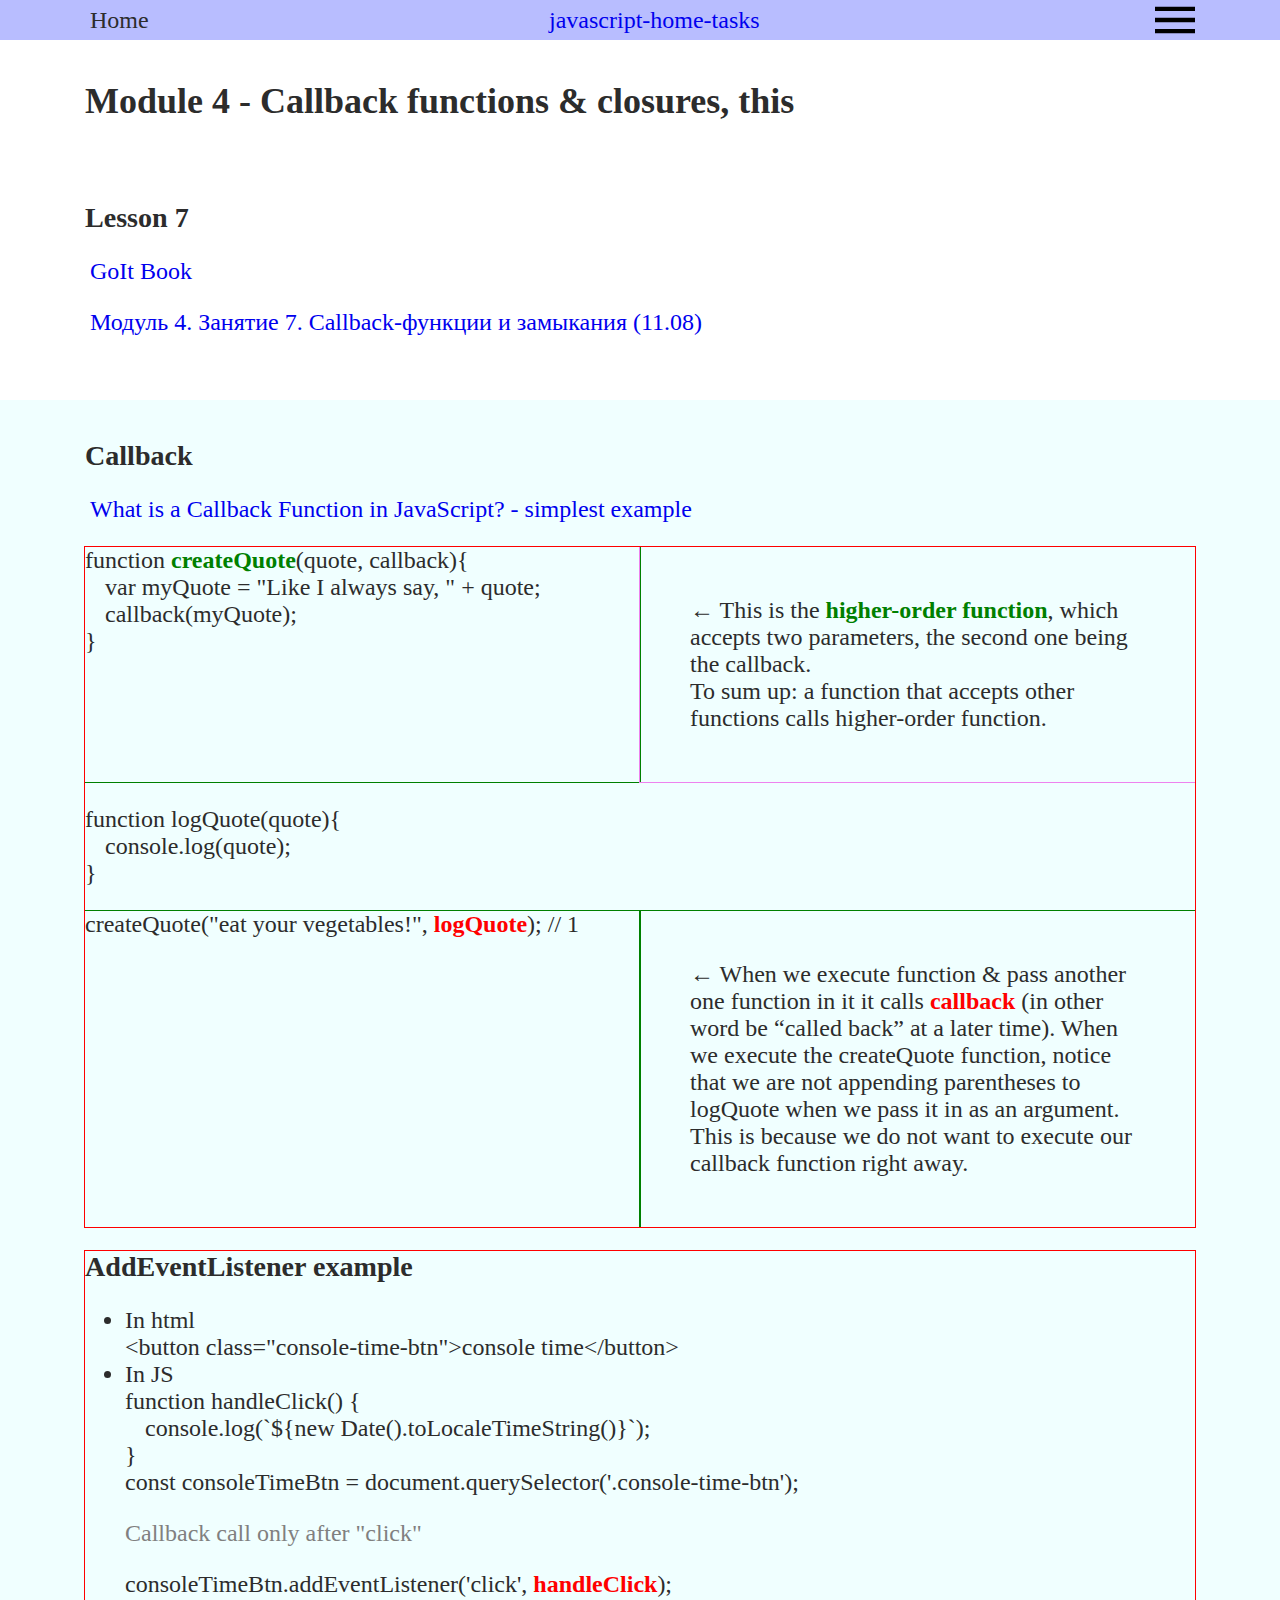
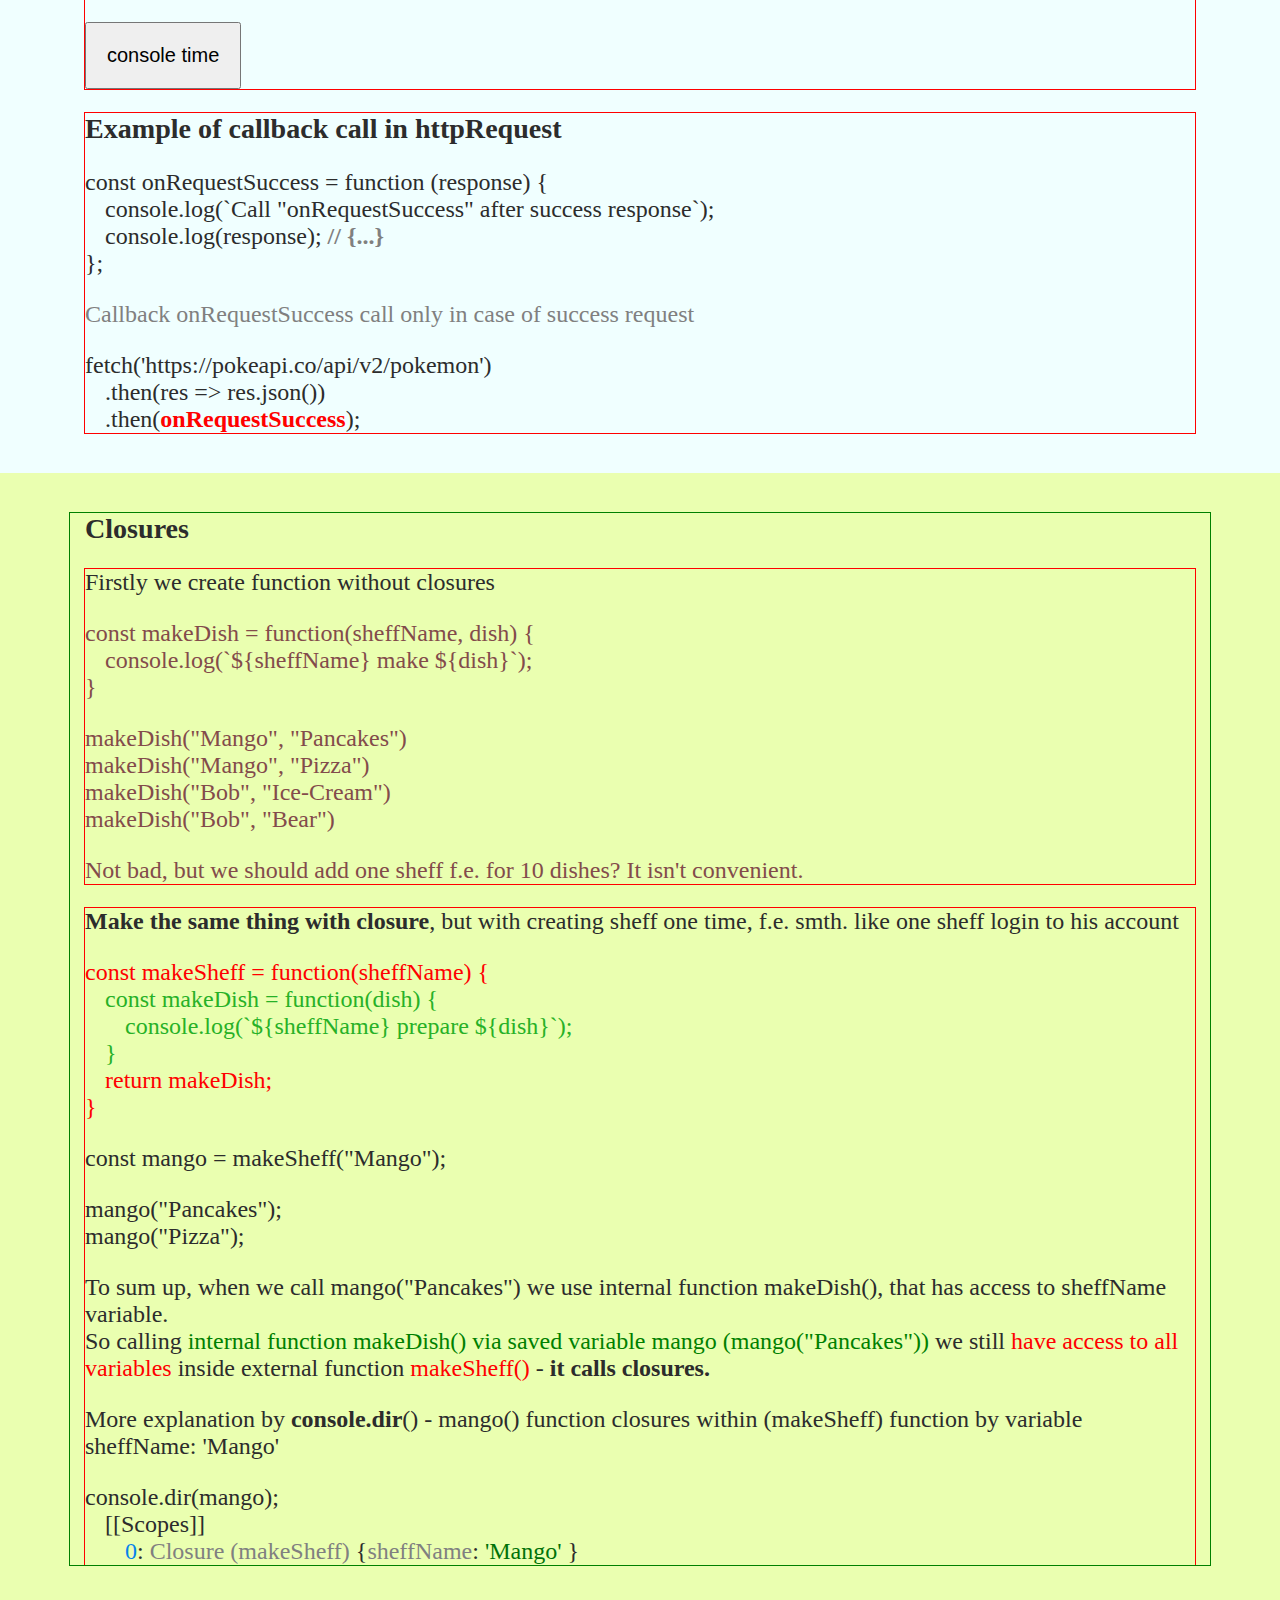
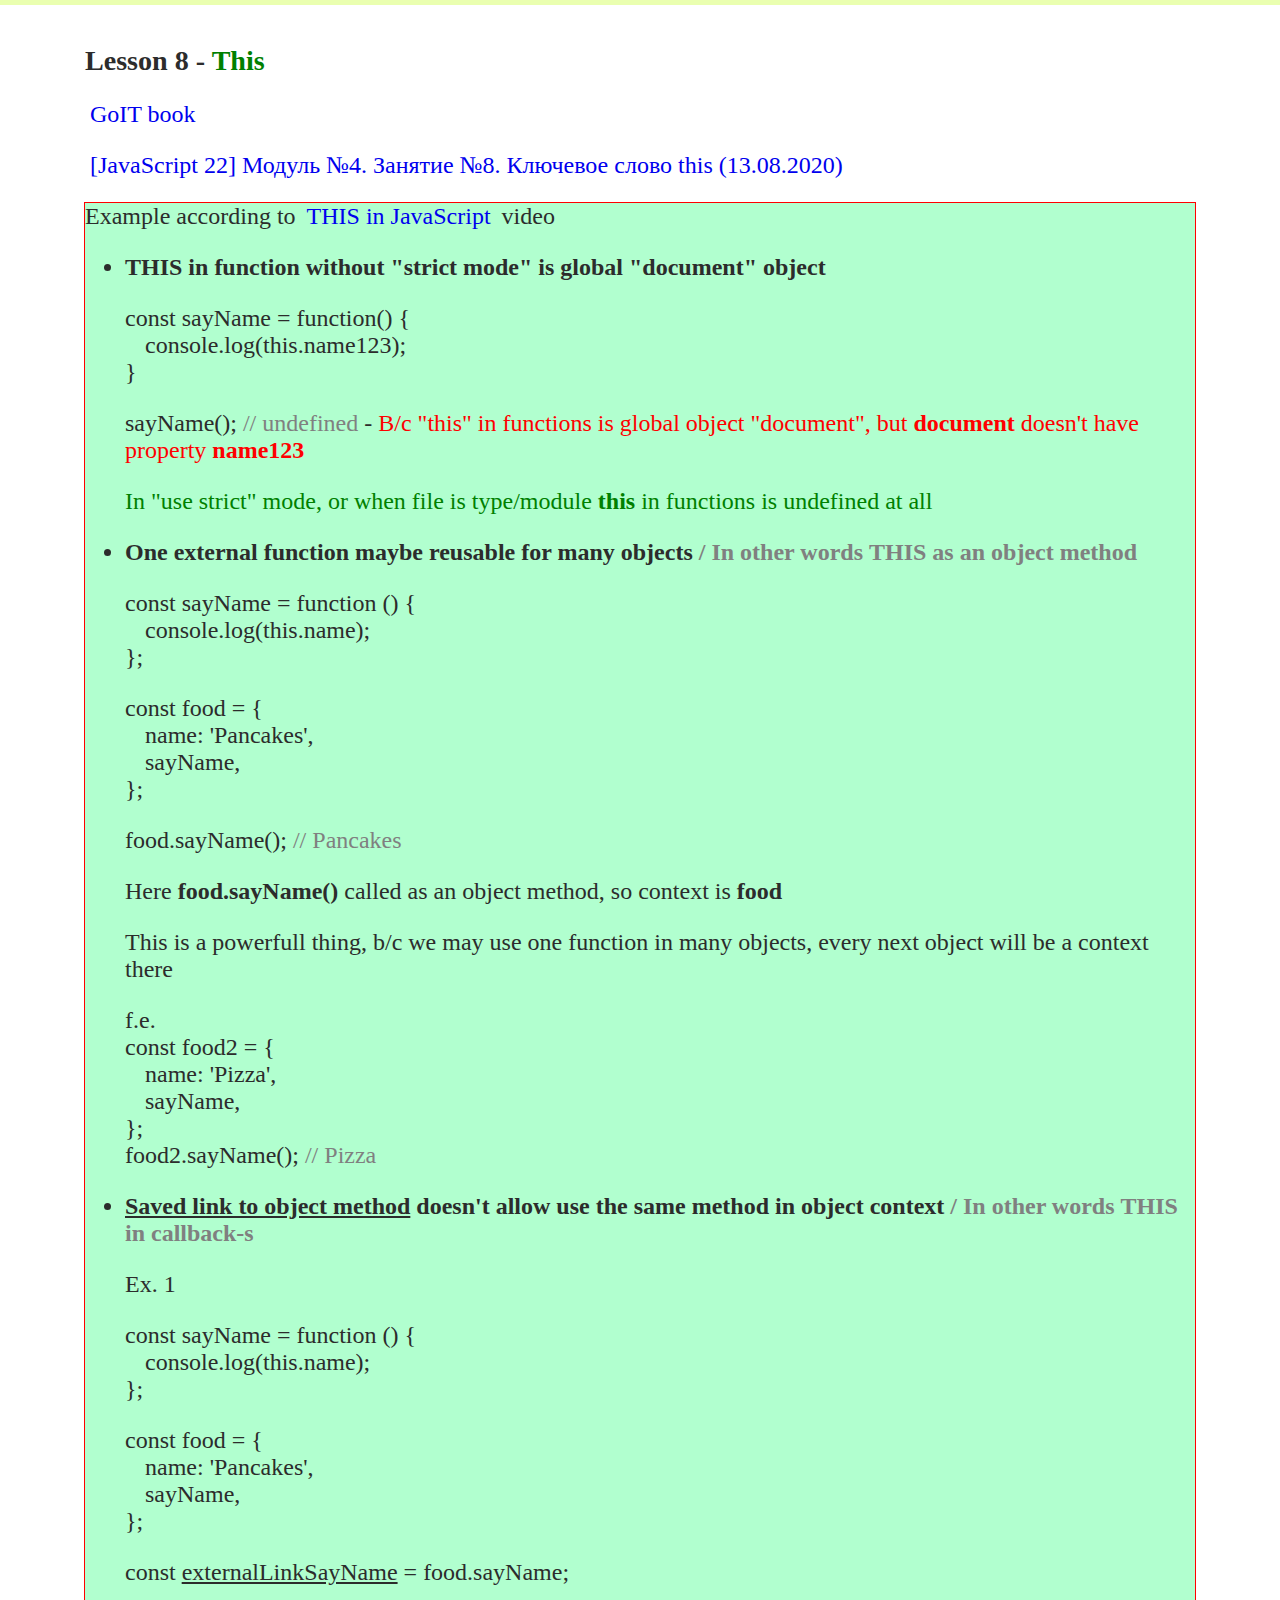
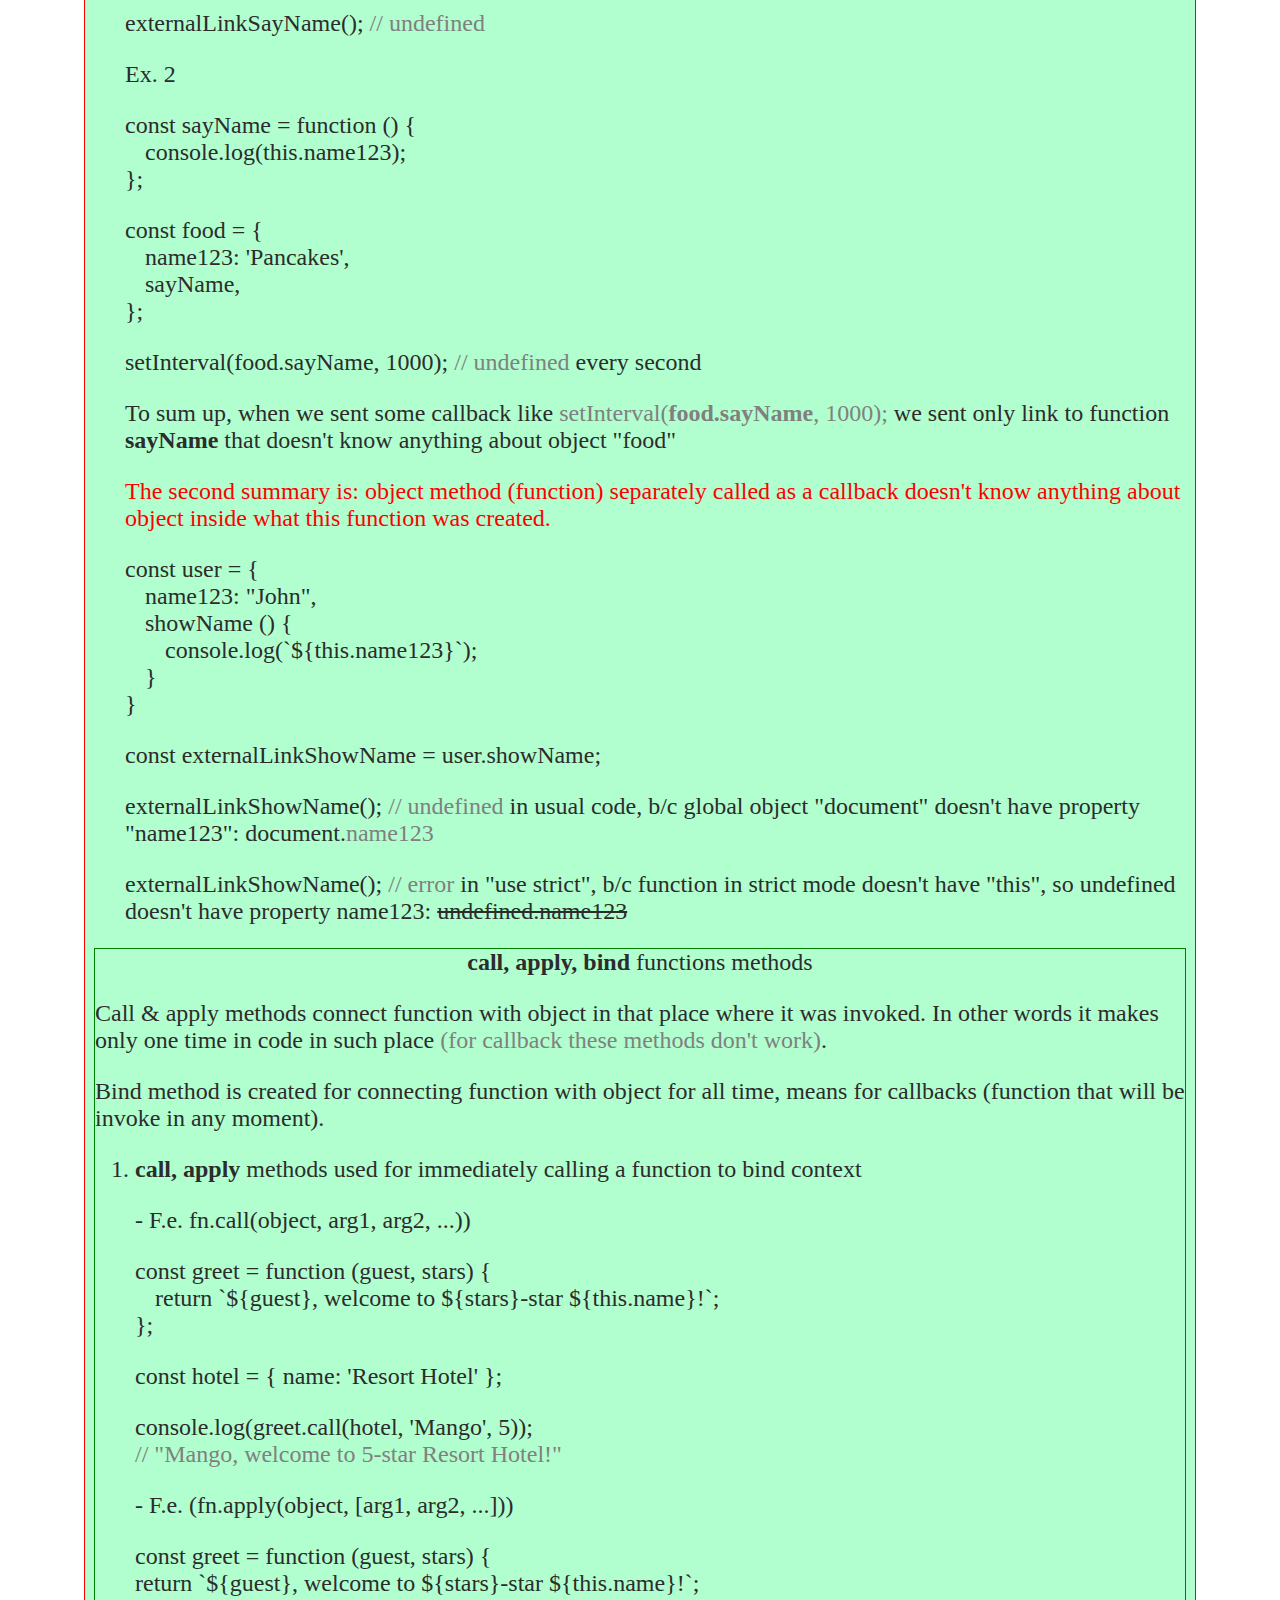
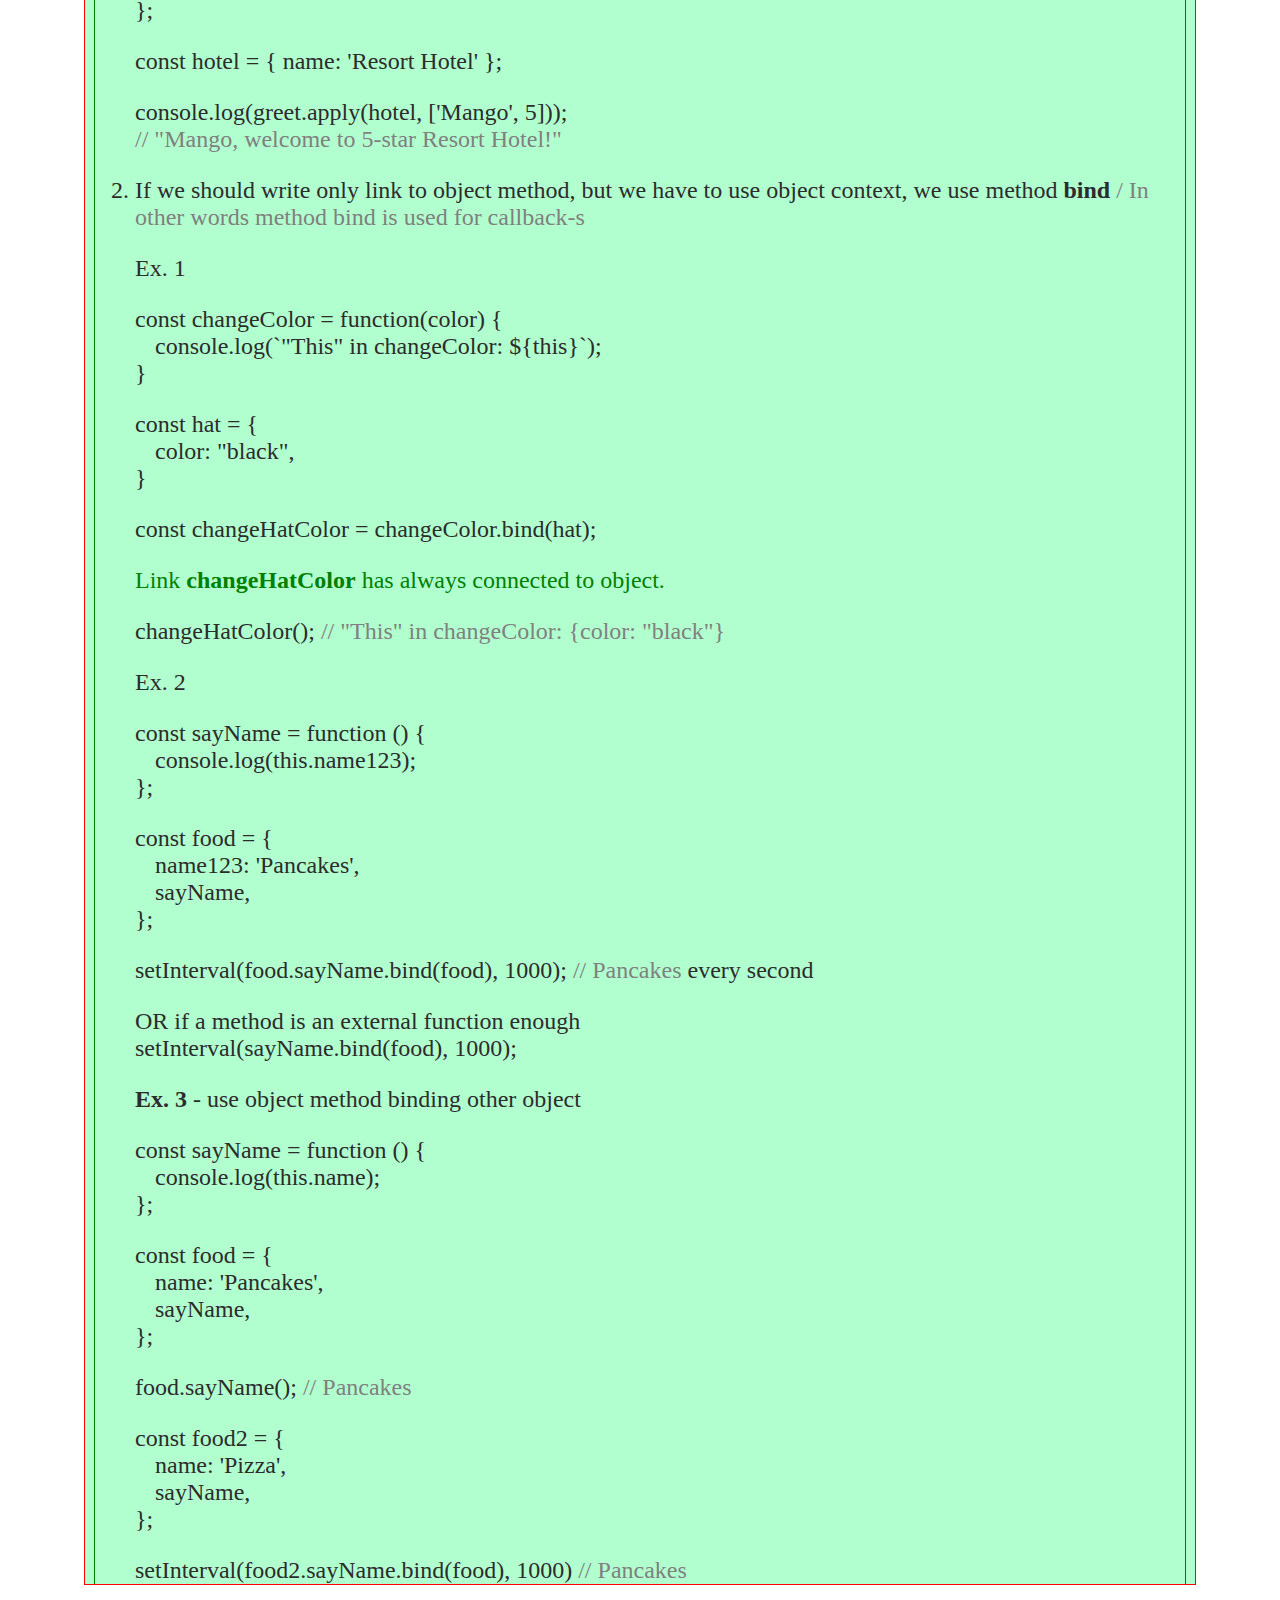
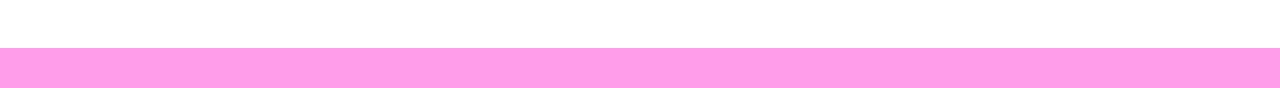
<file: module4.html>
<!DOCTYPE html>
<html lang="en">
  <head>
    <meta charset="UTF-8" />
    <meta http-equiv="X-UA-Compatible" content="IE=edge" />
    <meta name="viewport" content="width=device-width, initial-scale=1.0" />
    <title>JS - Module 4 - Callback, closures, this</title>

    <link rel="stylesheet" href="./css/main.min.css" />
  </head>
  <body>
    <div class="wrapper">
      <header>
        <div class="container">
          <a class="logo" href="./index.html">Home</a>

          <a
            target="_blank"
            href="https://github.com/goitacademy/javascript-homework"
            >javascript-home-tasks</a
          >

          <button type="button" class="menu-button" data-menu-button>
            <svg width="40" height="40" aria-label="Mobile menu switch">
              <use
                class="icon-menu"
                href="./assets/images/sprite.svg#icon-menu"
              ></use>
              <use
                class="icon-close"
                href="./assets/images/sprite.svg#icon-close"
              ></use>
            </svg>
          </button>

          <div class="mob-menu-container" data-menu>
            <ul class="list">
              <li><a href="./index.html">Home</a></li>
              <li><a href="./module1.html">Module 1</a></li>
              <li><a href="./module2.html">Module 2</a></li>
              <li><a href="./module3.html">Module 3</a></li>
              <li><a class="current" href="./module4.html">Module 4</a></li>
              <li><a href="./module5.html">Module 5</a></li>
              <li><a href="./module6.html">Module 6</a></li>
            </ul>
          </div>
        </div>
      </header>
      <main class="main">
        <section class="section">
          <div class="container">
            <h2>Module 4 - Callback functions & closures, this</h2>
          </div>
        </section>

        <section class="section">
          <div class="container">
            <h3>Lesson 7</h3>
            <p>
              <a
                target="_blank"
                href="https://goit.global/javascript/ru/v1/module-04/callbacks.html"
                >GoIt Book</a
              >
            </p>
            <p>
              <a
                target="_blank"
                href="https://www.youtube.com/watch?v=_wcFovNQTWU"
                >Модуль 4. Занятие 7. Callback-функции и замыкания (11.08)</a
              >
            </p>
          </div>
        </section>

        <!-- callback -->
        <section class="section" style="background-color: azure">
          <div class="container">
            <h3>Callback</h3>
            <p></p>
            <a
              target="_blank"
              href="https://www.freecodecamp.org/news/what-is-a-callback-function-in-javascript/"
              >What is a Callback Function in JavaScript? - simplest example</a
            >
            <p></p>
            <div style="outline: 1px solid red">
              <div style="display: flex; justify-content: space-between">
                <div style="outline: 1px solid green; width: 50%">
                  function <b style="color: green">createQuote</b>(quote,
                  callback){
                  <div style="margin-left: 20px">
                    var myQuote = "Like I always say, " + quote;
                    <div>callback(myQuote);</div>
                  </div>
                  }
                </div>
                <div
                  style="outline: 1px solid violet; padding: 50px; width: 50%"
                >
                  &larr; This is the
                  <b style="color: green">higher-order function</b>, which
                  accepts two parameters, the second one being the callback.
                  <div>
                    To sum up: a function that accepts other functions calls
                    higher-order function.
                  </div>
                </div>
              </div>
              <p></p>
              <div>
                function logQuote(quote){
                <div style="margin-left: 20px">console.log(quote);</div>
                }
              </div>
              <p></p>
              <div style="display: flex; justify-content: space-between">
                <div style="outline: 1px solid green; width: 50%">
                  createQuote("eat your vegetables!",
                  <b style="color: red">logQuote</b>); // 1
                </div>
                <div
                  style="outline: 1px solid green; width: 50%; padding: 50px"
                >
                  &larr; When we execute function & pass another one function in
                  it it calls <b style="color: red">callback</b> (in other word
                  be “called back” at a later time). When we execute the
                  createQuote function, notice that we are not appending
                  parentheses to logQuote when we pass it in as an argument.
                  This is because we do not want to execute our callback
                  function right away.
                </div>
              </div>
            </div>

            <div style="outline: 1px solid red">
              <p></p>
              <h3>AddEventListener example</h3>

              <ul>
                <li>
                  In html
                  <div>
                    &lt;button class="console-time-btn"&gt;console
                    time&lt;/button&gt;
                  </div>
                </li>
                <li>
                  In JS
                  <div>
                    function handleClick() {
                    <div style="margin-left: 20px">
                      console.log(`${new Date().toLocaleTimeString()}`);
                    </div>
                    }
                  </div>
                  <div>
                    const consoleTimeBtn =
                    document.querySelector('.console-time-btn');
                  </div>
                  <p style="color: grey">Callback call only after "click"</p>
                  <div>
                    consoleTimeBtn.addEventListener('click',
                    <b style="color: red">handleClick</b>);
                  </div>
                </li>
              </ul>

              <button
                class="console-time-btn"
                style="padding: 20px; font-size: 20px"
              >
                console time
              </button>
            </div>

            <div style="outline: 1px solid red">
              <p></p>
              <h3>Example of callback call in httpRequest</h3>
              <p></p>
              <div>
                const onRequestSuccess = function (response) {
                <div style="margin-left: 20px">
                  <div>
                    console.log(`Call "onRequestSuccess" after success
                    response`);
                  </div>
                  <div>
                    console.log(response);
                    <span style="color: grey"><b>// {...}</b></span>
                  </div>
                </div>
                };
              </div>
              <p style="color: grey">
                Callback onRequestSuccess call only in case of success request
              </p>
              <div>
                <div>fetch('https://pokeapi.co/api/v2/pokemon')</div>
                <div style="margin-left: 20px">.then(res => res.json())</div>
                <div style="margin-left: 20px">
                  .then(<b style="color: red">onRequestSuccess</b>);
                </div>
              </div>
            </div>
          </div>
        </section>

        <!-- closures -->
        <section class="section" style="background-color: rgb(234, 255, 176)">
          <div class="container" style="outline: 1px solid green">
            <h3>Closures</h3>
            <div style="outline: 1px solid red">
              <p>Firstly we create function without closures</p>
              <div style="color: rgb(131, 75, 75)">
                <div>
                  const makeDish = function(sheffName, dish) {
                  <div style="margin-left: 20px">
                    console.log(`${sheffName} make ${dish}`);
                  </div>
                  }
                </div>
                <p></p>
                <div>makeDish("Mango", "Pancakes")</div>
                <div>makeDish("Mango", "Pizza")</div>
                <div>makeDish("Bob", "Ice-Cream")</div>
                <div>makeDish("Bob", "Bear")</div>
                <p>
                  Not bad, but we should add one sheff f.e. for 10 dishes? It
                  isn't convenient.
                </p>
              </div>
            </div>

            <div style="outline: 1px solid red">
              <p>
                <b>Make the same thing with closure</b>, but with creating sheff
                one time, f.e. smth. like one sheff login to his account
              </p>
              <div style="color: red">
                const makeSheff = function(sheffName) {
                <div style="margin-left: 20px">
                  <div style="color: rgb(39, 177, 39)">
                    const makeDish = function(dish) {
                    <div style="margin-left: 20px">
                      console.log(`${sheffName} prepare ${dish}`);
                    </div>
                    }
                  </div>
                  return makeDish;
                </div>
                }
              </div>
              <p></p>
              <div>const mango = makeSheff("Mango");</div>
              <p></p>
              <div>mango("Pancakes");</div>
              <div>mango("Pizza");</div>
              <p>
                To sum up, when we call mango("Pancakes") we use internal
                function makeDish(), that has access to sheffName variable.
                <br />
                So calling
                <span style="color: green"
                  >internal function makeDish() via saved variable mango
                  (mango("Pancakes"))</span
                >
                we still
                <span style="color: red">have access to all variables</span>
                inside external function
                <span style="color: red">makeSheff()</span> -
                <b> it calls closures.</b>
              </p>

              <p>
                More explanation by <b>console.dir</b>() - mango() function
                closures within (makeSheff) function by variable sheffName:
                'Mango'
              </p>
              <div>
                console.dir(mango);
                <div style="margin-left: 20px">
                  [[Scopes]]
                  <div style="margin-left: 20px">
                    <span style="color: rgb(5, 131, 235)">0</span>:
                    <span style="color: grey">Closure (makeSheff)</span> {<span
                      style="color: grey"
                      >sheffName</span
                    >: <span style="color: rgb(0, 114, 9)">'Mango'</span> }
                  </div>
                </div>
              </div>
            </div>
          </div>
        </section>

        <section class="section">
          <div class="container">
            <h3>Lesson 8 - <span style="color: green">This</span></h3>
            <p></p>
            <a
              target="_blank"
              href="https://goit.global/javascript/ru/v1/module-04/context.html"
              >GoIT book</a
            >
            <p></p>
            <a
              target="_blank"
              href="https://www.youtube.com/watch?v=d-OuFFUFy9I"
              >[JavaScript 22] Модуль №4. Занятие №8. Ключевое слово this
              (13.08.2020)</a
            >

            <div
              style="
                outline: 1px solid red;
                background-color: rgb(177, 255, 207);
              "
            >
              <p>
                Example according to
                <a
                  target="_blank"
                  href="https://www.youtube.com/watch?v=A9SaTI7-sM4&t=3s"
                  >THIS in JavaScript</a
                >
                video
              </p>
              <ul>
                <li>
                  <b
                    >THIS in function without "strict mode" is global "document"
                    object</b
                  >
                  <p></p>
                  <div>
                    <div>const sayName = function() {</div>
                    <div style="margin-left: 20px">
                      console.log(this.name123);
                    </div>
                    <div>}</div>
                  </div>
                  <p></p>
                  <div>
                    sayName(); <span style="color: grey">// undefined</span> -
                    <span style="color: red"
                      >B/c "this" in functions is global object "document", but
                      <b>document</b> doesn't have property <b>name123</b>
                    </span>
                  </div>
                  <p style="color: green">
                    In "use strict" mode, or when file is type/module
                    <b>this</b> in functions is undefined at all
                  </p>
                </li>
                <li>
                  <p>
                    <b
                      >One external function maybe reusable for many objects
                      <span style="color: grey"
                        >/ In other words <b>THIS</b> as an object method</span
                      >
                    </b>
                  </p>
                  <div>
                    <div>
                      const sayName = function () {
                      <div style="margin-left: 20px">
                        console.log(this.name);
                      </div>
                      };
                    </div>
                    <p></p>
                    <div>
                      const food = {
                      <div style="margin-left: 20px">
                        <div>name: 'Pancakes',</div>
                        <div>sayName,</div>
                      </div>
                      };
                    </div>
                    <p></p>
                    <div>
                      food.sayName();
                      <span style="color: grey">// Pancakes</span>
                    </div>
                  </div>
                  <p>
                    Here <b>food.sayName()</b> called as an object method, so
                    context is <b>food</b>
                  </p>
                  <p>
                    This is a powerfull thing, b/c we may use one function in
                    many objects, every next object will be a context there
                  </p>
                  f.e.
                  <div>
                    const food2 = {
                    <div style="margin-left: 20px">
                      <div>name: 'Pizza',</div>
                      <div>sayName,</div>
                    </div>
                    };
                  </div>
                  food2.sayName(); <span style="color: grey">// Pizza</span>
                </li>
                <li>
                  <p>
                    <b
                      ><span style="text-decoration: underline"
                        >Saved link to object method</span
                      >
                      doesn't allow use the same method in object context
                      <span style="color: grey"
                        >/ In other words <b>THIS</b> in callback-s</span
                      ></b
                    >
                  </p>
                  <p>Ex. 1</p>
                  <div>
                    const sayName = function () {
                    <div style="margin-left: 20px">console.log(this.name);</div>
                    };
                  </div>
                  <p></p>
                  <div>
                    const food = {
                    <div style="margin-left: 20px">
                      <div>name: 'Pancakes',</div>
                      <div>sayName,</div>
                    </div>
                    };
                  </div>
                  <p></p>
                  <div>
                    const
                    <span style="text-decoration: underline"
                      >externalLinkSayName</span
                    >
                    = food.sayName;
                    <p></p>
                    <div>
                      externalLinkSayName();

                      <span style="color: grey">// undefined</span>
                    </div>
                  </div>

                  <p>Ex. 2</p>
                  <div>
                    const sayName = function () {
                    <div style="margin-left: 20px">
                      console.log(this.name123);
                    </div>
                    };
                    <p></p>
                    const food = {
                    <div style="margin-left: 20px">
                      <div>name123: 'Pancakes',</div>
                      <div>sayName,</div>
                    </div>
                    };
                    <p></p>
                    setInterval(food.sayName, 1000);
                    <span style="color: grey">// undefined </span>
                    <span style="color: inherit">every second</span>
                  </div>
                  <p>
                    To sum up, when we sent some callback like
                    <span style="color: grey"
                      >setInterval(<b>food.sayName</b>, 1000);</span
                    >
                    we sent only link to function <b>sayName</b> that doesn't
                    know anything about object "food"
                  </p>
                  <p style="color: red">
                    The second summary is: object method (function) separately
                    called as a callback doesn't know anything about object
                    inside what this function was created.
                  </p>

                  <div>
                    <div>
                      const user = {
                      <div style="margin-left: 20px">
                        <div>name123: "John",</div>
                        <div>
                          showName () {
                          <div style="margin-left: 20px">
                            console.log(`${this.name123}`);
                          </div>
                          }
                        </div>
                      </div>
                      }
                    </div>
                    <p></p>
                    const externalLinkShowName = user.showName;
                    <p></p>
                    externalLinkShowName();
                    <span style="color: grey">// undefined</span>
                    <span
                      >in usual code, b/c global object "document" doesn't have
                      property "name123":
                      <span
                        >document.<span style="color: grey">name123</span>
                      </span></span
                    >
                    <p></p>
                    <div>
                      externalLinkShowName();
                      <span style="color: grey">// error</span>
                      <span
                        >in "use strict", b/c function in strict mode doesn't
                        have "this", so undefined doesn't have property name123:
                        <span style="text-decoration: line-through"
                          >undefined.name123</span
                        >
                      </span>
                    </div>
                  </div>
                </li>
              </ul>

              <div style="outline: 1px solid green; margin: 10px">
                <p style="text-align: center">
                  <b>call, apply, bind</b> functions methods
                </p>
                <p>
                  Call & apply methods connect function with object in that
                  place where it was invoked. In other words it makes only one
                  time in code in such place
                  <span style="color: grey"
                    >(for callback these methods don't work)</span
                  >.
                </p>
                <p>
                  Bind method is created for connecting function with object for
                  all time, means for callbacks (function that will be invoke in
                  any moment).
                </p>
                <ol>
                  <li>
                    <b>call, apply</b> methods used for immediately calling a
                    function to bind context
                    <p></p>
                    - F.e. fn.call(object, arg1, arg2, ...))
                    <p></p>
                    <div>
                      const greet = function (guest, stars) {
                      <div style="margin-left: 20px">
                        return `${guest}, welcome to ${stars}-star
                        ${this.name}!`;
                      </div>
                      };
                      <p></p>
                      const hotel = { name: 'Resort Hotel' };
                      <p></p>
                      <div>console.log(greet.call(hotel, 'Mango', 5));</div>
                      <span style="color: grey"
                        >// "Mango, welcome to 5-star Resort Hotel!"</span
                      >
                    </div>
                    <p></p>
                    <div>
                      <div>- F.e. (fn.apply(object, [arg1, arg2, ...]))</div>
                      <p></p>
                      const greet = function (guest, stars) {
                      <div>
                        return `${guest}, welcome to ${stars}-star
                        ${this.name}!`;
                      </div>
                      };
                      <p></p>
                      <div>const hotel = { name: 'Resort Hotel' };</div>
                      <p></p>
                      <div>console.log(greet.apply(hotel, ['Mango', 5]));</div>
                      <span style="color: grey"
                        >// "Mango, welcome to 5-star Resort Hotel!"</span
                      >
                    </div>
                  </li>
                  <li>
                    <p>
                      If we should write only link to object method, but we have
                      to use object context, we use method
                      <b>bind</b>
                      <span style="color: grey"
                        >/ In other words method bind is used for callback-s
                      </span>
                    </p>

                    <!-- Ex. 1 -->
                    <div>
                      <p>Ex. 1</p>
                      <div>
                        const changeColor = function(color) {
                        <div style="margin-left: 20px">
                          console.log(`"This" in changeColor: ${this}`);
                        </div>
                        }
                      </div>
                      <p></p>
                      <div>
                        const hat = {
                        <div style="margin-left: 20px">color: "black",</div>
                        }
                      </div>
                      <p></p>
                      const changeHatColor = changeColor.bind(hat);
                      <p style="color: green">
                        Link <b>changeHatColor</b> has always connected to
                        object.
                      </p>
                      changeHatColor();
                      <span style="color: grey">
                        // "This" in changeColor: {color: "black"}
                      </span>
                    </div>

                    <p></p>
                    <p>Ex. 2</p>
                    <div>
                      const sayName = function () {
                      <div style="margin-left: 20px">
                        console.log(this.name123);
                      </div>
                      };
                      <p></p>
                      const food = {
                      <div style="margin-left: 20px">
                        <div>name123: 'Pancakes',</div>
                        <div>sayName,</div>
                      </div>
                      };
                      <p></p>
                      setInterval(food.sayName.bind(food), 1000);
                      <span style="color: grey">// Pancakes </span>
                      <span style="color: inherit">every second</span>
                      <p></p>
                      <div>OR if a method is an external function enough</div>
                      setInterval(sayName.bind(food), 1000);
                    </div>

                    <div>
                      <p>
                        <b>Ex. 3</b> - use object method binding other object
                      </p>
                      <div>
                        <div>
                          const sayName = function () {
                          <div style="margin-left: 20px">
                            console.log(this.name);
                          </div>
                          };
                        </div>
                        <p></p>
                        <div>
                          const food = {
                          <div style="margin-left: 20px">
                            <div>name: 'Pancakes',</div>
                            <div>sayName,</div>
                          </div>
                          };
                        </div>
                        <p></p>
                        <div>
                          food.sayName();
                          <span style="color: grey">// Pancakes</span>
                        </div>
                      </div>
                      <p></p>
                      <div>
                        const food2 = {
                        <div style="margin-left: 20px">
                          <div>name: 'Pizza',</div>
                          <div>sayName,</div>
                        </div>
                        };
                      </div>
                      <p></p>
                      setInterval(food2.sayName.bind(food), 1000)
                      <span style="color: grey">// Pancakes</span>
                    </div>
                    <p></p>
                  </li>
                </ol>
              </div>
            </div>
            <!-- next div is the "container" ending -->
          </div>
        </section>
      </main>
      <footer></footer>
    </div>

    <script src="./js/burger-menu.js" type="module"></script>
    <script src="./js/4-module.js" type="module"></script>
    <script src="./js/4-hw.js" type="module"></script>
  </body>
</html>
</file>
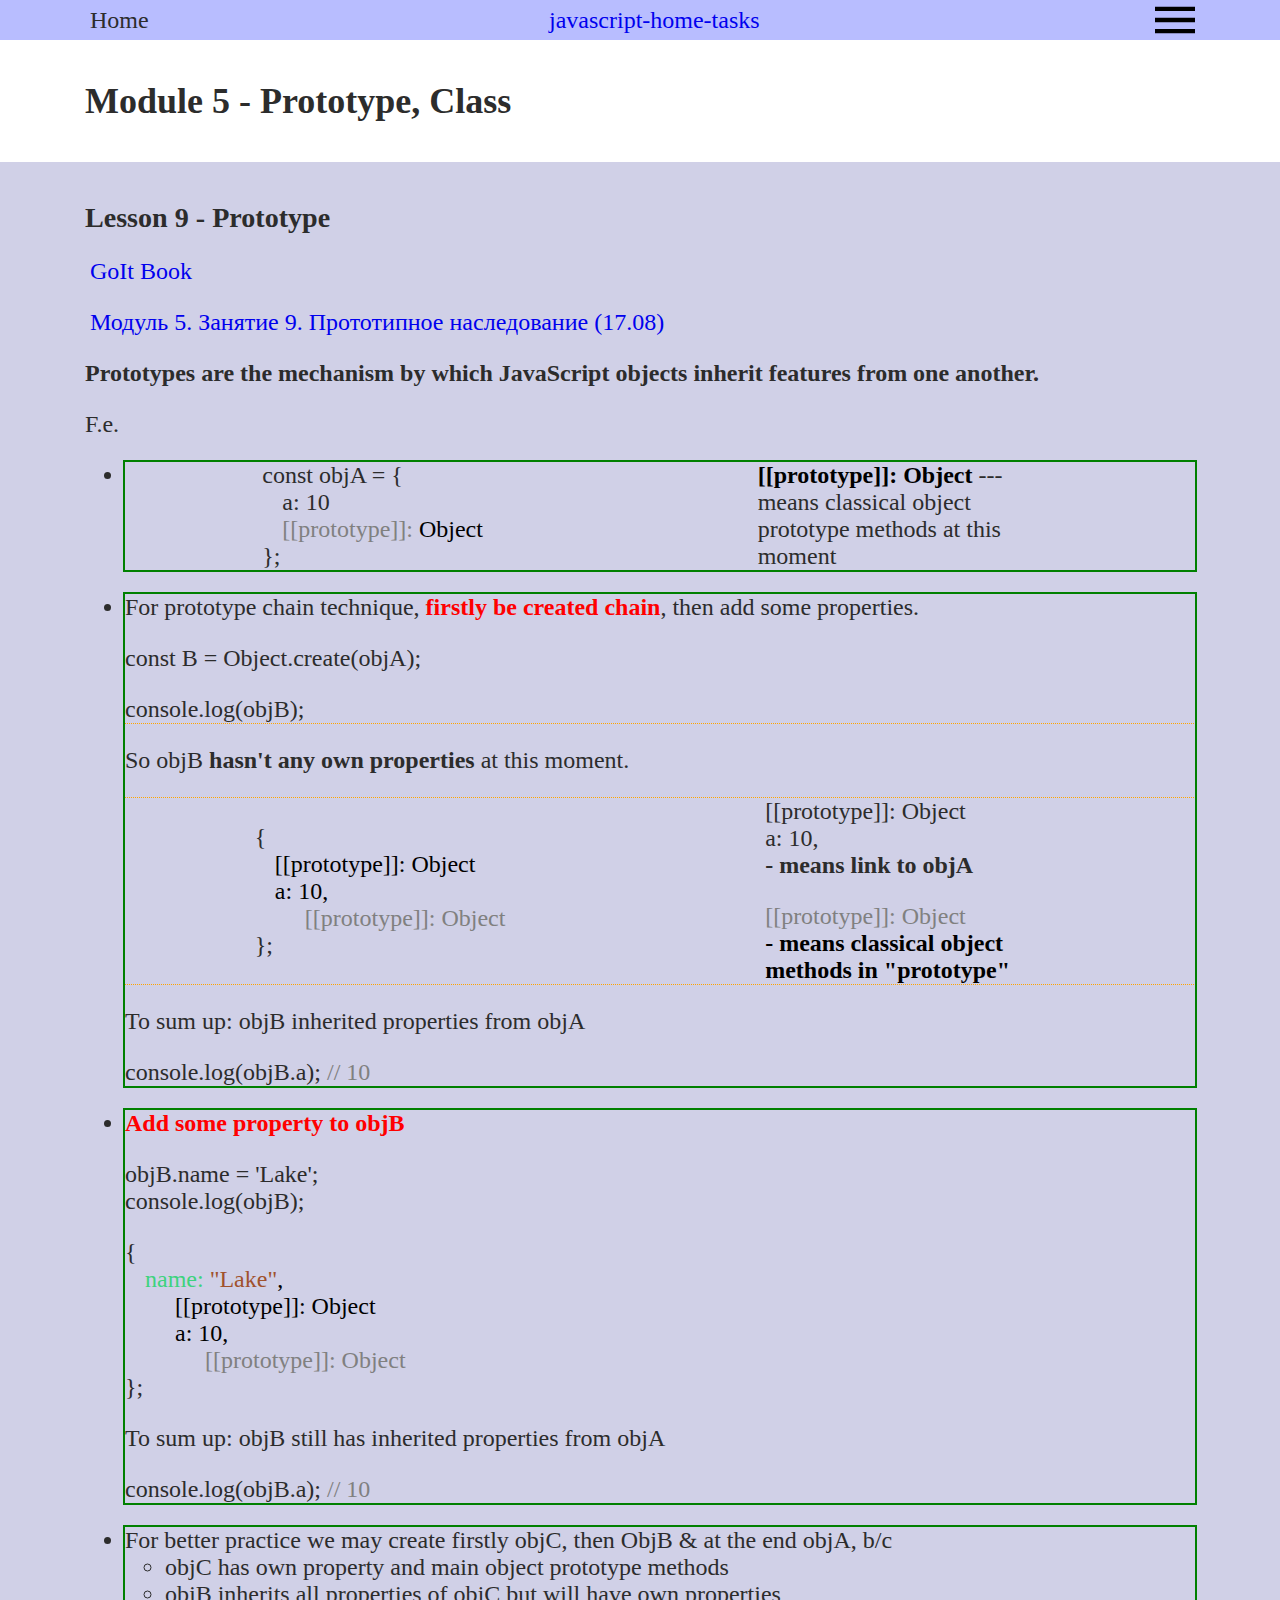
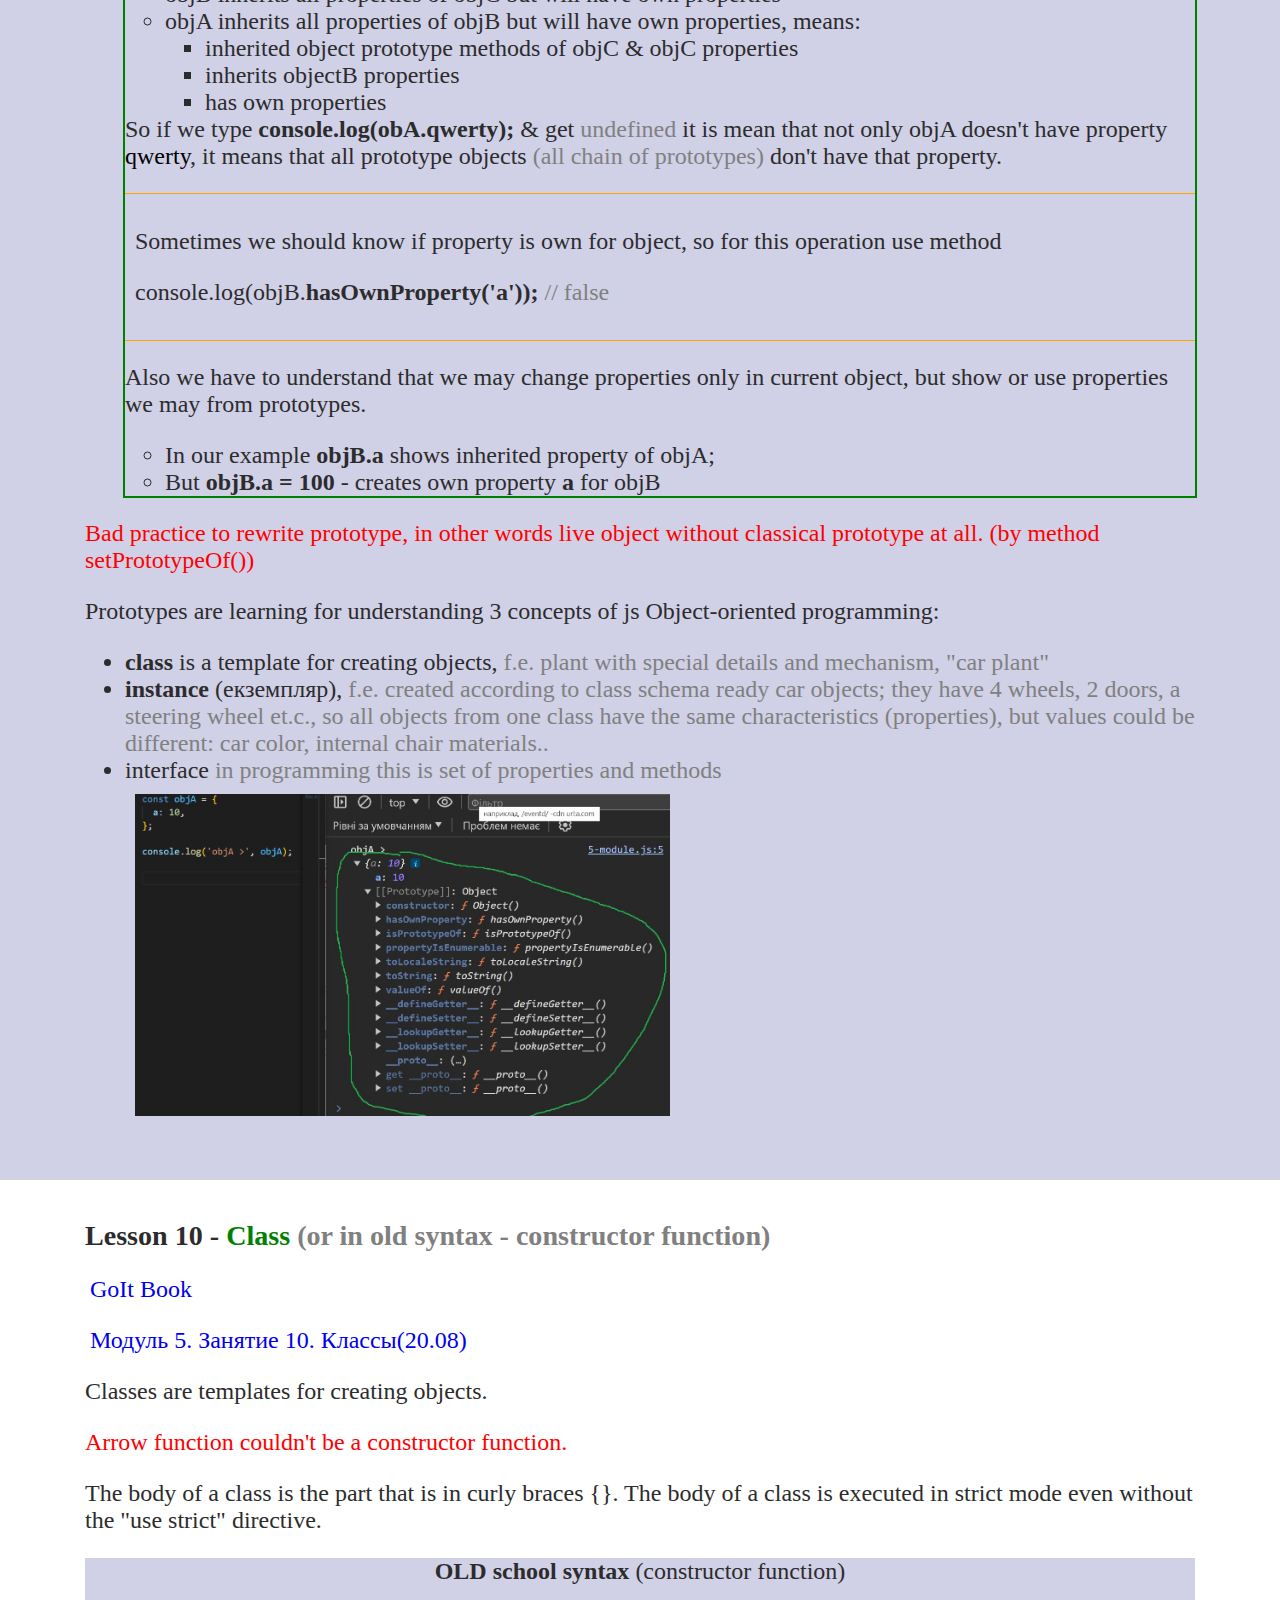
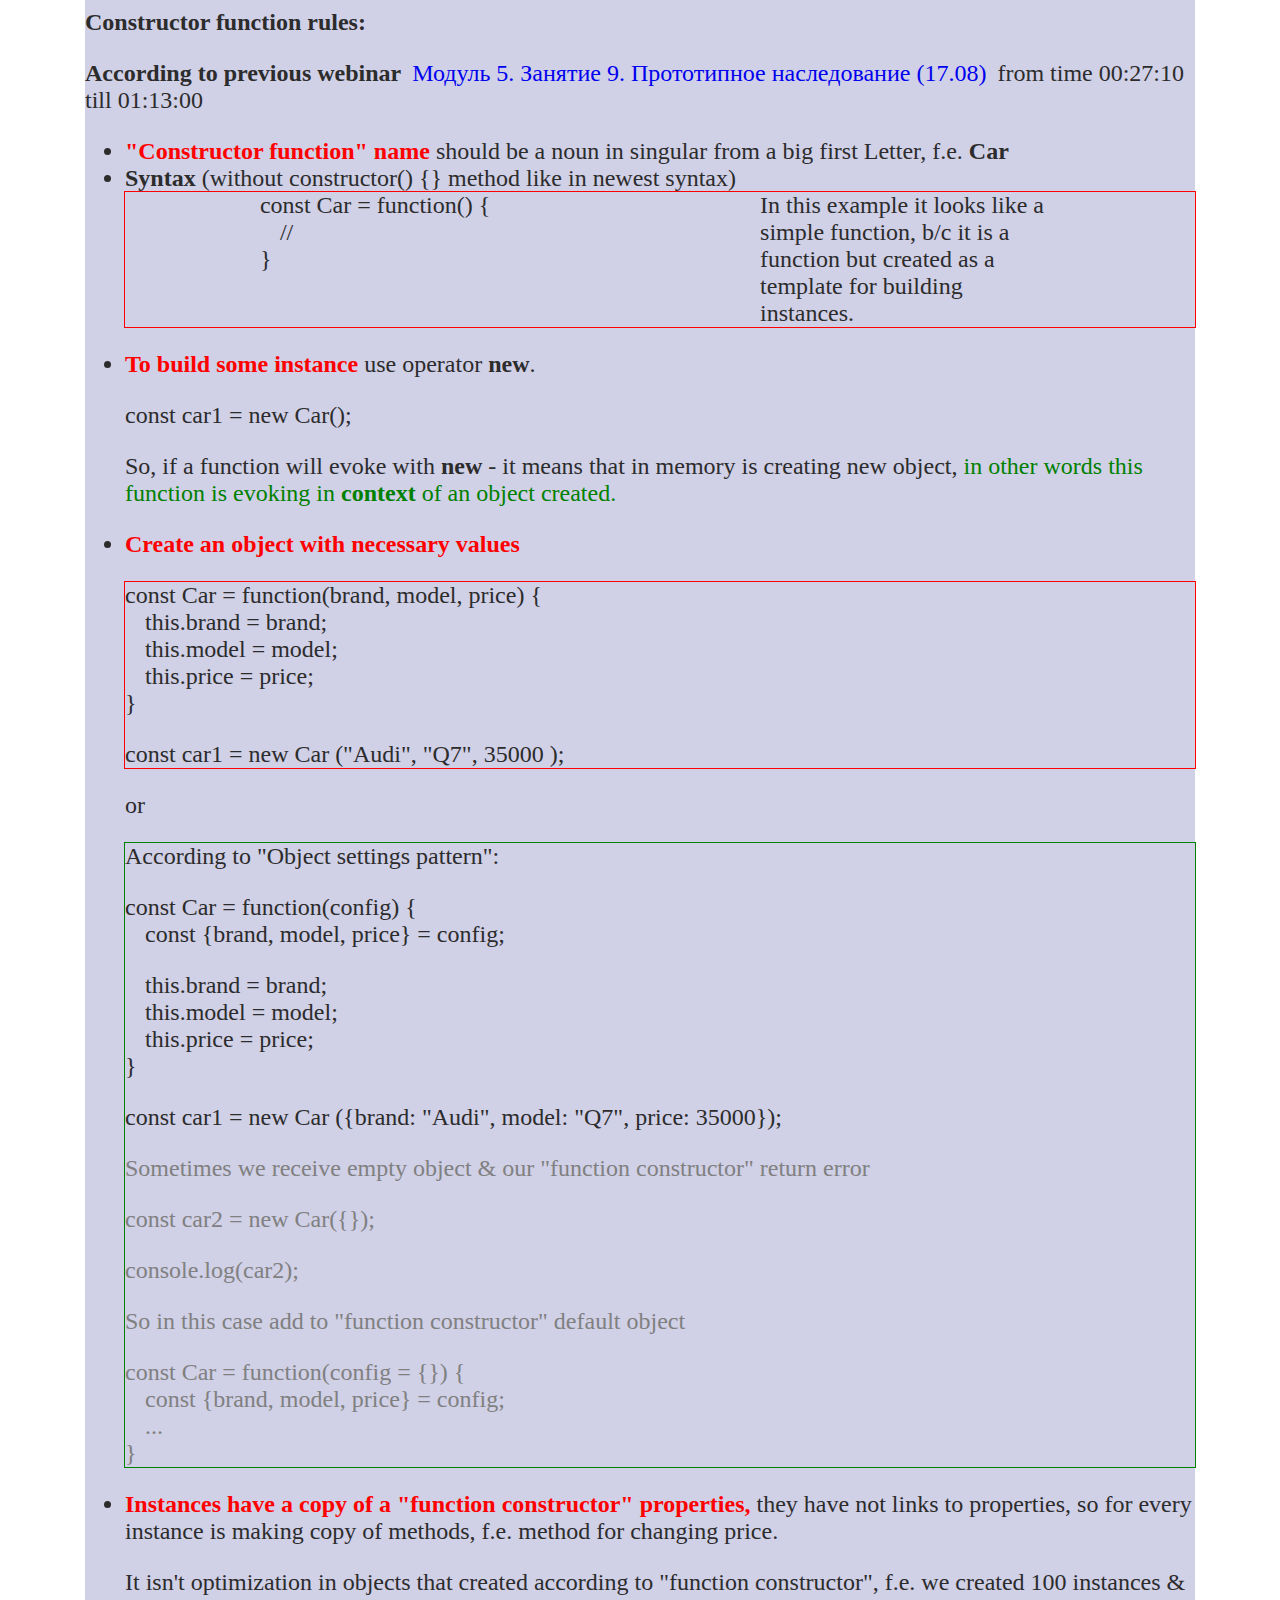
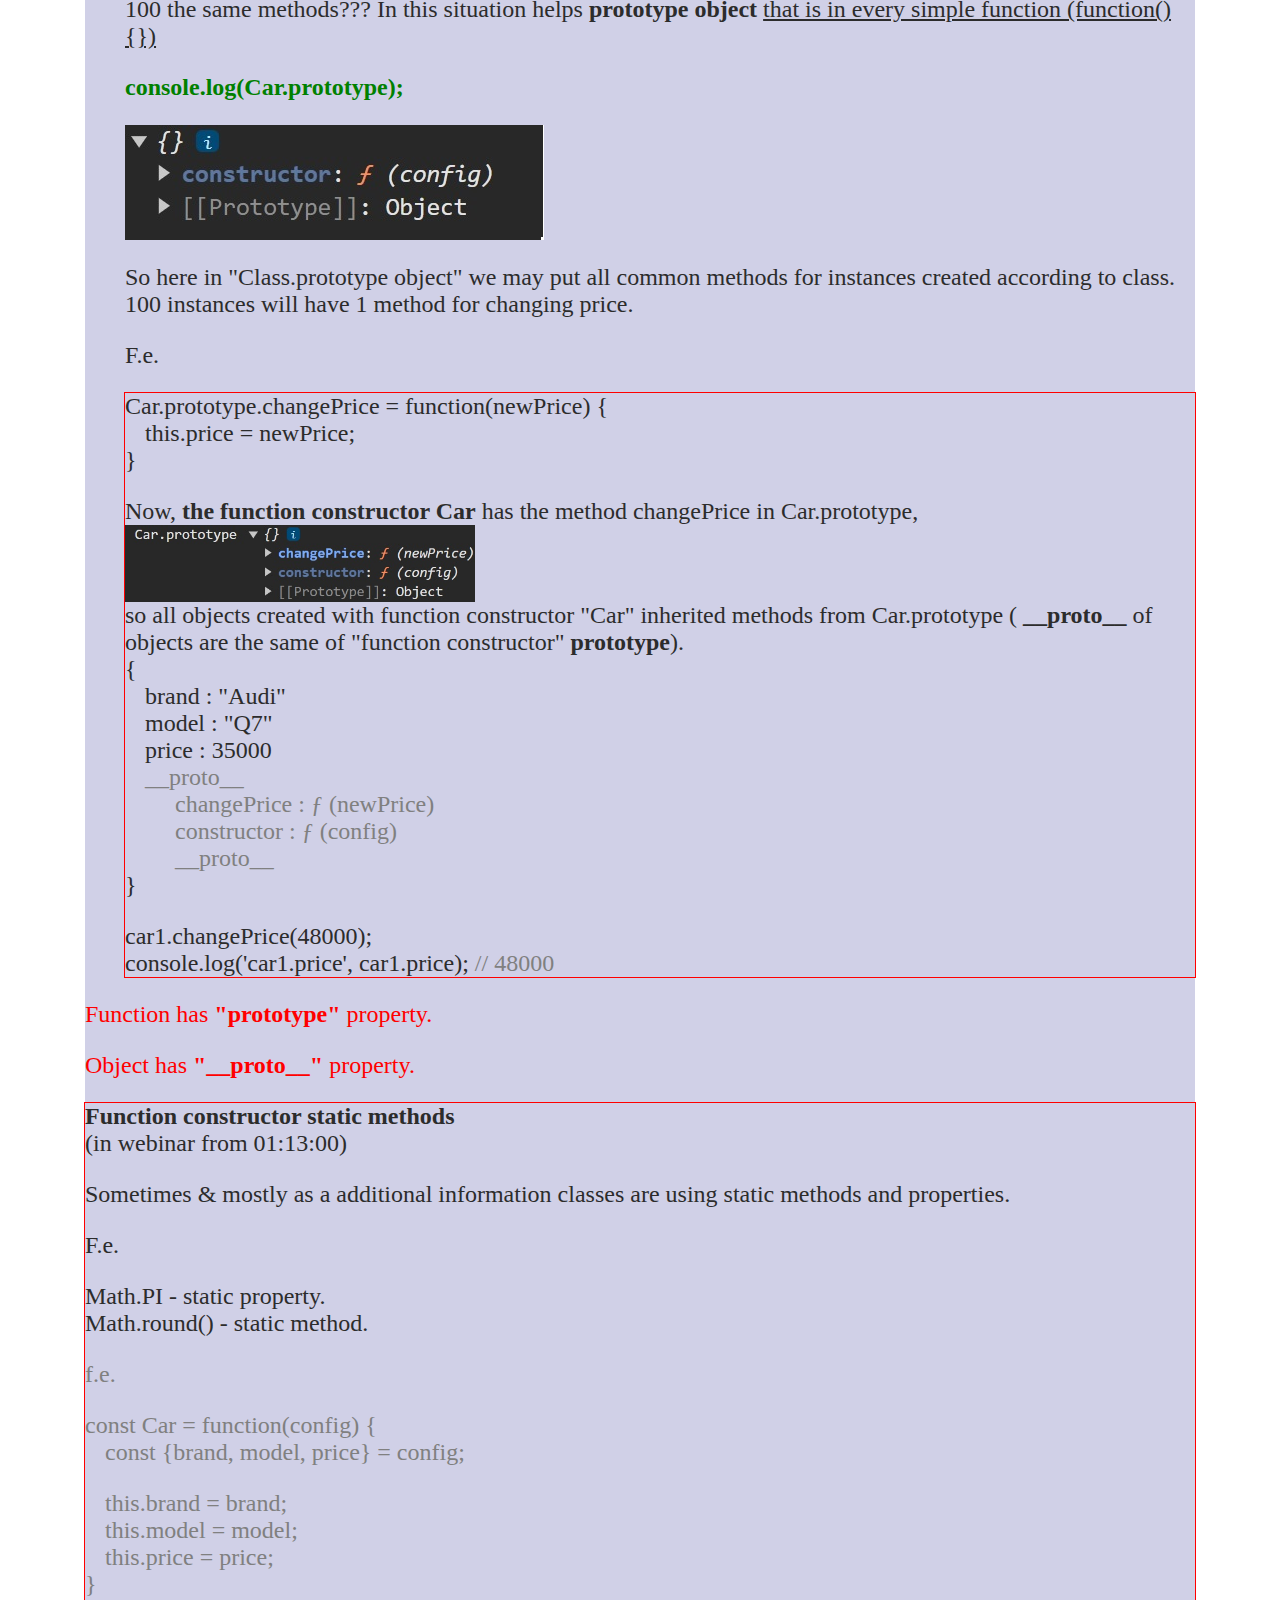
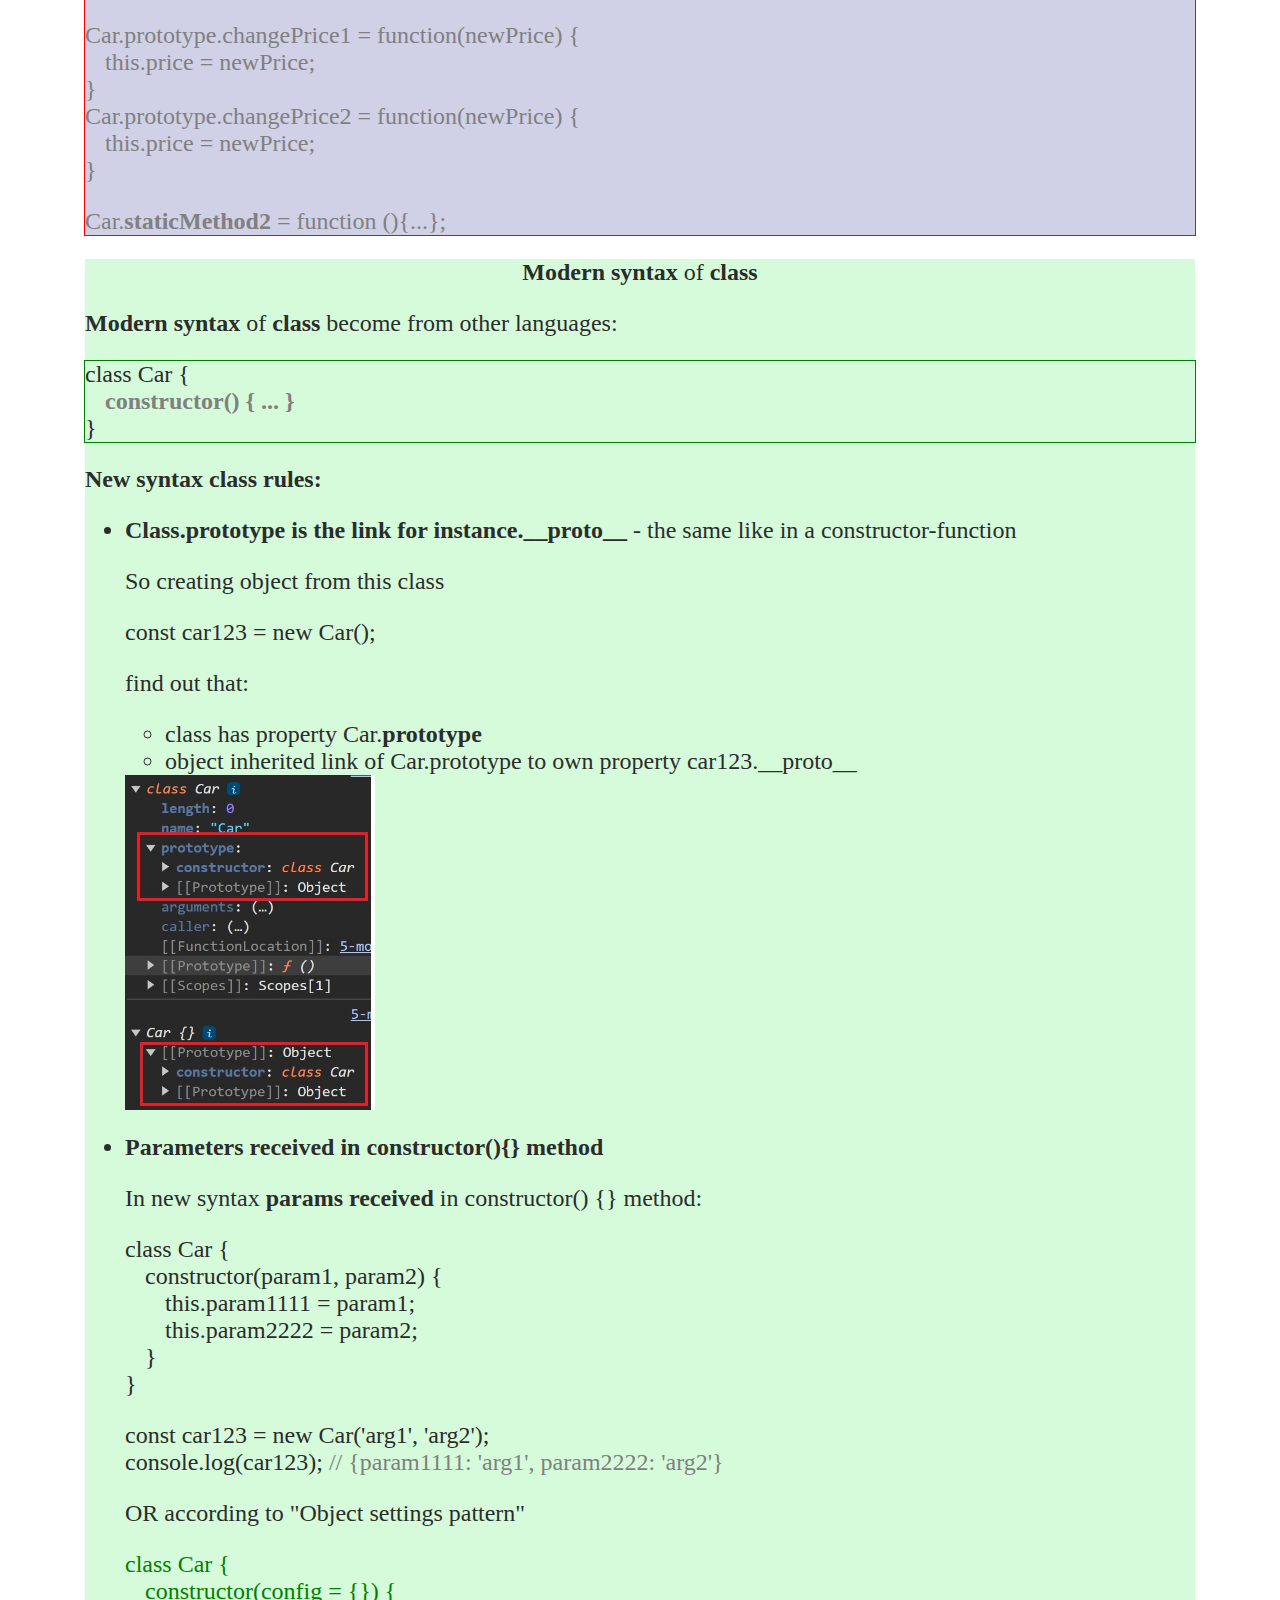
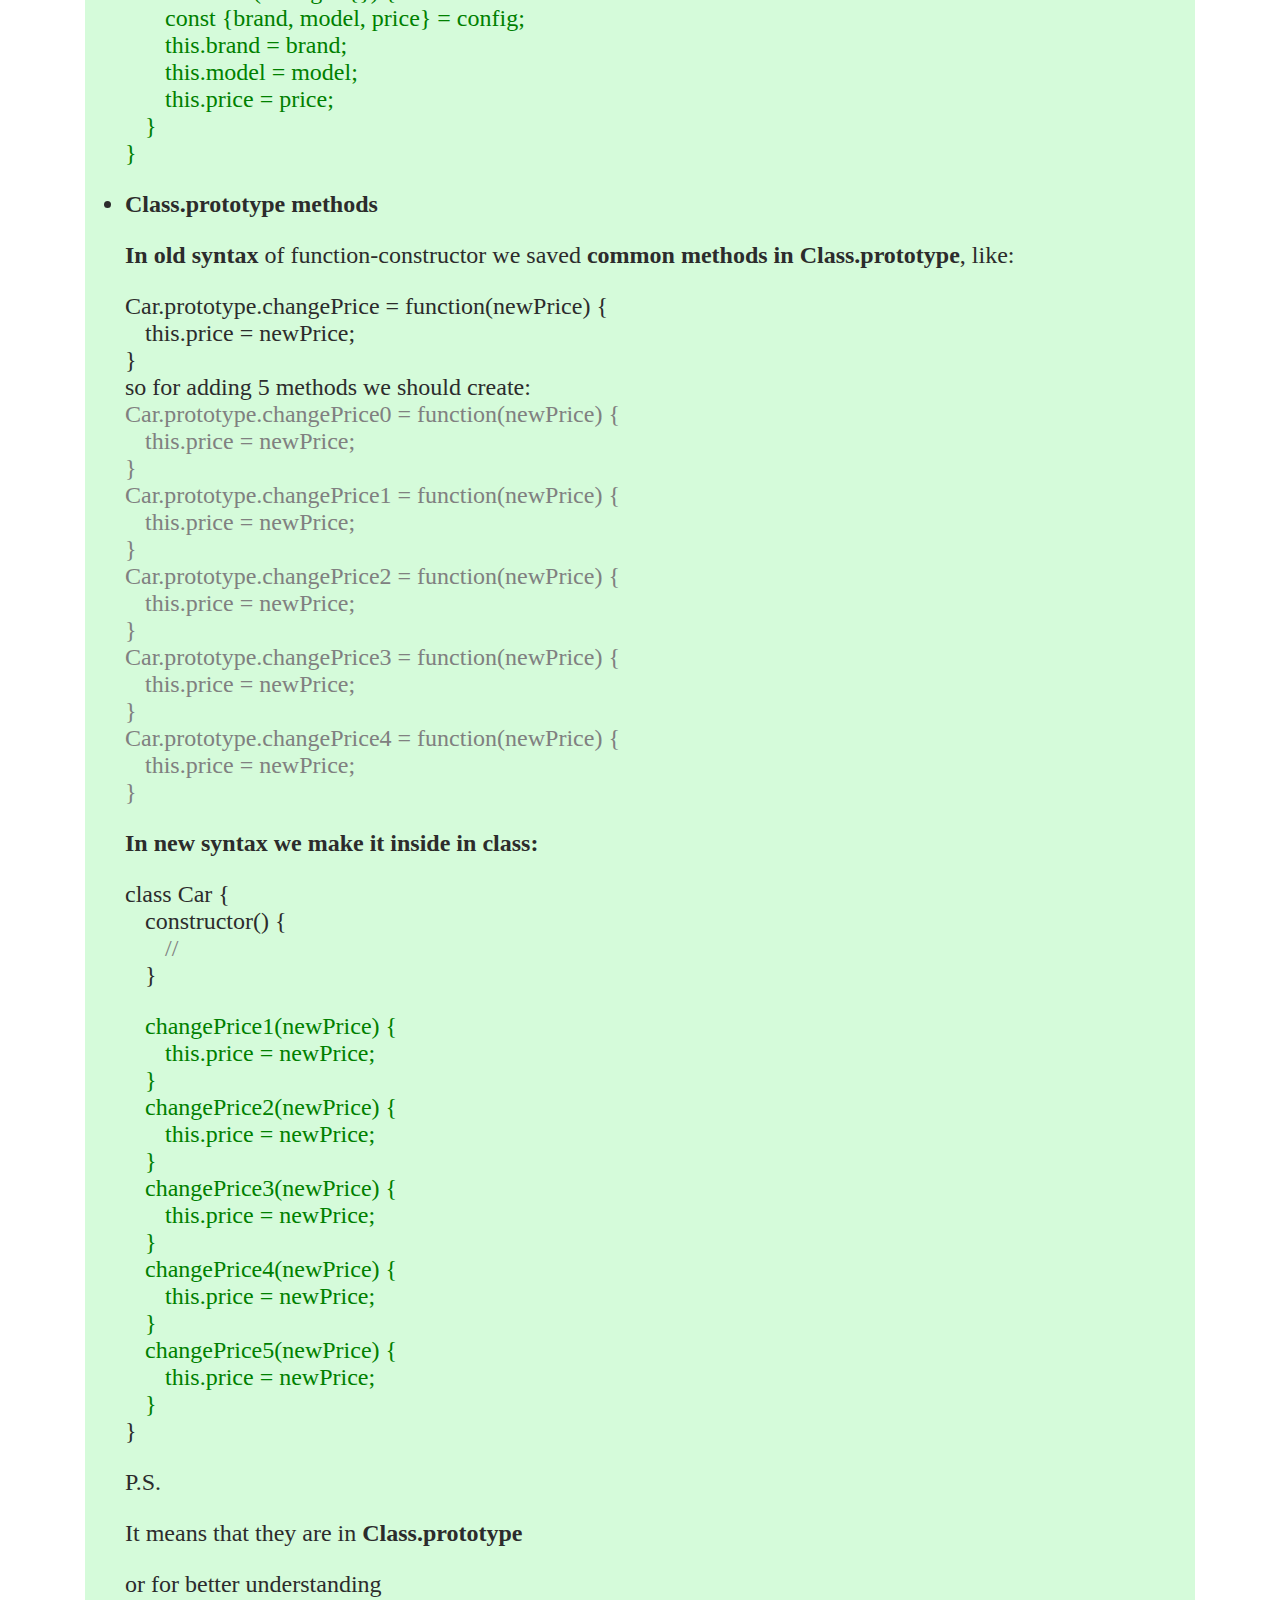
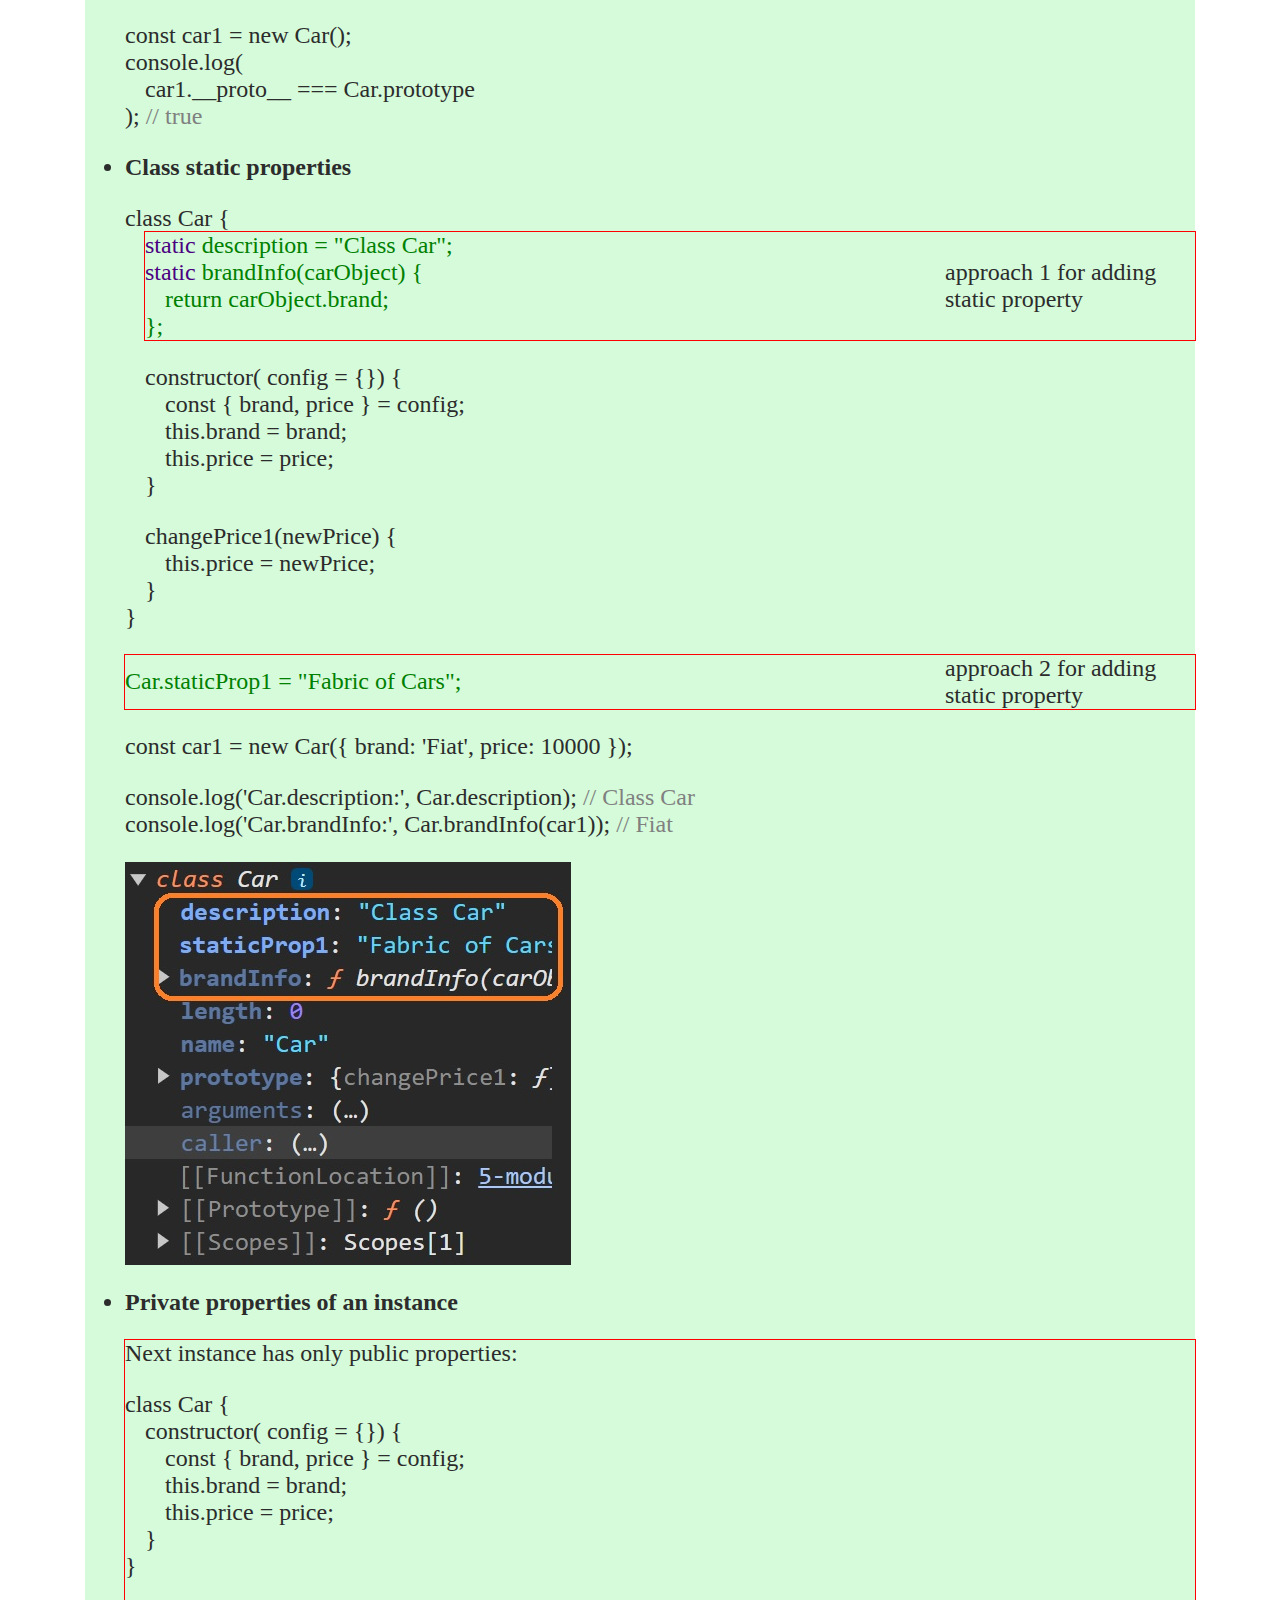
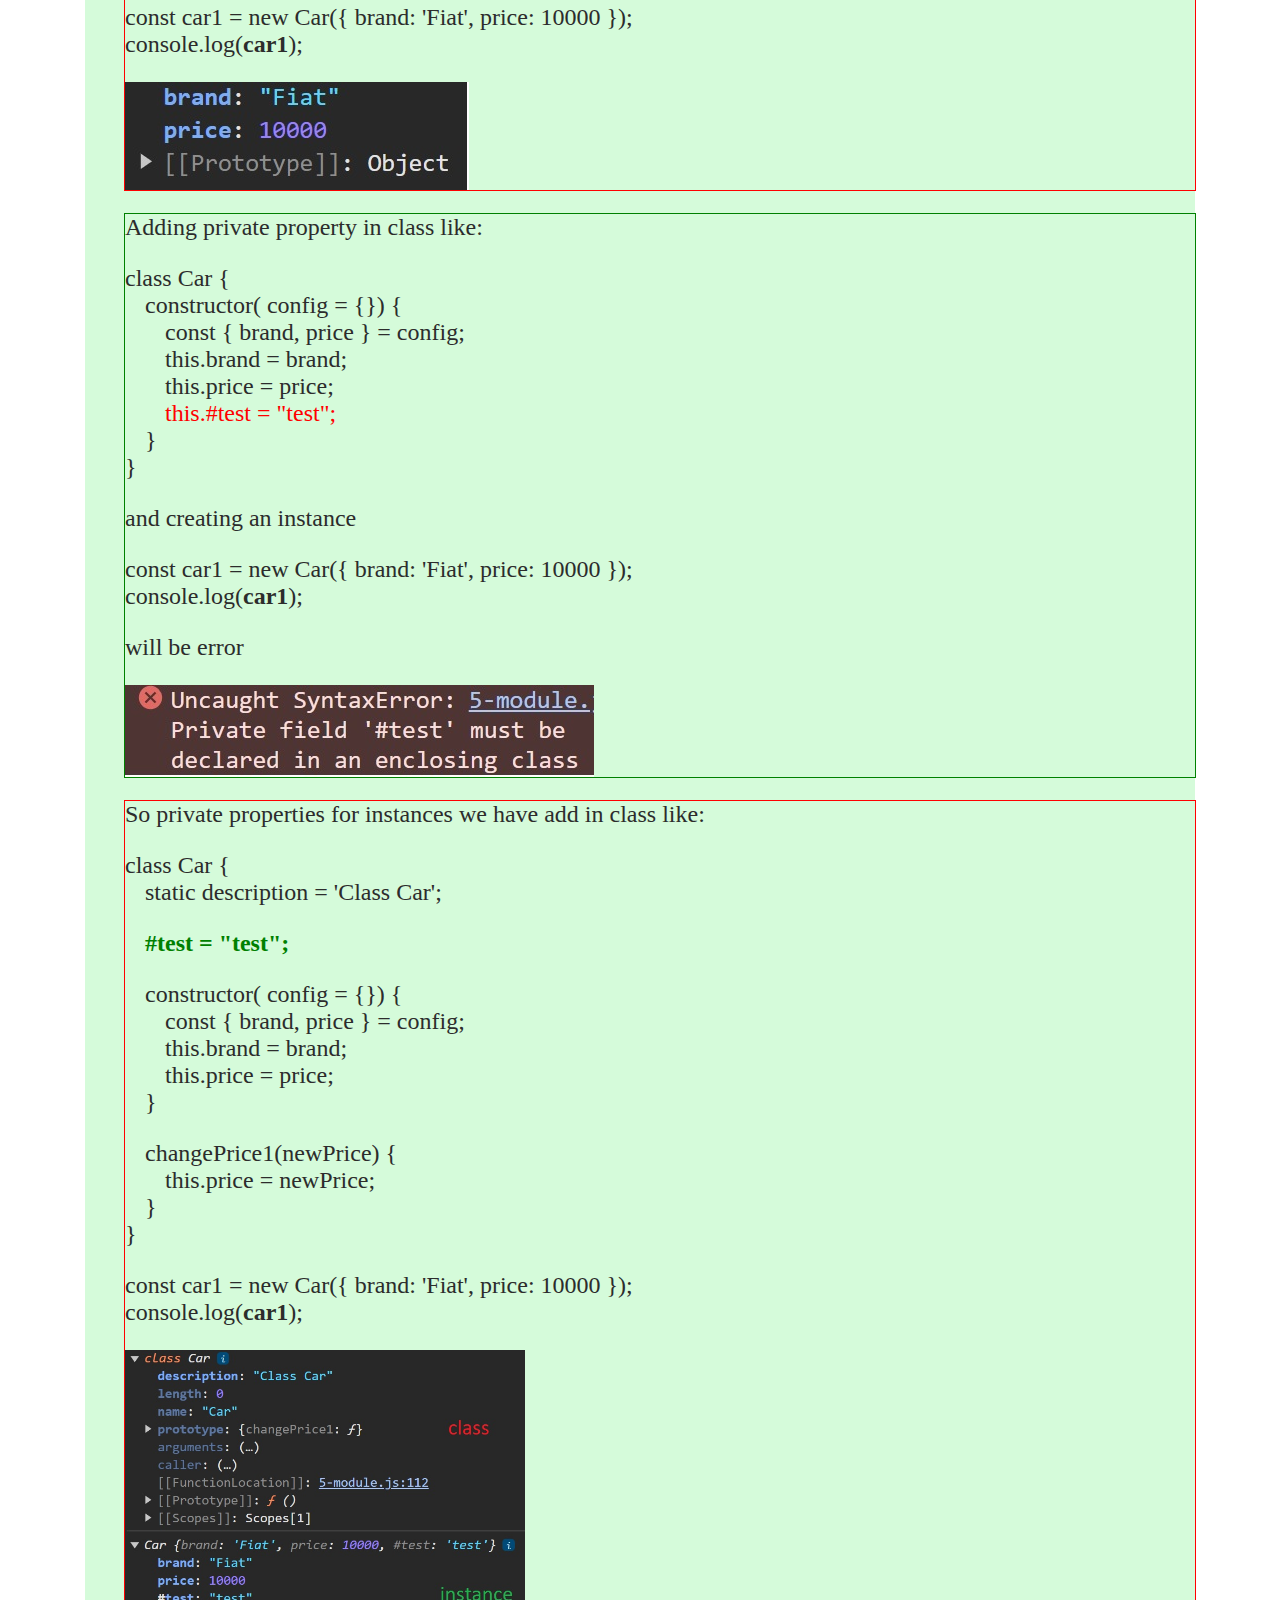
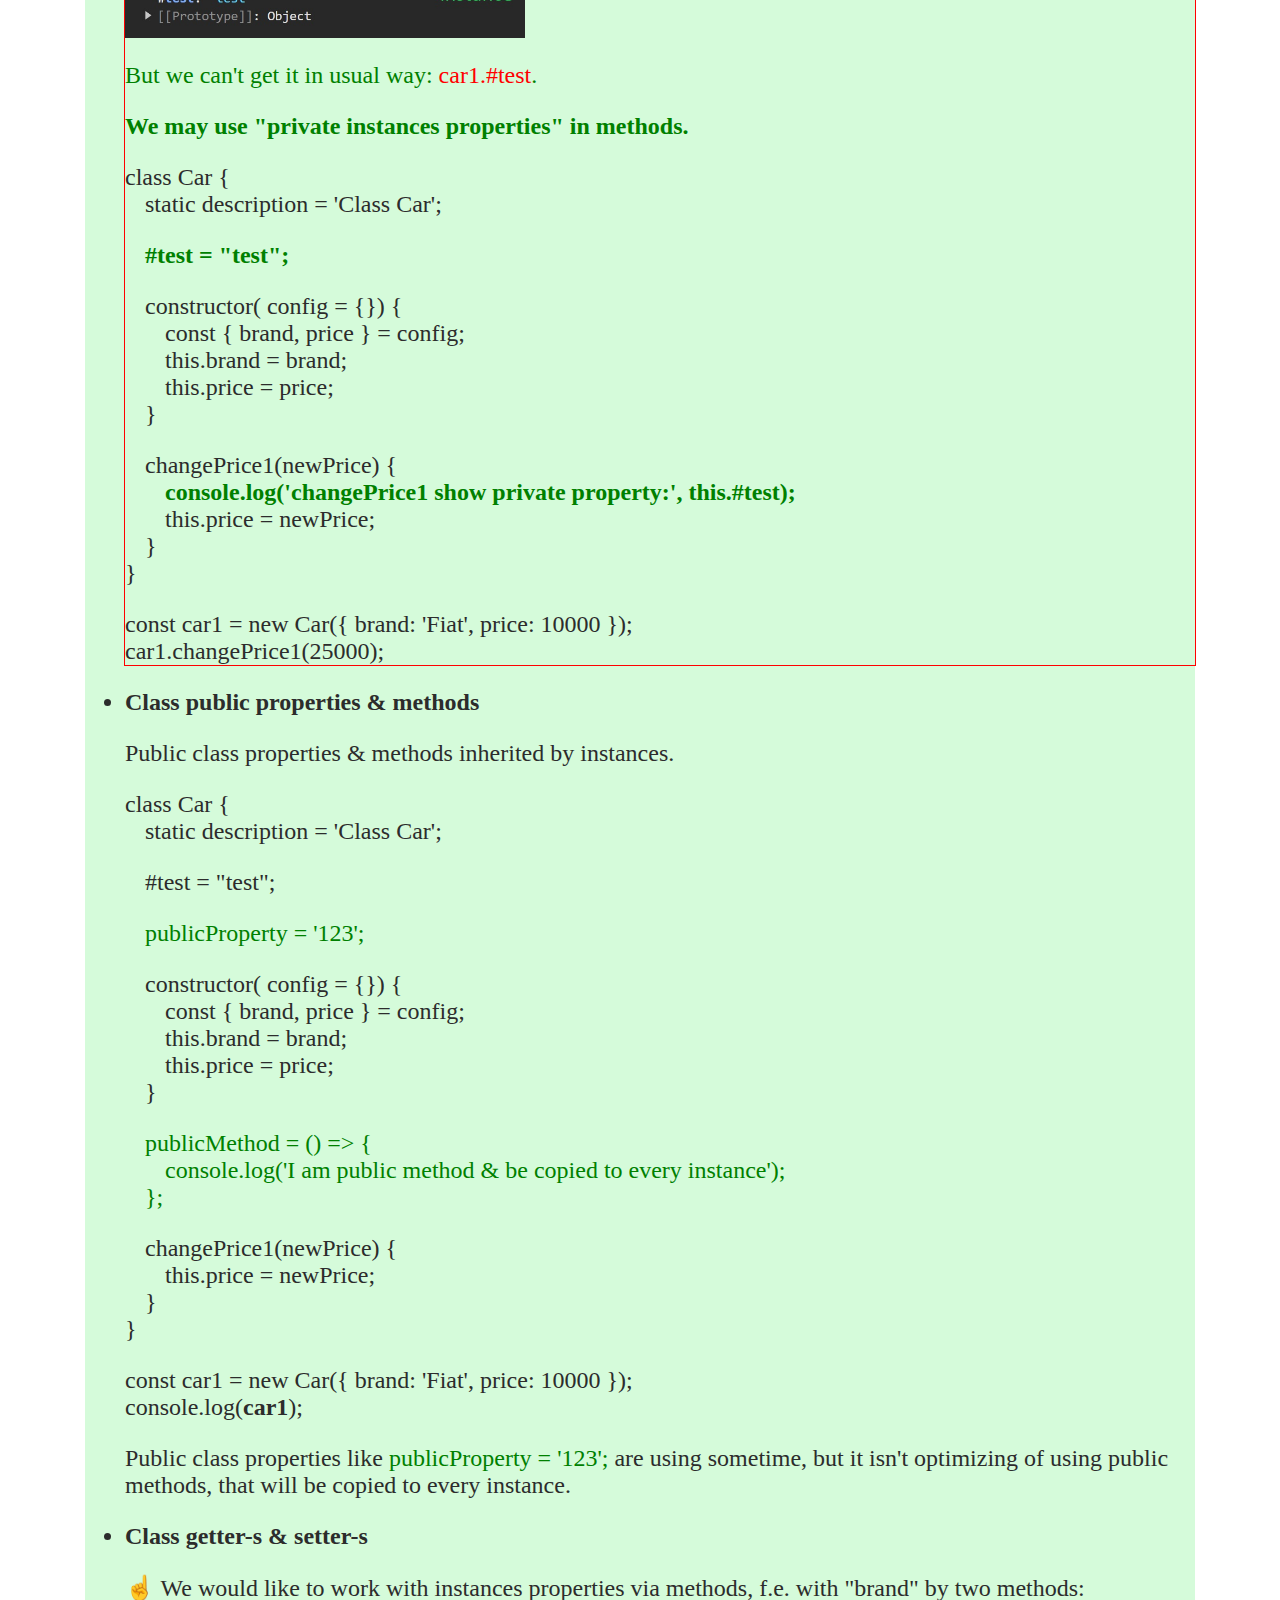
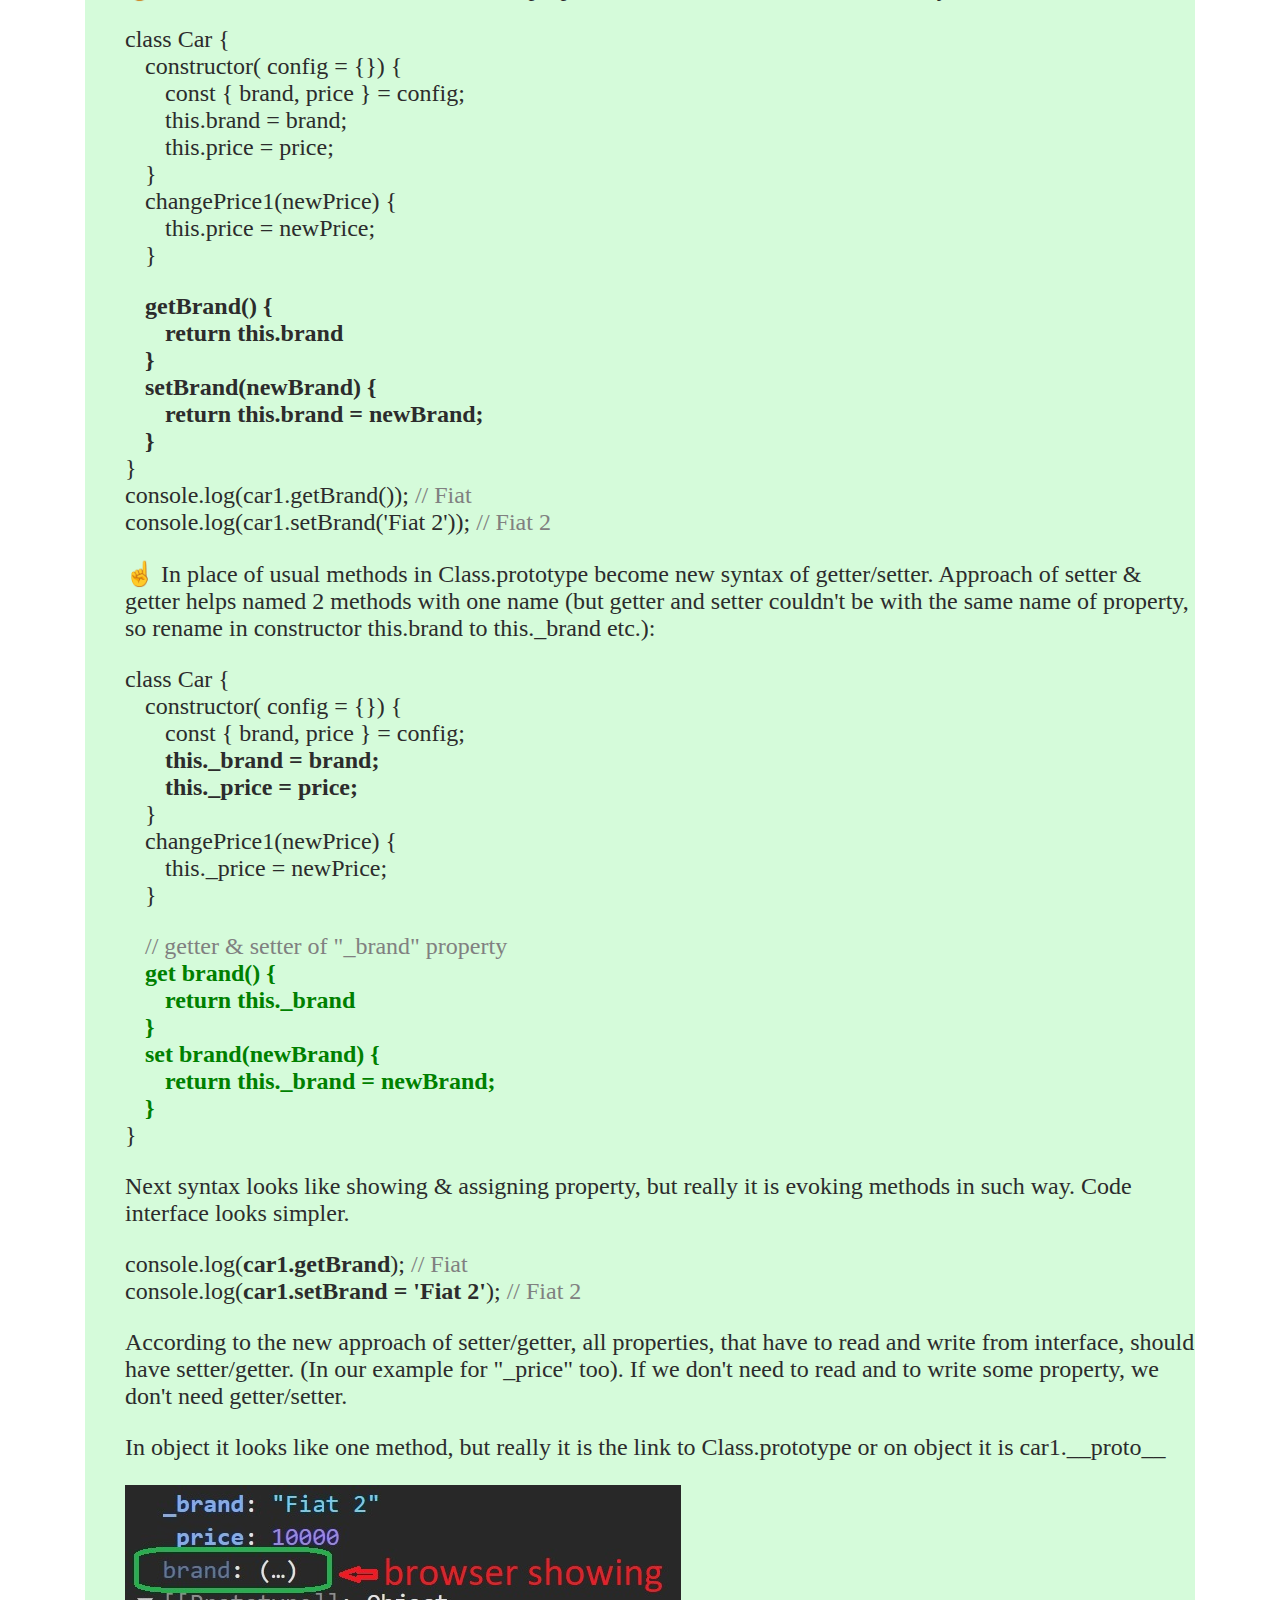
<file: module5.html>
<!DOCTYPE html>
<html lang="en">
  <head>
    <meta charset="UTF-8" />
    <meta http-equiv="X-UA-Compatible" content="IE=edge" />
    <meta name="viewport" content="width=device-width, initial-scale=1.0" />
    <title>JS - Module 5 - Prototype, Class</title>

    <link rel="stylesheet" href="./css/main.min.css" />
  </head>
  <body>
    <div class="wrapper">
      <header>
        <div class="container">
          <a class="logo" href="./index.html">Home</a>

          <a
            target="_blank"
            href="https://github.com/goitacademy/javascript-homework"
            >javascript-home-tasks</a
          >

          <button type="button" class="menu-button" data-menu-button>
            <svg width="40" height="40" aria-label="Mobile menu switch">
              <use
                class="icon-menu"
                href="./assets/images/sprite.svg#icon-menu"
              ></use>
              <use
                class="icon-close"
                href="./assets/images/sprite.svg#icon-close"
              ></use>
            </svg>
          </button>

          <div class="mob-menu-container" data-menu>
            <ul class="list">
              <li><a href="./index.html">Home</a></li>
              <li><a href="./module1.html">Module 1</a></li>
              <li><a href="./module2.html">Module 2</a></li>
              <li><a href="./module3.html">Module 3</a></li>
              <li><a href="./module4.html">Module 4</a></li>
              <li><a class="current" href="./module5.html">Module 5</a></li>
              <li><a href="./module6.html">Module 6</a></li>
            </ul>
          </div>
        </div>
      </header>
      <main class="main">
        <section class="section">
          <div class="container">
            <h2>Module 5 - Prototype, Class</h2>
          </div>
        </section>

        <!-- prototype -->
        <section class="section" style="background-color: rgb(208, 208, 231)">
          <div class="container">
            <h3>Lesson 9 - Prototype</h3>
            <p>
              <a
                target="_blank"
                href="https://www.edu.goit.global/learn/8046784/2294/2299/training?blockId=20101672"
                >GoIt Book</a
              >
            </p>
            <p>
              <a
                target="_blank"
                href="https://www.youtube.com/watch?v=2Dd5Q2L457o"
                >Модуль 5. Занятие 9. Прототипное наследование (17.08)</a
              >
            </p>

            <p>
              <b
                >Prototypes are the mechanism by which JavaScript objects
                inherit features from one another.
              </b>
            </p>
            <p>F.e.</p>
            <ul>
              <li style="outline: 2px solid green">
                <div
                  style="
                    display: flex;
                    justify-content: space-around;
                    align-items: center;
                    outline: 1px dotted orange;
                  "
                >
                  <div>
                    const objA = {
                    <div style="margin-left: 20px">a: 10</div>
                    <div style="margin-left: 20px; color: grey">
                      [[prototype]]: <span style="color: black">Object</span>
                    </div>
                    };
                  </div>
                  <div style="width: 300px">
                    <b>
                      <span style="color: black">
                        [[prototype]]: Object</span
                      ></b
                    >
                    --- means classical object prototype methods at this moment
                  </div>
                </div>
              </li>
              <li style="outline: 2px solid green">
                <div style="outline: 1px dotted orange">
                  <p>
                    For prototype chain technique,
                    <b style="color: red">firstly be created chain</b>, then add
                    some properties.
                  </p>
                  const B = Object.create(objA);
                  <p></p>
                  <div>console.log(objB);</div>
                </div>
                <p>So objB <b>hasn't any own properties</b> at this moment.</p>
                <div
                  style="
                    display: flex;
                    justify-content: space-around;
                    align-items: center;
                    outline: 1px dotted orange;
                  "
                >
                  <!--  -->
                  <!--  -->
                  <div>
                    {

                    <div style="margin-left: 20px; color: black">
                      [[prototype]]: Object
                      <div>a: 10,</div>
                      <div style="margin-left: 30px; color: grey">
                        [[prototype]]: Object
                      </div>
                    </div>
                    };
                  </div>
                  <!--  -->
                  <!--  -->
                  <div style="width: 300px">
                    <div>
                      [[prototype]]: Object
                      <div>a: 10,</div>
                      <b>- means link to objA</b>
                    </div>
                    <p></p>
                    <div>
                      <span style="color: grey">[[prototype]]: Object</span>
                      <div>
                        <b style="color: black">
                          - means classical object methods in "prototype"
                        </b>
                      </div>
                    </div>
                  </div>
                </div>

                <p>To sum up: objB inherited properties from objA</p>
                <p>
                  console.log(objB.a); <span style="color: grey">// 10</span>
                </p>
              </li>
              <li style="outline: 2px solid green">
                <p></p>
                <b style="color: red">Add some property to objB</b>
                <p></p>
                <div>objB.name = 'Lake';</div>
                <div>console.log(objB);</div>
                <p></p>
                <div>
                  {

                  <div style="margin-left: 20px; color: black">
                    <span style="color: rgb(61, 211, 126)">name:</span>
                    <span style="color: sienna">"Lake"</span>,
                    <div style="margin-left: 30px">
                      [[prototype]]: Object
                      <div>a: 10,</div>
                      <div style="margin-left: 30px; color: grey">
                        [[prototype]]: Object
                      </div>
                    </div>
                  </div>
                  };
                </div>
                <p>To sum up: objB still has inherited properties from objA</p>
                <p>
                  console.log(objB.a); <span style="color: grey">// 10</span>
                </p>
              </li>
              <li style="outline: 2px solid green">
                For better practice we may create firstly objC, then ObjB & at
                the end objA, b/c
                <ul>
                  <li>
                    objC has own property and main object prototype methods
                  </li>
                  <li>
                    objB inherits all properties of objC but will have own
                    properties
                  </li>
                  <li>
                    objA inherits all properties of objB but will have own
                    properties, means:
                    <ul>
                      <li>
                        inherited object prototype methods of objC & objC
                        properties
                      </li>
                      <li>inherits objectB properties</li>
                      <li>has own properties</li>
                    </ul>
                  </li>
                </ul>
                <span
                  >So if we type <b>console.log(obA.qwerty);</b> & get
                  <span style="color: grey">undefined</span> it is mean that not
                  only objA doesn't have property
                  <span style="color: black">qwerty</span>, it means that all
                  prototype objects
                  <span style="color: grey">(all chain of prototypes)</span>
                  don't have that property.
                </span>
                <p></p>

                <div style="outline: 1px solid orange; padding: 10px">
                  <p>
                    Sometimes we should know if property is own for object, so
                    for this operation use method
                  </p>
                  <p>
                    console.log(objB.<b>hasOwnProperty('a'));</b>
                    <span style="color: grey">// false</span>
                  </p>
                </div>

                <p>
                  Also we have to understand that we may change properties only
                  in current object, but show or use properties we may from
                  prototypes.
                </p>
                <ul>
                  <li>
                    In our example <b>objB.a</b> shows inherited property of
                    objA;
                  </li>
                  <li>
                    But <b>objB.a = 100</b> - creates own property <b>a</b> for
                    objB
                  </li>
                </ul>
              </li>
            </ul>

            <p></p>
            <p style="color: red">
              Bad practice to rewrite prototype, in other words live object
              without classical prototype at all. (by method setPrototypeOf())
            </p>

            <div>
              Prototypes are learning for understanding 3 concepts of js
              Object-oriented programming:

              <ul>
                <li>
                  <b>class</b> is a template for creating objects,
                  <span style="color: grey"
                    >f.e. plant with special details and mechanism, "car
                    plant"</span
                  >
                </li>
                <li>
                  <b>instance</b> (екземпляр),
                  <span style="color: grey"
                    >f.e. created according to class schema ready car objects;
                    they have 4 wheels, 2 doors, a steering wheel et.c., so all
                    objects from one class have the same characteristics
                    (properties), but values could be different: car color,
                    internal chair materials..
                  </span>
                </li>
                <li>
                  interface
                  <span style="color: grey"
                    >in programming this is set of properties and methods
                  </span>
                  <img
                    style="margin: 10px"
                    src="./assets/images/module5_interface.jpg"
                    alt=""
                    width="50%"
                  />
                </li>
              </ul>
            </div>
          </div>
        </section>

        <!-- Class -->
        <section class="section">
          <div class="container">
            <!-- start container -->
            <h3>
              Lesson 10 - <span style="color: green">Class</span>
              <span style="color: grey"
                >(or in old syntax - constructor function)</span
              >
            </h3>

            <p>
              <a
                target="_blank"
                href="https://www.edu.goit.global/learn/8046784/2294/2299/training?blockId=20101679"
                >GoIt Book</a
              >
            </p>
            <p>
              <a
                target="_blank"
                href="https://www.youtube.com/watch?v=Hk8B6fSHQ7A"
                >Модуль 5. Занятие 10. Классы(20.08)</a
              >
            </p>
            <p></p>
            Classes are templates for creating objects.

            <p style="color: red">
              Arrow function couldn't be a constructor function.
            </p>
            <p>
              The body of a class is the part that is in curly braces {}. The
              body of a class is executed in strict mode even without the "use
              strict" directive.
            </p>

            <!-- START Function-constructor rules from Webinar 9 -->
            <div style="background-color: rgb(208, 208, 231)">
              <p style="text-align: center">
                <b>OLD school syntax</b> (constructor function)
              </p>
              <p><b>Constructor function rules:</b></p>

              <div>
                <span><b>According to previous webinar</b></span>
                <a
                  target="_blank"
                  href="https://www.youtube.com/watch?v=2Dd5Q2L457o&t=1630s"
                  >Модуль 5. Занятие 9. Прототипное наследование (17.08)</a
                >
                <span>from time 00:27:10 till 01:13:00</span>
              </div>

              <ul>
                <li>
                  <b style="color: red">"Constructor function" name</b>

                  should be a noun in singular from a big first Letter, f.e.
                  <b>Car</b>
                </li>
                <li>
                  <b>Syntax </b>(without constructor() {} method like in newest
                  syntax)
                  <div
                    style="
                      display: flex;
                      justify-content: space-around;
                      outline: 1px solid red;
                    "
                  >
                    <div>
                      const Car = function() {
                      <div style="margin-left: 20px">//</div>
                      }
                    </div>
                    <div style="width: 300px">
                      In this example it looks like a simple function, b/c it is
                      a function but created as a template for building
                      instances.
                    </div>
                  </div>
                  <p></p>
                </li>
                <li>
                  <b style="color: red"> To build some instance </b>

                  use operator <b>new</b>.
                  <p></p>
                  <div>const car1 = new Car();</div>
                  <p>
                    So, if a function will evoke with <b>new</b> - it means that
                    in memory is creating new object,
                    <span style="color: green"
                      >in other words this function is evoking in
                      <b>context</b> of an object created.</span
                    >
                  </p>
                </li>
                <li>
                  <b style="color: red">
                    Create an object with necessary values
                  </b>
                  <p></p>
                  <div style="outline: 1px solid red">
                    <div>
                      const Car = function(brand, model, price) {
                      <div style="margin-left: 20px">this.brand = brand;</div>
                      <div style="margin-left: 20px">this.model = model;</div>
                      <div style="margin-left: 20px">this.price = price;</div>
                      }
                    </div>
                    <p></p>

                    <div>const car1 = new Car ("Audi", "Q7", 35000 );</div>
                  </div>
                  <p>or</p>
                  <div style="outline: 1px solid green">
                    <p>According to "Object settings pattern":</p>

                    <div>
                      const Car = function(config) {
                      <div style="margin-left: 20px">
                        const {brand, model, price} = config;
                      </div>
                      <p></p>
                      <div style="margin-left: 20px">this.brand = brand;</div>
                      <div style="margin-left: 20px">this.model = model;</div>
                      <div style="margin-left: 20px">this.price = price;</div>
                      }
                    </div>
                    <p></p>
                    <div>
                      const car1 = new Car ({brand: "Audi", model: "Q7", price:
                      35000});
                    </div>
                    <div style="color: grey">
                      <p>
                        Sometimes we receive empty object & our "function
                        constructor" return error
                      </p>
                      <div>const car2 = new Car({});</div>
                      <p></p>
                      <div>console.log(car2);</div>
                      <p>
                        So in this case add to "function constructor" default
                        object
                      </p>
                      <div>
                        const Car = function(config = {}) {
                        <div style="margin-left: 20px">
                          const {brand, model, price} = config;
                        </div>
                        <div style="margin-left: 20px">...</div>
                        }
                      </div>
                    </div>
                  </div>
                  <p></p>
                </li>
                <li>
                  <b style="color: red">
                    Instances have a copy of a "function constructor"
                    properties,
                  </b>
                  they have not links to properties, so for every instance is
                  making copy of methods, f.e. method for changing price.
                  <p>
                    It isn't optimization in objects that created according to
                    "function constructor", f.e. we created 100 instances & 100
                    the same methods??? In this situation helps
                    <b>prototype object</b>
                    <span style="text-decoration: underline">
                      that is in every simple function (function() {})</span
                    >
                  </p>
                  <p><b style="color: green">console.log(Car.prototype);</b></p>
                  <img src="./assets/images/module5_prototypeObj.jpg" alt="" />
                  <p>
                    So here in "Class.prototype object" we may put all common
                    methods for instances created according to class. 100
                    instances will have 1 method for changing price.
                  </p>
                  <p>F.e.</p>
                  <div style="outline: 1px solid red">
                    <div>
                      Car.prototype.changePrice = function(newPrice) {
                      <div style="margin-left: 20px">
                        this.price = newPrice;
                      </div>
                      }
                      <p>
                        Now, <b> the function constructor Car</b> has the method
                        changePrice in Car.prototype,
                        <img
                          src="./assets/images/module5_prototypeObjPlusMethod.jpg"
                          alt=""
                          width="350"
                        />
                        so all objects created with function constructor "Car"
                        inherited methods from Car.prototype (
                        <b>__proto__</b> of objects are the same of "function
                        constructor" <b>prototype</b>).

                        <span style="display: block">
                          {
                          <!--  -->
                          <span style="display: block; margin-left: 20px"
                            >brand : "Audi"</span
                          >
                          <span style="display: block; margin-left: 20px">
                            model : "Q7"
                          </span>
                          <span style="display: block; margin-left: 20px">
                            price : 35000
                          </span>
                          <span
                            style="
                              display: block;
                              margin-left: 20px;
                              color: grey;
                            "
                          >
                            __proto__
                            <span style="display: block; margin-left: 30px">
                              <span style="display: block"
                                >changePrice : ƒ (newPrice)</span
                              >
                              <span style="display: block"
                                >constructor : ƒ (config)</span
                              >
                              <span style="display: block">__proto__</span>
                            </span>
                          </span>
                          <!--  -->
                          }
                        </span>
                      </p>
                      <div>
                        <div>car1.changePrice(48000);</div>
                        <div>
                          console.log('car1.price', car1.price);
                          <span style="color: grey">// 48000</span>
                        </div>
                      </div>
                    </div>
                  </div>
                </li>
              </ul>

              <div style="color: red">
                <p>Function has <b>"prototype"</b> property.</p>
                <p>Object has <b>"__proto__"</b> property.</p>
              </div>

              <!-- Class static methods -->
              <div style="outline: 1px solid red">
                <p>
                  <b>Function constructor static methods</b>
                  <span style="display: block">(in webinar from 01:13:00)</span>
                </p>

                <p>
                  Sometimes & mostly as a additional information classes are
                  using static methods and properties.
                </p>
                <p>F.e.</p>
                <div>Math.PI - static property.</div>
                <div>Math.round() - static method.</div>

                <!--  -->
                <!--  -->
                <div style="color: grey">
                  <p>f.e.</p>
                  <div>
                    const Car = function(config) {
                    <div style="margin-left: 20px">
                      const {brand, model, price} = config;
                    </div>
                    <p></p>
                    <div style="margin-left: 20px">this.brand = brand;</div>
                    <div style="margin-left: 20px">this.model = model;</div>
                    <div style="margin-left: 20px">this.price = price;</div>

                    }
                  </div>
                  <p></p>
                  <div>
                    Car.prototype.changePrice1 = function(newPrice) {
                    <div style="margin-left: 20px">this.price = newPrice;</div>
                    }
                  </div>
                  <div>
                    Car.prototype.changePrice2 = function(newPrice) {
                    <div style="margin-left: 20px">this.price = newPrice;</div>
                    }
                  </div>
                  <p></p>
                  Car.<b>staticMethod2</b> = function (){...};
                </div>
                <!--  -->
                <!--  -->
              </div>
            </div>
            <!-- END Class rules from Webinar 9 -->

            <!-- START Webinar 10 -->
            <div style="background-color: rgb(213, 251, 218)">
              <p style="text-align: center">
                <b>Modern syntax</b> of <b>class</b>
              </p>

              <p>
                <b>Modern syntax</b> of <b>class</b> become from other
                languages:
              </p>

              <div style="outline: 1px solid green">
                class Car {
                <div style="margin-left: 20px; color: grey; font-weight: bold">
                  constructor() { ... }
                </div>
                }
              </div>

              <p><b>New syntax class rules:</b></p>
              <ul>
                <li>
                  <b>Class.prototype is the link for instance.__proto__</b> -
                  the same like in a constructor-function
                  <p>So creating object from this class</p>
                  <div>const car123 = new Car();</div>
                  <p>find out that:</p>
                  <ul>
                    <li>class has property Car.<b>prototype</b></li>
                    <li>
                      object inherited link of Car.prototype to own property
                      car123.__proto__
                    </li>
                  </ul>
                  <img
                    src="./assets/images/module5_web10_classANDobjectprttotypes.jpg"
                    alt=""
                    width="250"
                  />
                </li>
                <li>
                  <p></p>
                  <b>Parameters received in constructor(){} method</b>
                  <p>
                    In new syntax <b>params received</b> in constructor() {}
                    method:
                  </p>
                  <div>
                    <div>
                      class Car {
                      <div style="margin-left: 20px">
                        constructor(param1, param2) {
                        <div style="margin-left: 20px">
                          <div>this.param1111 = param1;</div>
                          <div>this.param2222 = param2;</div>
                        </div>
                        }
                      </div>
                      }
                    </div>
                    <p></p>

                    <div>const car123 = new Car('arg1', 'arg2');</div>
                    <div>
                      console.log(car123);

                      <span style="color: grey"
                        >// {param1111: 'arg1', param2222: 'arg2'}</span
                      >
                    </div>
                    <p>OR according to "Object settings pattern"</p>

                    <div style="color: green">
                      class Car {
                      <div style="margin-left: 20px">
                        constructor(config = {}) {
                        <div style="margin-left: 20px">
                          <div>const {brand, model, price} = config;</div>
                          <div>this.brand = brand;</div>
                          <div>this.model = model;</div>
                          <div>this.price = price;</div>
                        </div>
                        }
                      </div>
                      }
                    </div>
                  </div>
                  <p></p>
                </li>
                <!-- Class.prototype methods -->
                <li>
                  <b>Class.prototype methods</b>
                  <p>
                    <b>In old syntax </b> of function-constructor we saved
                    <b>common methods in Class.prototype</b>, like:
                  </p>
                  <div>
                    Car.prototype.changePrice = function(newPrice) {
                    <div style="margin-left: 20px">this.price = newPrice;</div>
                    }
                  </div>
                  so for adding 5 methods we should create:
                  <div style="color: grey">
                    <div>
                      Car.prototype.changePrice0 = function(newPrice) {
                      <div style="margin-left: 20px">
                        this.price = newPrice;
                      </div>
                      }
                    </div>
                    <div>
                      Car.prototype.changePrice1 = function(newPrice) {
                      <div style="margin-left: 20px">
                        this.price = newPrice;
                      </div>
                      }
                    </div>
                    <div>
                      Car.prototype.changePrice2 = function(newPrice) {
                      <div style="margin-left: 20px">
                        this.price = newPrice;
                      </div>
                      }
                    </div>
                    <div>
                      Car.prototype.changePrice3 = function(newPrice) {
                      <div style="margin-left: 20px">
                        this.price = newPrice;
                      </div>
                      }
                    </div>
                    <div>
                      Car.prototype.changePrice4 = function(newPrice) {
                      <div style="margin-left: 20px">
                        this.price = newPrice;
                      </div>
                      }
                    </div>
                  </div>

                  <p></p>
                  <b>In new syntax we make it inside in class:</b>
                  <p></p>
                  <div>
                    class Car {
                    <div style="margin-left: 20px">
                      constructor() {
                      <div style="margin-left: 20px; color: grey">//</div>

                      }
                    </div>
                    <p></p>
                    <div style="color: green; margin-left: 20px">
                      <div>
                        changePrice1(newPrice) {
                        <div style="margin-left: 20px">
                          this.price = newPrice;
                        </div>
                        }
                      </div>
                      <div>
                        changePrice2(newPrice) {
                        <div style="margin-left: 20px">
                          this.price = newPrice;
                        </div>
                        }
                      </div>
                      <div>
                        changePrice3(newPrice) {
                        <div style="margin-left: 20px">
                          this.price = newPrice;
                        </div>
                        }
                      </div>
                      <div>
                        changePrice4(newPrice) {
                        <div style="margin-left: 20px">
                          this.price = newPrice;
                        </div>
                        }
                      </div>
                      <div>
                        changePrice5(newPrice) {
                        <div style="margin-left: 20px">
                          this.price = newPrice;
                        </div>
                        }
                      </div>
                    </div>
                    }
                  </div>
                  <p>P.S.</p>
                  It means that they are in
                  <b>Class.prototype</b>
                  <p>or for better understanding</p>
                  <div>
                    <div>const car1 = new Car();</div>
                    <div>
                      console.log(
                      <div style="margin-left: 20px">
                        car1.__proto__ === Car.prototype
                      </div>
                      ); <span style="color: grey"> // true</span>
                    </div>
                  </div>
                </li>
                <!-- Class static methods -->
                <li>
                  <p><b>Class static properties</b></p>

                  <div>
                    class Car {
                    <div style="margin-left: 20px">
                      <div
                        style="
                          display: flex;
                          justify-content: space-between;
                          align-items: center;
                          outline: 1px solid red;
                        "
                      >
                        <div>
                          <div style="color: green">
                            <span style="color: indigo">static</span>
                            description = "Class Car";
                          </div>
                          <div style="color: green">
                            <span style="color: indigo">static</span>
                            brandInfo(carObject) {
                            <div style="margin-left: 20px">
                              return carObject.brand;
                            </div>
                            };
                          </div>
                        </div>
                        <div style="width: 250px">
                          approach 1 for adding static property
                        </div>
                      </div>

                      <p></p>
                      <div>
                        constructor( config = {}) {
                        <div style="margin-left: 20px">
                          <div>const { brand, price } = config;</div>

                          <div>this.brand = brand;</div>
                          <div>this.price = price;</div>
                        </div>

                        }
                      </div>
                      <p></p>
                      <div>
                        <div>
                          changePrice1(newPrice) {
                          <div style="margin-left: 20px">
                            this.price = newPrice;
                          </div>
                          }
                        </div>
                      </div>
                    </div>
                    }
                  </div>

                  <p></p>
                  <div
                    style="
                      display: flex;
                      justify-content: space-between;
                      align-items: center;
                      outline: 1px solid red;
                    "
                  >
                    <div style="color: green">
                      Car.staticProp1 = "Fabric of Cars";
                    </div>
                    <div style="width: 250px">
                      approach 2 for adding static property
                    </div>
                  </div>
                  <p></p>
                  <div>
                    const car1 = new Car({ brand: 'Fiat', price: 10000 });
                  </div>
                  <p></p>
                  <div>
                    console.log('Car.description:', Car.description);
                    <span style="color: grey">// Class Car</span>
                  </div>
                  <div>
                    console.log('Car.brandInfo:', Car.brandInfo(car1));
                    <span style="color: grey">// Fiat</span>
                  </div>
                  <p></p>
                  <img src="./assets/images/module5_staticProp.jpg" alt="" />
                </li>

                <!-- private properties of instance -->
                <li>
                  <p>
                    <b>Private properties of an instance</b>
                  </p>

                  <div style="outline: 1px solid red">
                    <p>Next instance has only public properties:</p>
                    <div>
                      class Car {
                      <div style="margin-left: 20px">
                        <div>
                          constructor( config = {}) {
                          <div style="margin-left: 20px">
                            <div>const { brand, price } = config;</div>

                            <div>this.brand = brand;</div>
                            <div>this.price = price;</div>
                          </div>

                          }
                        </div>
                      </div>
                      }
                    </div>
                    <p></p>

                    <div>
                      const car1 = new Car({ brand: 'Fiat', price: 10000 });
                    </div>
                    <div>console.log(<b>car1</b>);</div>
                    <p></p>
                    <img src="./assets/images/module5_instance.jpg" alt="" />
                  </div>

                  <div style="outline: 1px solid green">
                    <p>Adding private property in class like:</p>
                    <div>
                      class Car {
                      <div style="margin-left: 20px">
                        <div>
                          constructor( config = {}) {
                          <div style="margin-left: 20px">
                            <div>const { brand, price } = config;</div>

                            <div>this.brand = brand;</div>
                            <div>this.price = price;</div>
                            <div style="color: red">this.#test = "test";</div>
                          </div>

                          }
                        </div>
                      </div>
                      }
                    </div>
                    <p>and creating an instance</p>
                    <div>
                      const car1 = new Car({ brand: 'Fiat', price: 10000 });
                    </div>
                    <div>console.log(<b>car1</b>);</div>
                    <p>will be error</p>
                    <img
                      src="./assets/images/module5_instance_error.jpg"
                      alt=""
                    />
                  </div>

                  <div style="outline: 1px solid red">
                    <p>
                      So private properties for instances we have add in class
                      like:
                    </p>
                    <div>
                      class Car {
                      <div style="margin-left: 20px">
                        static description = 'Class Car';
                        <p></p>
                        <div style="color: green"><b>#test = "test";</b></div>
                        <p></p>
                        <div>
                          constructor( config = {}) {
                          <div style="margin-left: 20px">
                            <div>const { brand, price } = config;</div>

                            <div>this.brand = brand;</div>
                            <div>this.price = price;</div>
                          </div>

                          }
                        </div>
                        <p></p>
                        <div>
                          changePrice1(newPrice) {
                          <div style="margin-left: 20px">
                            this.price = newPrice;
                          </div>
                          }
                        </div>
                      </div>
                      }
                    </div>
                    <p></p>
                    <div>
                      const car1 = new Car({ brand: 'Fiat', price: 10000 });
                    </div>
                    <div>console.log(<b>car1</b>);</div>
                    <p></p>
                    <img
                      src="./assets/images/module5_instance_private_prop.jpg"
                      alt=""
                      width="400"
                    />
                    <p style="color: green">
                      But we can't get it in usual way:
                      <span style="color: red">car1.#test</span>.
                    </p>
                    <p style="color: green">
                      <b>
                        <b
                          >We may use "private instances properties" in
                          methods.</b
                        ></b
                      >
                    </p>

                    <div>
                      class Car {
                      <div style="margin-left: 20px">
                        static description = 'Class Car';
                        <p></p>
                        <div style="color: green"><b>#test = "test";</b></div>
                        <p></p>
                        <div>
                          constructor( config = {}) {
                          <div style="margin-left: 20px">
                            <div>const { brand, price } = config;</div>

                            <div>this.brand = brand;</div>
                            <div>this.price = price;</div>
                          </div>

                          }
                        </div>
                        <p></p>
                        <div>
                          changePrice1(newPrice) {
                          <div style="margin-left: 20px">
                            <div style="color: green">
                              <b
                                >console.log('changePrice1 show private
                                property:', this.#test);</b
                              >
                            </div>

                            <div>this.price = newPrice;</div>
                          </div>
                          }
                        </div>
                      </div>
                      }
                    </div>
                    <p></p>
                    <div>
                      const car1 = new Car({ brand: 'Fiat', price: 10000 });
                    </div>
                    <div>car1.changePrice1(25000);</div>
                  </div>
                </li>

                <!-- Class public properties & methods -->
                <li>
                  <p><b>Class public properties & methods</b></p>
                  <p>
                    Public class properties & methods inherited by instances.
                  </p>
                  <!--  -->
                  <!--  -->
                  <div>
                    class Car {
                    <div style="margin-left: 20px">
                      static description = 'Class Car';
                      <p></p>
                      <div>#test = "test";</div>
                      <p></p>
                      <div style="color: green">publicProperty = '123';</div>
                      <p></p>
                      <div>
                        constructor( config = {}) {
                        <div style="margin-left: 20px">
                          <div>const { brand, price } = config;</div>

                          <div>this.brand = brand;</div>
                          <div>this.price = price;</div>
                        </div>

                        }
                      </div>
                      <p></p>
                      <div style="color: green">
                        publicMethod = () => {
                        <div style="margin-left: 20px">
                          console.log('I am public method & be copied to every
                          instance');
                        </div>
                        };
                      </div>
                      <p></p>
                      <div>
                        changePrice1(newPrice) {
                        <div style="margin-left: 20px">
                          this.price = newPrice;
                        </div>
                        }
                      </div>
                    </div>
                    }
                  </div>
                  <p></p>
                  <div>
                    const car1 = new Car({ brand: 'Fiat', price: 10000 });
                  </div>
                  <div>console.log(<b>car1</b>);</div>
                  <!--  -->
                  <!--  -->
                  <p>
                    Public class properties like
                    <span style="color: green">publicProperty = '123';</span>
                    are using sometime, but it isn't optimizing of using public
                    methods, that will be copied to every instance.
                  </p>
                </li>

                <!-- Class getter-s & setter-s -->
                <li>
                  <p><b>Class getter-s & setter-s</b></p>
                  <p>
                    &#9757; We would like to work with instances properties via
                    methods, f.e. with "brand" by two methods:
                  </p>
                  <!--  -->

                  <!--  -->

                  <!-- START class Car -->
                  <div>
                    class Car {
                    <div style="margin-left: 20px">
                      <!--  -->
                      <div>
                        constructor( config = {}) {
                        <div style="margin-left: 20px">
                          <div>const { brand, price } = config;</div>
                          <div>this.brand = brand;</div>
                          <div>this.price = price;</div>
                        </div>
                        }
                      </div>
                      <!--  -->
                      <div>
                        changePrice1(newPrice) {
                        <div style="margin-left: 20px">
                          this.price = newPrice;
                        </div>
                        }
                      </div>
                      <p></p>
                      <!--  -->
                      <div style="font-weight: 600">
                        getBrand() {
                        <div style="margin-left: 20px">return this.brand</div>
                        }
                      </div>
                      <!--  -->
                      <div style="font-weight: 600">
                        setBrand(newBrand) {
                        <div style="margin-left: 20px">
                          return this.brand = newBrand;
                        </div>
                        }
                      </div>
                      <!--  -->
                    </div>
                    }
                  </div>
                  <div>
                    console.log(car1.getBrand());
                    <span style="color: grey">// Fiat</span>
                  </div>
                  <div>
                    console.log(car1.setBrand('Fiat 2'));
                    <span style="color: grey">// Fiat 2</span>
                  </div>
                  <!-- END class Car -->

                  <p>
                    &#9757; In place of usual methods in Class.prototype become
                    new syntax of getter/setter. Approach of setter & getter
                    helps named 2 methods with one name (but getter and setter
                    couldn't be with the same name of property, so rename in
                    constructor this.brand to this._brand etc.):
                  </p>
                  <!-- START class Car -->
                  <div>
                    class Car {
                    <div style="margin-left: 20px">
                      <!--  -->
                      <div>
                        constructor( config = {}) {
                        <div style="margin-left: 20px">
                          <div>const { brand, price } = config;</div>
                          <div><b>this._brand = brand;</b></div>
                          <div><b>this._price = price;</b></div>
                        </div>
                        }
                      </div>
                      <!--  -->
                      <div>
                        changePrice1(newPrice) {
                        <div style="margin-left: 20px">
                          this._price = newPrice;
                        </div>
                        }
                      </div>
                      <p></p>
                      <!--  -->
                      <div style="color: grey">
                        // getter & setter of "_brand" property
                      </div>
                      <div style="font-weight: 600; color: green">
                        get brand() {
                        <div style="margin-left: 20px">return this._brand</div>
                        }
                      </div>
                      <!--  -->
                      <div style="font-weight: 600; color: green">
                        set brand(newBrand) {
                        <div style="margin-left: 20px">
                          return this._brand = newBrand;
                        </div>
                        }
                      </div>
                      <!--  -->
                    </div>
                    }
                  </div>
                  <!-- END class Car -->
                  <p>
                    Next syntax looks like showing & assigning property, but
                    really it is evoking methods in such way. Code interface
                    looks simpler.
                  </p>
                  <div>
                    console.log(<b>car1.getBrand</b>);
                    <span style="color: grey">// Fiat</span>
                  </div>
                  <div>
                    console.log(<b>car1.setBrand = 'Fiat 2'</b>);
                    <span style="color: grey">// Fiat 2</span>
                  </div>
                  <p>
                    According to the new approach of setter/getter, all
                    properties, that have to read and write from interface,
                    should have setter/getter. (In our example for "_price"
                    too). If we don't need to read and to write some property,
                    we don't need getter/setter.
                  </p>
                  <p>
                    In object it looks like one method, but really it is the
                    link to Class.prototype or on object it is car1.__proto__
                  </p>
                  <img src="./assets/images/module5_getter-setter.jpg" alt="" />
                  <p>
                    As an additional information, we may understand that this
                    new syntax was creating
                    <a
                      target="_blank"
                      href="https://www.programiz.com/javascript/getter-setter"
                      >for work with object.</a
                    >
                    But we may easy use it in class.
                  </p>
                </li>

                <!-- class inheritance -->
                <li>
                  <p><b>Class inheritance</b></p>

                  <p>Ex.</p>
                  <div style="color: green">
                    class Hero {
                    <div style="margin-left: 20px">
                      constructor({ name = 'hero', xp = 0 } = {}) {
                      <div style="margin-left: 20px">
                        <div>this.name = name;</div>
                        <div>this.xp = xp;</div>
                      </div>
                      }
                      <p></p>
                      <div>
                        gainXp(amount) {
                        <div style="margin-left: 20px">
                          <div>
                            console.log(`${this.name} get ${amount}
                            experience`);
                          </div>
                          <div>this.xp += amount;</div>
                        </div>
                        }
                      </div>
                    </div>
                    }
                  </div>

                  <p></p>
                  <div style="color: red">
                    class Warrior extends Hero {
                    <div style="margin-left: 20px">
                      constructor(config) {
                      <div style="margin-left: 20px">
                        <div>const { weapon } = config;</div>
                        <p></p>

                        <div style="color: grey">
                          // super() - is evoke Hero-> constructor()
                        </div>
                        <div style="color: grey">
                          // in other word super() method is evoke constructor
                          of parrent class
                        </div>
                        <div>super(config);</div>
                        <p></p>

                        <div>this.weapon = weapon;</div>
                      </div>

                      }
                    </div>
                    }
                  </div>

                  <p></p>
                  <div>
                    const mango = new Warrior({ name: 'Mango', xp: 1000, weapon:
                    'alebarda' });
                  </div>
                  <div>
                    console.log(mango);

                    <span style="color: grey"
                      >// {name: 'Mango', xp: 1000, weapon: 'alebarda'}</span
                    >
                  </div>

                  <p></p>
                  <div style="color: grey">
                    // Warrior "Mango" using Hero prototype, where is gainXp()
                    method
                  </div>
                  <div>mango.gainXp(500);</div>

                  <p></p>
                  <div style="color: grey">// b/c</div>
                  <div>
                    console.log(mango.__proto__ === Warrior.prototype);
                    <span style="color: grey">// true</span>
                  </div>
                  <div>
                    console.log(Warrior.prototype.__proto__ === Hero.prototype);
                    <span style="color: grey">// true</span>
                  </div>

                  <p></p>
                  <div>Also remember:</div>
                  <div>
                    console.log(Hero.prototype.__proto__ === Object.prototype);
                    <span style="color: grey">// true</span>
                  </div>
                </li>
              </ul>
            </div>
            <!-- End Webinar 10 -->

            <!-- next <div> End of container -->
          </div>
        </section>
      </main>
      <footer></footer>
    </div>

    <script src="./js/burger-menu.js" type="module"></script>
    <script src="./js/5-module.js" type="module"></script>
    <script src="./js/5-hw.js" type="module"></script>
  </body>
</html>
</file>
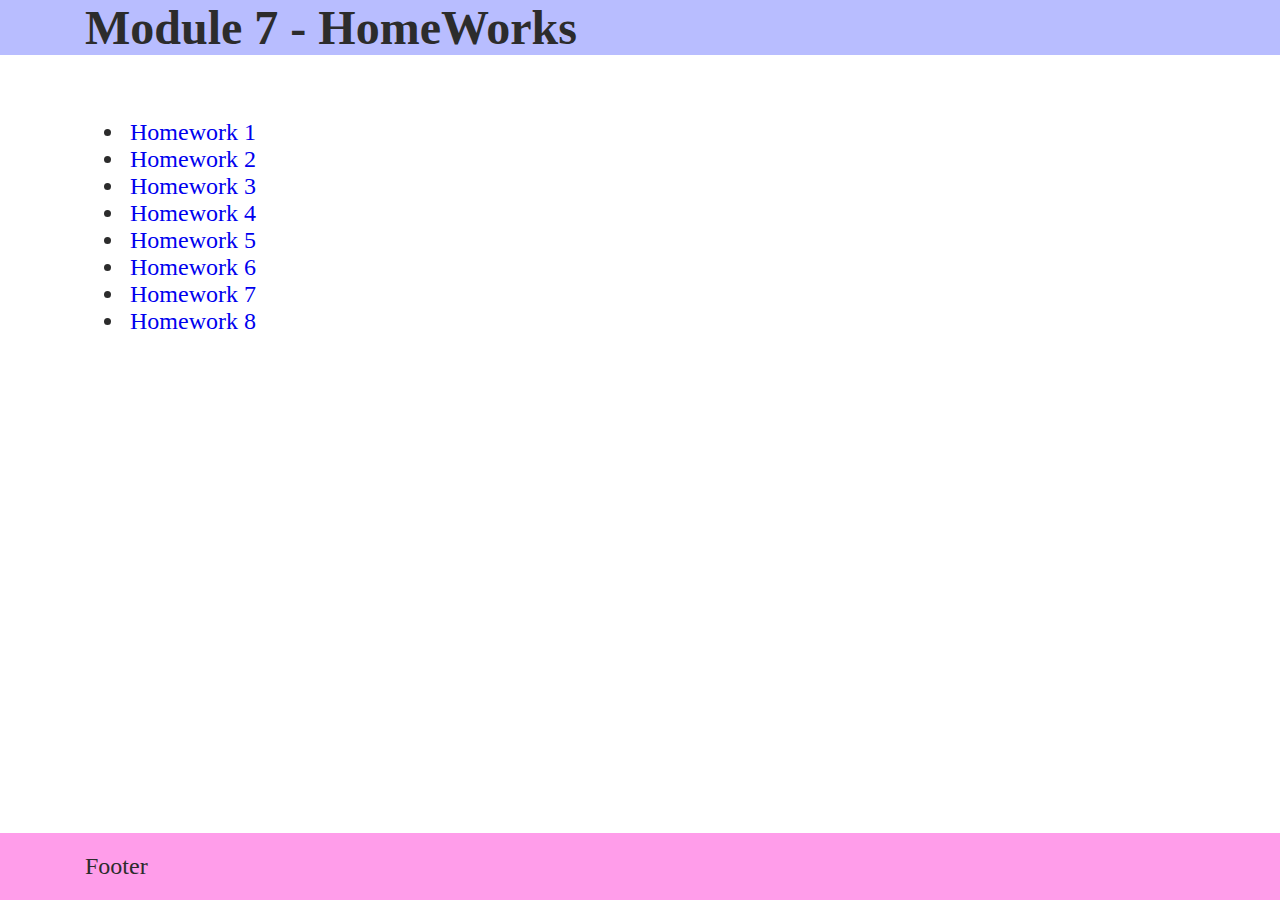
<file: module7-hw.html>
<!DOCTYPE html>
<html lang="en">
  <head>
    <meta charset="UTF-8" />
    <meta http-equiv="X-UA-Compatible" content="IE=edge" />
    <meta name="viewport" content="width=device-width, initial-scale=1.0" />
    <title>Module 7 - HomeWorks</title>
    <link rel="stylesheet" href="./css/main.min.css" />
  </head>
  <body>
    <div class="wrapper">
      <header>
        <div class="container">
          <h1>Module 7 - HomeWorks</h1>
        </div>
      </header>
      <main class="main">
        <section class="section">
          <div class="container">
            <ul>
              <li><a href="./js/7-hw/module7-hw1.html">Homework 1</a></li>
              <li><a href="./js/7-hw/module7-hw2.html">Homework 2</a></li>
              <li><a href="./js/7-hw/module7-hw1.html">Homework 3</a></li>
              <li><a href="./js/7-hw/module7-hw1.html">Homework 4</a></li>
              <li><a href="./js/7-hw/module7-hw1.html">Homework 5</a></li>
              <li><a href="./js/7-hw/module7-hw1.html">Homework 6</a></li>
              <li><a href="./js/7-hw/module7-hw1.html">Homework 7</a></li>
              <li><a href="./js/7-hw/module7-hw1.html">Homework 8</a></li>
            </ul>
          </div>
        </section>
      </main>
      <footer><div class="container">Footer</div></footer>
    </div>
  </body>
</html>
</file>
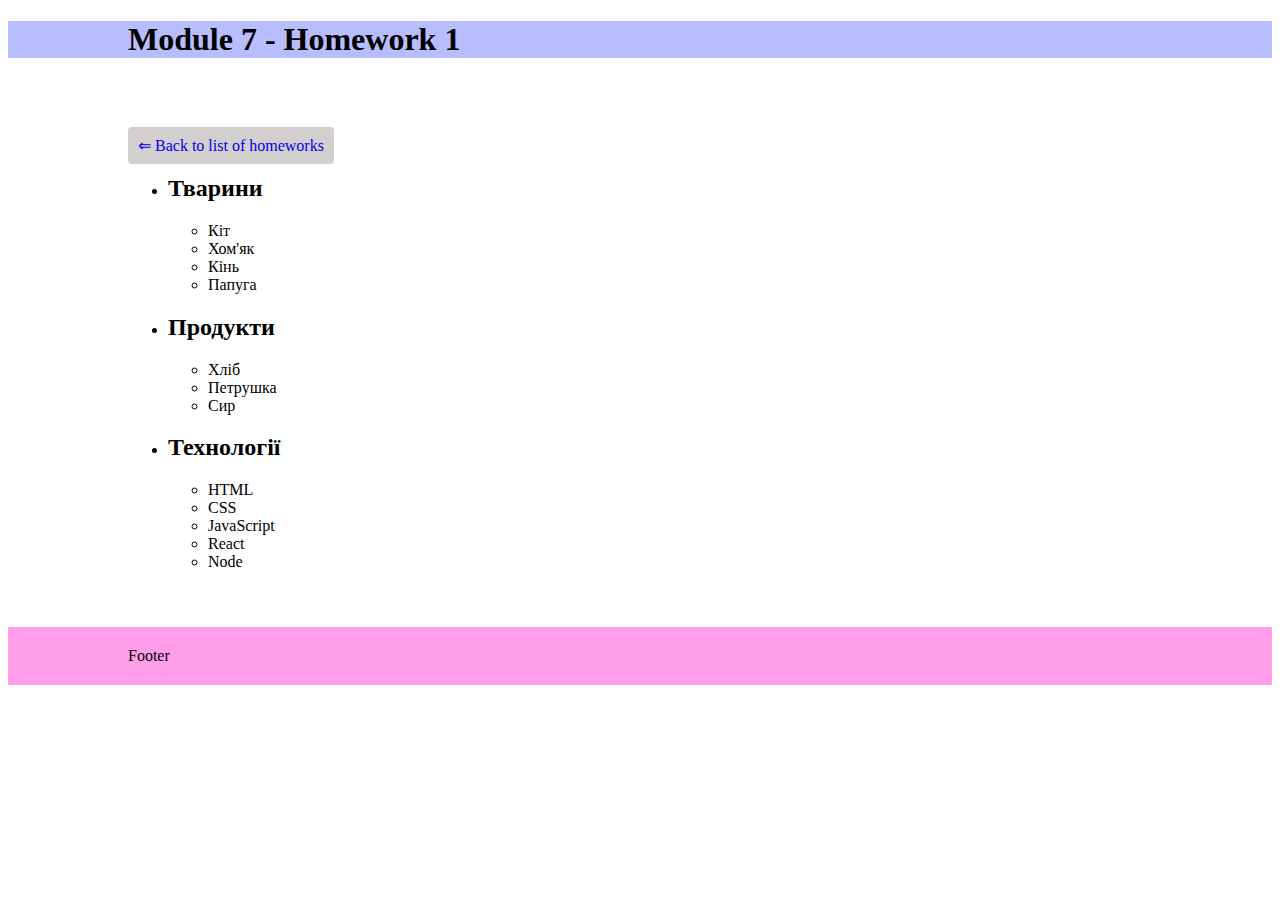
<file: js/7-hw/module7-hw1.html>
<!DOCTYPE html>
<html lang="en">
  <head>
    <meta charset="UTF-8" />
    <meta http-equiv="X-UA-Compatible" content="IE=edge" />
    <meta name="viewport" content="width=device-width, initial-scale=1.0" />
    <title>Module 7 - Homework 1</title>
    <style>
      header {
        background-color: rgb(184, 189, 255);
      }
      footer {
        background-color: rgb(255, 157, 234);
        padding-top: 20px;
        padding-bottom: 20px;
      }
      .section {
        padding-top: 40px;
        padding-bottom: 40px;
      }

      .container {
        margin: 0 auto;
        width: 1024px;
        padding-left: 15px;
        padding-right: 15px;
      }
      .back-link {
        text-decoration: none;
        padding: 10px;
        background-color: rgb(212, 207, 207);
        border-radius: 4px;
      }

      .back-link:hover {
        background-color: rgb(228, 212, 212);
      }
    </style>
  </head>
  <body>
    <header>
      <div class="container">
        <h1>Module 7 - Homework 1</h1>
      </div>
    </header>
    <main>
      <!-- HW 1 -->
      <section class="section">
        <div class="container">
          <p>
            <a class="back-link" href="../../module7-hw.html"
              >&lArr; Back to list of homeworks</a
            >
          </p>
          <ul id="categories">
            <li class="item">
              <h2>Тварини</h2>

              <ul>
                <li>Кіт</li>
                <li>Хом'як</li>
                <li>Кінь</li>
                <li>Папуга</li>
              </ul>
            </li>
            <li class="item">
              <h2>Продукти</h2>

              <ul>
                <li>Хліб</li>
                <li>Петрушка</li>
                <li>Сир</li>
              </ul>
            </li>
            <li class="item">
              <h2>Технології</h2>

              <ul>
                <li>HTML</li>
                <li>CSS</li>
                <li>JavaScript</li>
                <li>React</li>
                <li>Node</li>
              </ul>
            </li>
          </ul>
        </div>
      </section>
    </main>
    <footer><div class="container">Footer</div></footer>

    <script src="../7-hw/7-hw1.js" type="module"></script>
  </body>
</html>
</file>
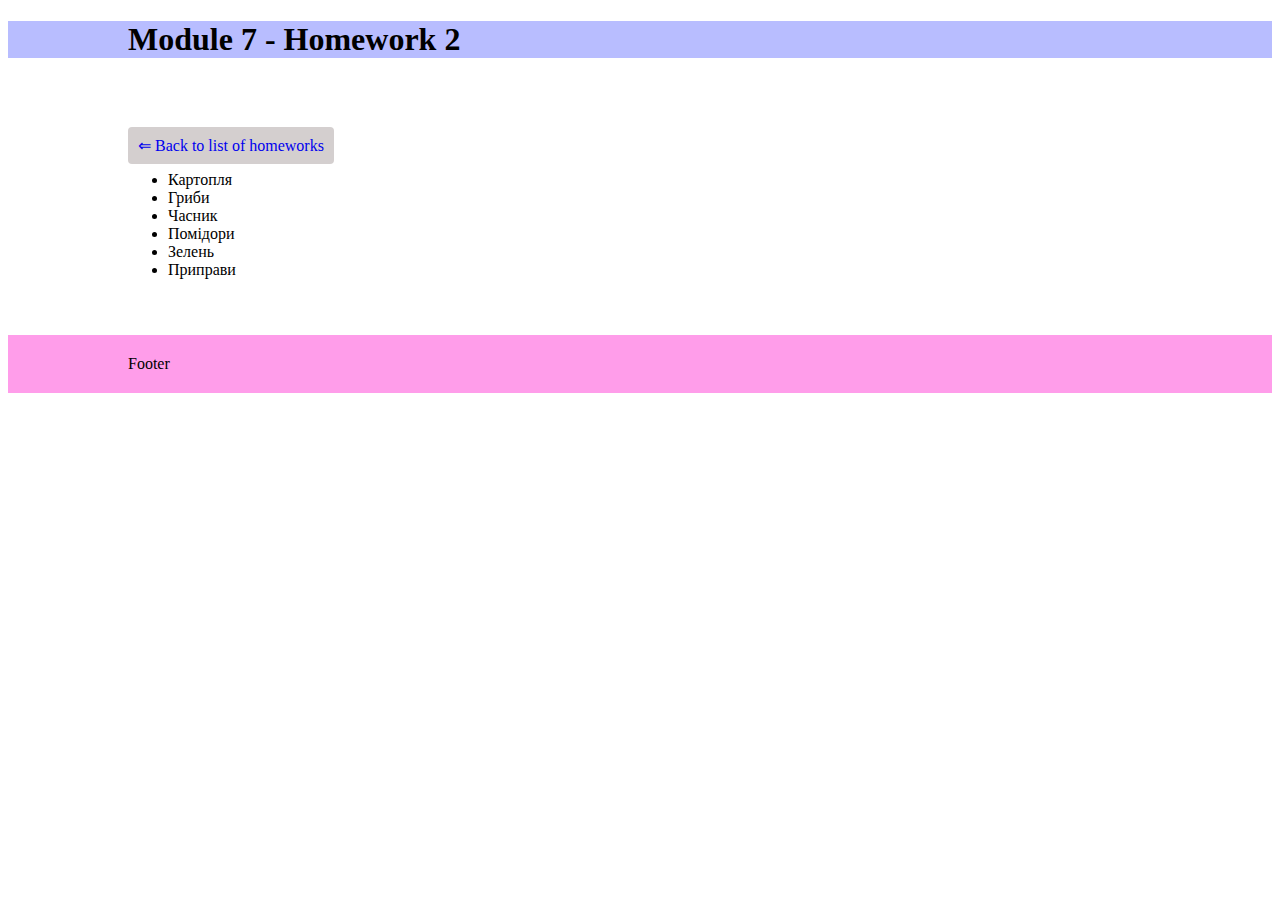
<file: js/7-hw/module7-hw2.html>
<!DOCTYPE html>
<html lang="en">
  <head>
    <meta charset="UTF-8" />
    <meta http-equiv="X-UA-Compatible" content="IE=edge" />
    <meta name="viewport" content="width=device-width, initial-scale=1.0" />
    <title>Module 7 - Homework 2</title>
    <style>
      header {
        background-color: rgb(184, 189, 255);
      }
      footer {
        background-color: rgb(255, 157, 234);
        padding-top: 20px;
        padding-bottom: 20px;
      }
      .section {
        padding-top: 40px;
        padding-bottom: 40px;
      }

      .container {
        margin: 0 auto;
        width: 1024px;
        padding-left: 15px;
        padding-right: 15px;
      }
      .back-link {
        text-decoration: none;
        padding: 10px;
        background-color: rgb(212, 207, 207);
        border-radius: 4px;
      }

      .back-link:hover {
        background-color: rgb(228, 212, 212);
      }
    </style>
  </head>
  <body>
    <header>
      <div class="container">
        <h1>Module 7 - Homework 2</h1>
      </div>
    </header>
    <main>
      <!-- HW 1 -->
      <section class="section">
        <div class="container">
          <p>
            <a class="back-link" href="../../module7-hw.html"
              >&lArr; Back to list of homeworks</a
            >
          </p>

          <ul id="ingredients"></ul>
        </div>
      </section>
    </main>
    <footer><div class="container">Footer</div></footer>

    <script src="../7-hw/7-hw2.js" type="module"></script>
  </body>
</html>
</file>
<file: css/main.min.css>
.list{padding:0;margin:0;list-style:none}.current{color:#ff643c}.menu-button{display:inline-flex;margin:0;padding:0;border:none;background-color:transparent}.menu-button .icon-close{opacity:0;transition:opacity 250ms linear}.menu-button.is-open .icon-close{opacity:1}.menu-button.is-open .icon-menu{transition:opacity 250ms linear;opacity:0}.mob-menu-container{position:absolute;top:100%;left:0;width:100%;opacity:0;pointer-events:none;transition:opacity 250ms linear;background-color:palegoldenrod;padding:20px;text-align:center;font-size:20px}.mob-menu-container.is-open{opacity:1;pointer-events:auto}.logo{color:#2c2c2c}.code{padding:10px;color:#f0e6e6;background-color:#1d1e22}.code__constlet{color:#5959f3}.code__variable{color:#4992ff}.code__key{color:#97d2f7}.code__value{color:#97d2f7}.code__bracketyellow{color:yellow}.code__bracketviolet{color:#d166ad}.code__outline{outline:2px solid green;padding:10px;margin:10px}.example{outline:1px solid red}.brackets{color:#f90}.brackets__level1{color:#6b0e6b}.brackets__level2{color:#6c56eb}.relative-font{font-size:1vw}*,*::before,*::before{box-sizing:border-box}html{height:100%;scroll-behavior:smooth}body{margin:0;height:100%;font-size:24px;color:#2c2c2c}.wrapper{min-height:100%;display:flex;flex-direction:column}.main{flex:1 1 auto}h1,h2,h3,h4,h5,h6{margin:0}a{text-decoration:none;padding:5px;border-radius:8px}a:hover{opacity:0.8}img{display:block}.container{padding-left:15px;padding-right:15px}@media screen and (min-width: 480px){.container{margin:0 auto;width:480px}}@media screen and (min-width: 768px){.container{width:768px}}@media screen and (min-width: 1140px){.container{width:1140px}}.section{padding-top:40px;padding-bottom:40px}header{position:relative;background-color:#b8bdff}header .container{display:flex;justify-content:space-between;align-items:center}header .github-link:hover,header .github-link:focus{opacity:0.8}header .github-link svg{display:block}.hero__title{text-align:center}.guide__img-container{display:flex;justify-content:space-between;align-items:center;flex-wrap:wrap}.guide__pic{max-height:100%;max-width:100%;margin-bottom:10px}.module2__arguments-img{display:block}footer{background-color:#ff9dea;padding-top:20px;padding-bottom:20px}footer a{display:inline-block;padding:10 0}
/*# sourceMappingURL=main.min.css.map */
</file>
